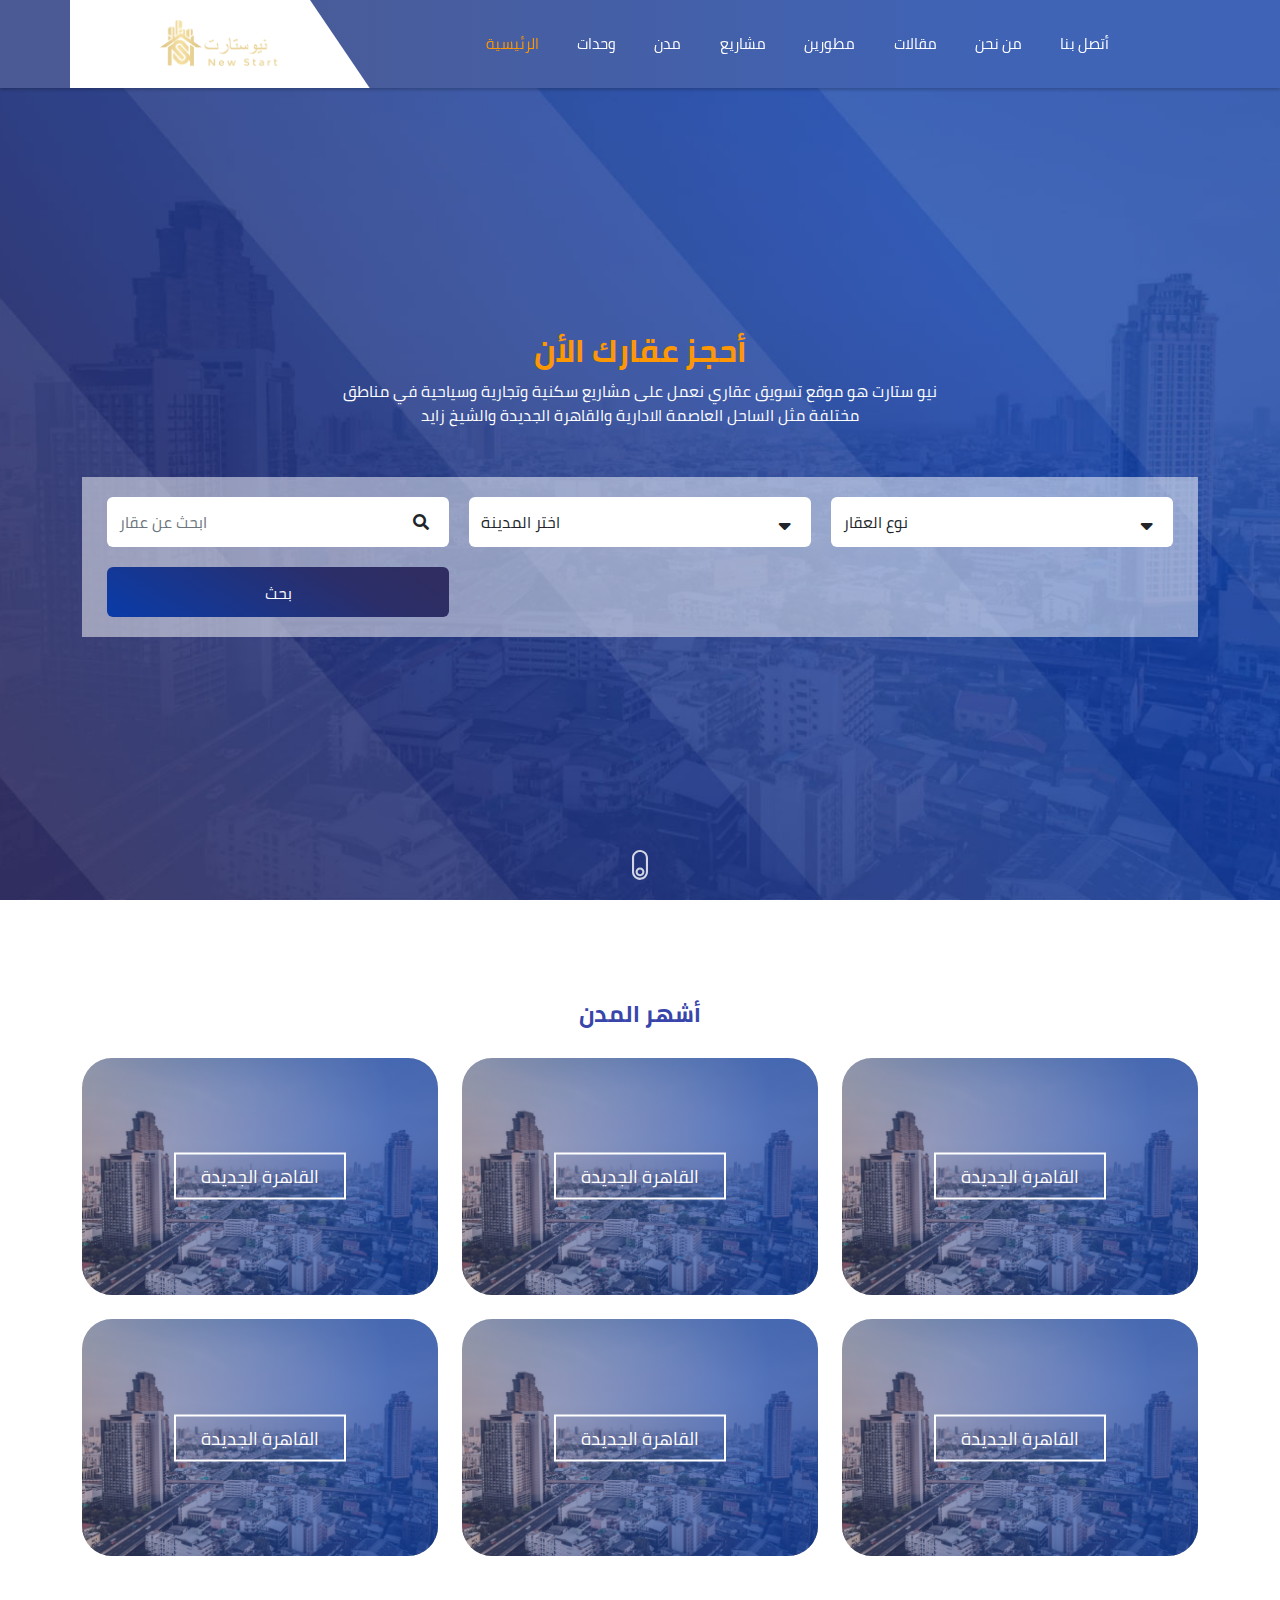
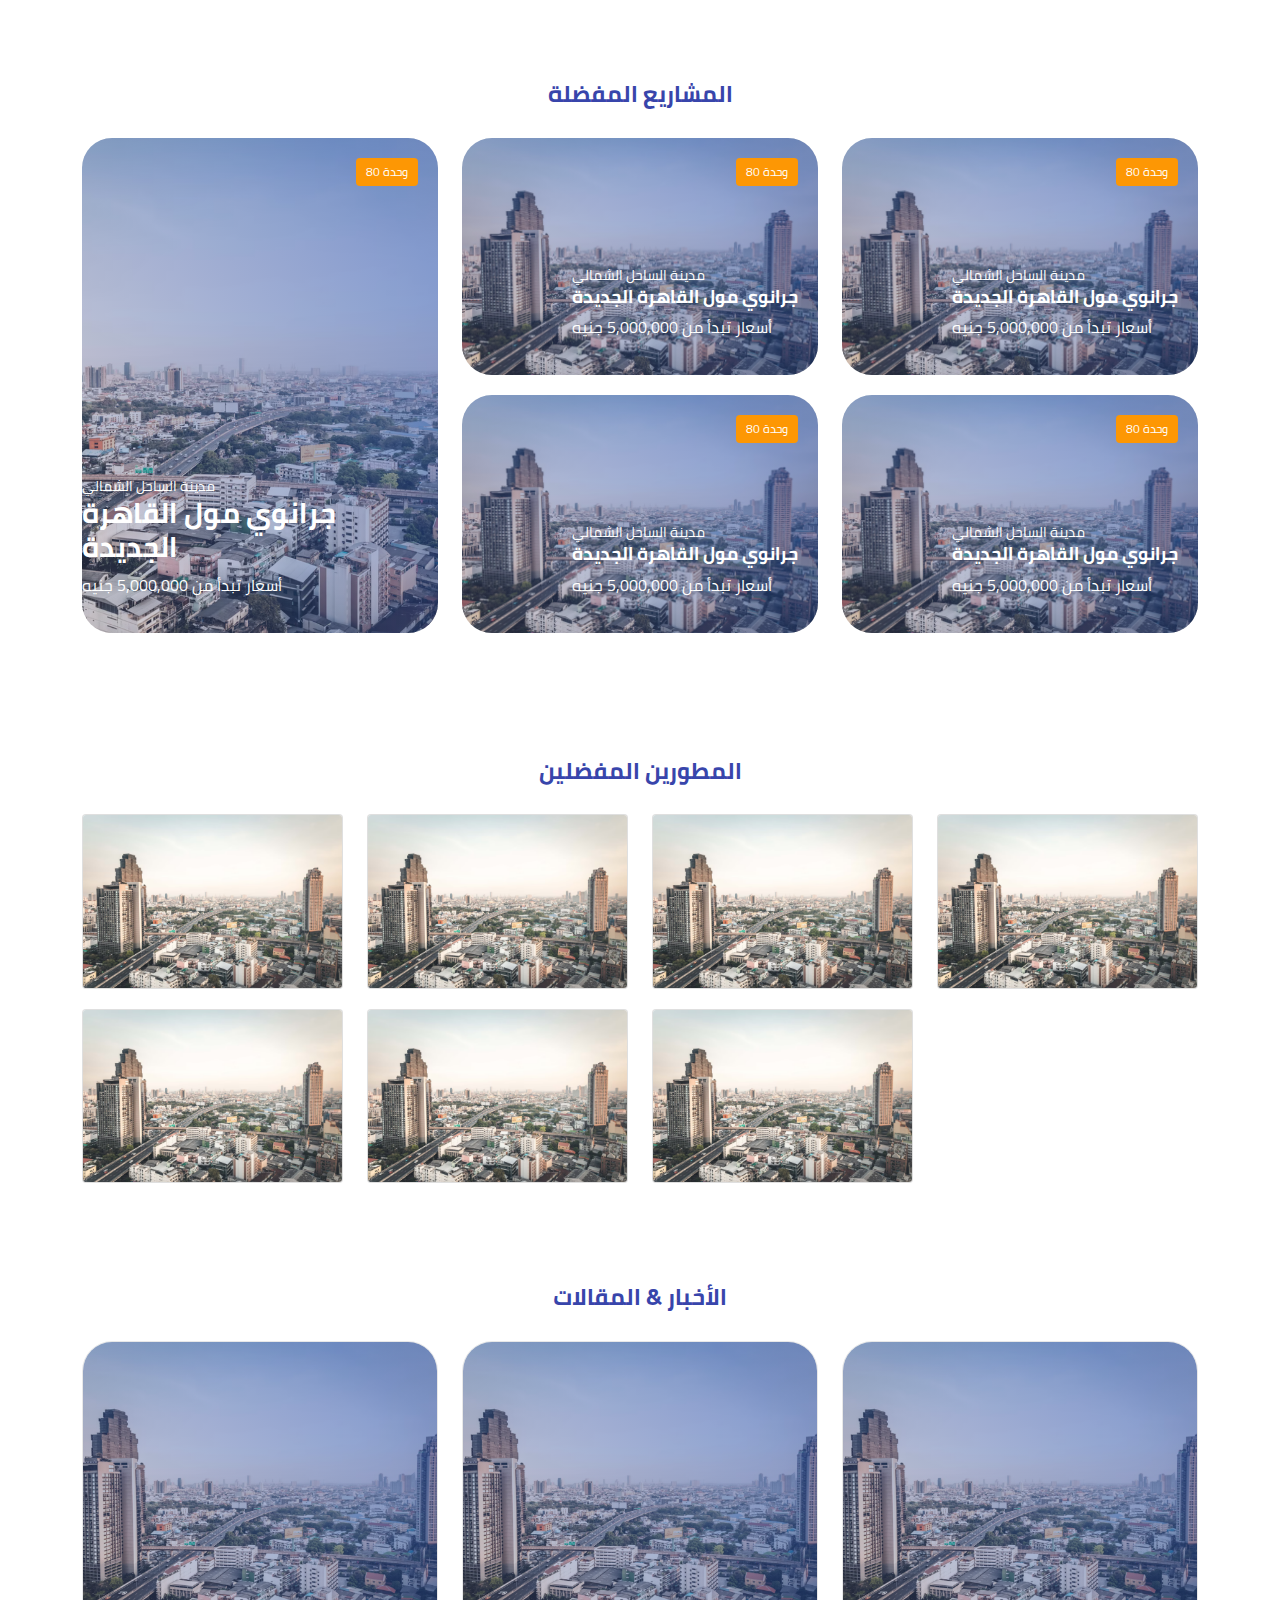
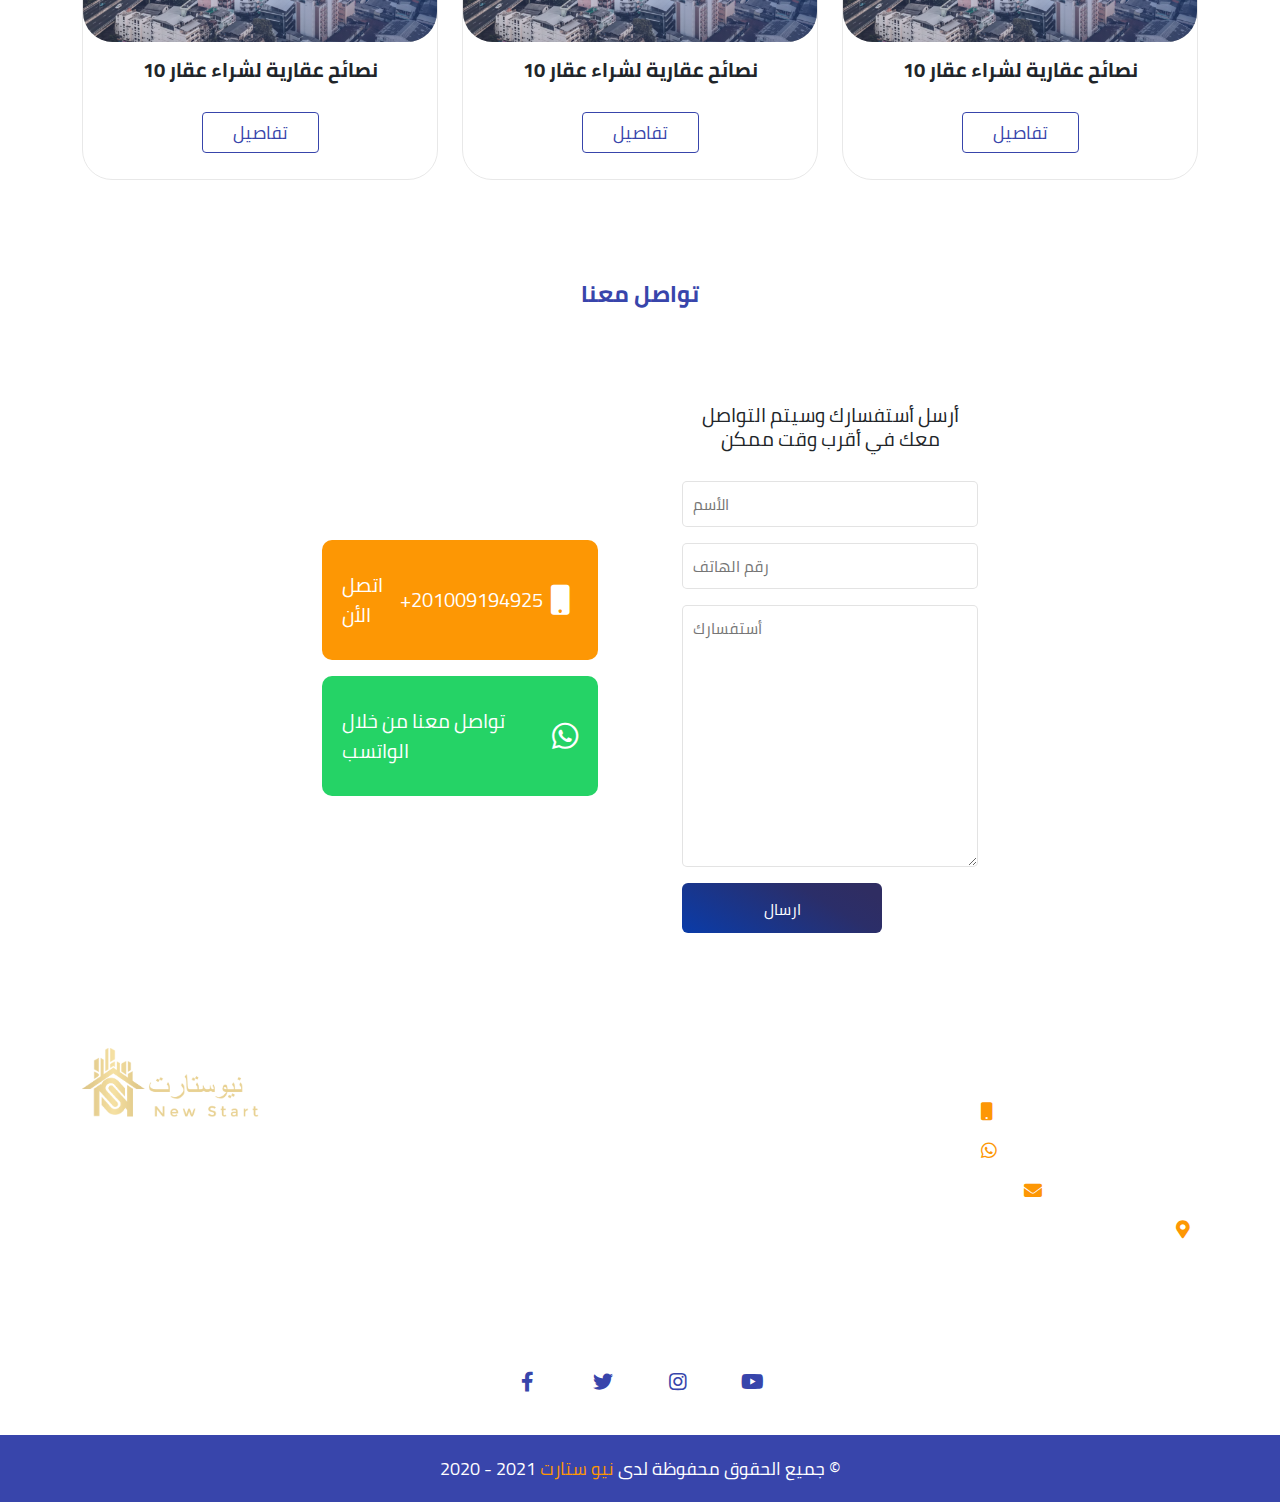
<file: index.html>
<!DOCTYPE html>
<html lang="en">
  <head>
    <meta charset="UTF-8" />
    <meta http-equiv="X-UA-Compatible" content="IE=edge" />
    <meta name="viewport" content="width=device-width, initial-scale=1.0" />
    <title>New Start</title>
    <link rel="stylesheet" href="assets/css/bootstrap.min.css" />
    <link rel="stylesheet" href="assets/css/all.min.css" />
    <link rel="stylesheet" href="assets/css/main.css" />
    <link rel="stylesheet" href="assets/css/mainEn.css" />
  </head>
  <body>
    <!-- ================================== Header ================================== -->
    <header>
      <nav class="navbar navbar-expand-lg navbar-light bg-light">
        <div class="container">
          <a class="navbar-brand text-center" href="index.html">
            <img src="assets/images/logo.png" alt="logo" />
          </a>
          <button
            class="navbar-toggler"
            type="button"
            data-bs-toggle="collapse"
            data-bs-target="#navbarSupportedContent"
            aria-controls="navbarSupportedContent"
            aria-expanded="false"
            aria-label="Toggle navigation"
          >
            <span class="navbar-toggler-icon"></span>
          </button>
          <div class="collapse navbar-collapse" id="navbarSupportedContent">
            <ul class="navbar-nav me-auto mb-2 mb-lg-0">
              <li class="nav-item">
                <a class="nav-link active" aria-current="page" href="index.html"
                  >الرئيسية</a
                >
              </li>
              <li class="nav-item">
                <a class="nav-link" href="housing-units.html">وحدات</a>
              </li>
              <li class="nav-item">
                <a class="nav-link" href="cities.html">مدن</a>
              </li>
              <li class="nav-item">
                <a class="nav-link" href="projects.html">مشاريع</a>
              </li>
              <li class="nav-item">
                <a class="nav-link" href="developers.html">مطورين</a>
              </li>
              <li class="nav-item">
                <a class="nav-link" href="blogs.html">مقالات</a>
              </li>
              <li class="nav-item">
                <a class="nav-link" href="about-us.html">من نحن</a>
              </li>
              <li class="nav-item">
                <a class="nav-link" href="contact-us-page.html">أتصل بنا</a>
              </li>
            </ul>
          </div>
        </div>
      </nav>
    </header>
    <!-- ================================== Hero Section ================================== -->
    <div class="hero">
      <div class="container">
        <div class="hero-details text-center">
          <h2 class="hero-title">أحجز عقارك الأن</h2>
          <p class="hero-desc">
            نيو ستارت هو موقع تسويق عقاري نعمل على مشاريع سكنية وتجارية وسياحية
            في مناطق مختلفة مثل الساحل العاصمة الادارية والقاهرة الجديدة والشيخ
            زايد
          </p>
        </div>

        <form action="" class="hero-form needs-validation" novalidate>
          <div class="form-item">
            <input
              type="text"
              name="hero-search"
              id="hero-search"
              class="form-control"
              placeholder="ابحث عن عقار"
              required
            />
            <div class="invalid-feedback">أكتب أسم العقار!</div>
            <i class="fas fa-search"></i>
          </div>

          <div class="form-item">
            <select
              class="form-select"
              name="select-city"
              id="select-city"
              aria-label="Default select example"
              required
            >
              <option value="" disabled selected>اختر المدينة</option>
              <option value="1">مدينة 1</option>
              <option value="2">مدينة 2</option>
            </select>
            <div class="invalid-feedback">اختر المدينة!</div>

            <i class="fas fa-sort-down fa-lg"></i>
          </div>

          <div class="form-item">
            <select
              class="form-select"
              name="property-type "
              id="property-type"
              aria-label="Default select example"
              required
            >
              <option value="" disabled selected>نوع العقار</option>
              <option value="1">عقار 1</option>
              <option value="2">عقار 2</option>
            </select>
            <div class="invalid-feedback">اختر نوع العقار!</div>

            <i class="fas fa-sort-down fa-lg"></i>
          </div>

          <button class="button button-blue" type="submit">بحث</button>
        </form>

        <a href="#most-famous-cities" class="read-more">
          <img src="assets/images/read-more.svg" alt="read more" />
        </a>
      </div>
    </div>
    <!-- ================================== Most Famous Cities Section ================================== -->
    <section class="most-famous-cities" id="most-famous-cities">
      <h2 class="section-title_v1 text-center">أشهر المدن</h2>
      <div class="container">
        <div class="cards-content">
          <div class="row">
            <div class="col-xl-4 col-lg-6 mb-4">
              <a href="cities.html" class="card_v1">
                <div class="overlay"></div>
                <img src="assets/images/Image 1.png" alt="" />
                <span class="card-text">القاهرة الجديدة</span>
              </a>
            </div>
            <div class="col-xl-4 col-lg-6 mb-4">
              <a href="cities.html" class="card_v1">
                <div class="overlay"></div>
                <img src="assets/images/Image 1.png" alt="" />
                <span class="card-text">القاهرة الجديدة</span>
              </a>
            </div>
            <div class="col-xl-4 col-lg-6 mb-4">
              <a href="cities.html" class="card_v1">
                <div class="overlay"></div>
                <img src="assets/images/Image 1.png" alt="" />
                <span class="card-text">القاهرة الجديدة</span>
              </a>
            </div>
            <div class="col-xl-4 col-lg-6 mb-4">
              <a href="cities.html" class="card_v1">
                <div class="overlay"></div>
                <img src="assets/images/Image 1.png" alt="" />
                <span class="card-text">القاهرة الجديدة</span>
              </a>
            </div>
            <div class="col-xl-4 col-lg-6 mb-4">
              <a href="cities.html" class="card_v1">
                <div class="overlay"></div>
                <img src="assets/images/Image 1.png" alt="" />
                <span class="card-text">القاهرة الجديدة</span>
              </a>
            </div>
            <div class="col-xl-4 col-lg-6 mb-4">
              <a href="cities.html" class="card_v1">
                <div class="overlay"></div>
                <img src="assets/images/Image 1.png" alt="" />
                <span class="card-text">القاهرة الجديدة</span>
              </a>
            </div>
          </div>
        </div>
      </div>
    </section>
    <!-- ================================== Favorite Projects Section ==================================-->
    <section class="favorite-projects">
      <h2 class="section-title_v1 text-center">المشاريع المفضلة</h2>
      <div class="container">
        <div class="row">
          <div class="col-lg-4 mb-4">
            <a href="projects.html" class="card_v2">
              <span class="units-count">80 وحدة</span>
              <div class="overlay"></div>
              <img src="assets/images/Image 1.png" alt="" />
              <div class="card-details">
                <span class="city-name">مدينة الساحل الشمالي</span>
                <h3 class="card-title">جرانوي مول القاهرة الجديدة</h3>
                <p class="city-price">أسعار تبدأ من 5,000,000 جنيه</p>
              </div>
            </a>
          </div>
          <div class="col-lg-8 mb-4">
            <div class="row" style="gap: 20px 0">
              <div class="col-lg-6">
                <a href="projects.html" class="card_v2 card_v2-sm">
                  <span class="units-count">80 وحدة</span>
                  <div class="overlay"></div>
                  <img src="assets/images/Image 1.png" alt="" />
                  <div class="card-details">
                    <span class="city-name">مدينة الساحل الشمالي</span>
                    <h3 class="card-title">جرانوي مول القاهرة الجديدة</h3>
                    <p class="city-price">أسعار تبدأ من 5,000,000 جنيه</p>
                  </div>
                </a>
              </div>
              <div class="col-lg-6">
                <a href="projects.html" class="card_v2 card_v2-sm">
                  <span class="units-count">80 وحدة</span>
                  <div class="overlay"></div>
                  <img src="assets/images/Image 1.png" alt="" />
                  <div class="card-details">
                    <span class="city-name">مدينة الساحل الشمالي</span>
                    <h3 class="card-title">جرانوي مول القاهرة الجديدة</h3>
                    <p class="city-price">أسعار تبدأ من 5,000,000 جنيه</p>
                  </div>
                </a>
              </div>
              <div class="col-lg-6">
                <a href="projects.html" class="card_v2 card_v2-sm">
                  <span class="units-count">80 وحدة</span>
                  <div class="overlay"></div>
                  <img src="assets/images/Image 1.png" alt="" />
                  <div class="card-details">
                    <span class="city-name">مدينة الساحل الشمالي</span>
                    <h3 class="card-title">جرانوي مول القاهرة الجديدة</h3>
                    <p class="city-price">أسعار تبدأ من 5,000,000 جنيه</p>
                  </div>
                </a>
              </div>
              <div class="col-lg-6">
                <a href="projects.html" class="card_v2 card_v2-sm">
                  <span class="units-count">80 وحدة</span>
                  <div class="overlay"></div>
                  <img src="assets/images/Image 1.png" alt="" />
                  <div class="card-details">
                    <span class="city-name">مدينة الساحل الشمالي</span>
                    <h3 class="card-title">جرانوي مول القاهرة الجديدة</h3>
                    <p class="city-price">أسعار تبدأ من 5,000,000 جنيه</p>
                  </div>
                </a>
              </div>
            </div>
          </div>
        </div>
      </div>
    </section>
    <!-- ================================== Favorite Developers Section ==================================-->
    <section class="favorite-developers">
      <h2 class="section-title_v1 text-center">المطورين المفضلين</h2>
      <div class="container">
        <div class="row" style="gap: 20px 0">
          <div class="col-xl-3 col-lg-4">
            <a href="developers.html" class="card">
              <div class="overlay"></div>
              <img src="assets/images/Image 1.png" alt="" />
              <span class="card-text">كل المطورين</span>
            </a>
          </div>
          <div class="col-xl-3 col-lg-4">
            <a href="developers.html" class="card">
              <div class="overlay"></div>
              <img src="assets/images/Image 1.png" alt="" />
              <span class="card-text">كل المطورين</span>
            </a>
          </div>
          <div class="col-xl-3 col-lg-4">
            <a href="developers.html" class="card">
              <div class="overlay"></div>
              <img src="assets/images/Image 1.png" alt="" />
              <span class="card-text">كل المطورين</span>
            </a>
          </div>
          <div class="col-xl-3 col-lg-4">
            <a href="developers.html" class="card">
              <div class="overlay"></div>
              <img src="assets/images/Image 1.png" alt="" />
              <span class="card-text">كل المطورين</span>
            </a>
          </div>
          <div class="col-xl-3 col-lg-4">
            <a href="developers.html" class="card">
              <div class="overlay"></div>
              <img src="assets/images/Image 1.png" alt="" />
              <span class="card-text">كل المطورين</span>
            </a>
          </div>
          <div class="col-xl-3 col-lg-4">
            <a href="developers.html" class="card">
              <div class="overlay"></div>
              <img src="assets/images/Image 1.png" alt="" />
              <span class="card-text">كل المطورين</span>
            </a>
          </div>
          <div class="col-xl-3 col-lg-4">
            <a href="developers.html" class="card">
              <div class="overlay"></div>
              <img src="assets/images/Image 1.png" alt="" />
              <span class="card-text">كل المطورين</span>
            </a>
          </div>
        </div>
      </div>
    </section>
    <!-- ================================== News and Articles Section ==================================-->
    <section class="news-articles">
      <h2 class="section-title_v1 text-center">الأخبار & المقالات</h2>
      <div class="container">
        <div class="row">
          <div class="col-lg-4">
            <div class="card_v3">
              <div class="card-img">
                <img
                  class="card-img-top"
                  src="assets/images/Image 1.png"
                  alt="image"
                />
                <div class="overlay"></div>
              </div>
              <div class="card-body text-center">
                <h4 class="card-title">10 نصائح عقارية لشراء عقار</h4>
                <a href="blogs-details.html" class="card-link">تفاصيل</a>
              </div>
            </div>
          </div>
          <div class="col-lg-4">
            <div class="card_v3">
              <div class="card-img">
                <img
                  class="card-img-top"
                  src="assets/images/Image 1.png"
                  alt="image"
                />
                <div class="overlay"></div>
              </div>
              <div class="card-body text-center">
                <h4 class="card-title">10 نصائح عقارية لشراء عقار</h4>
                <a href="blogs-details.html" class="card-link">تفاصيل</a>
              </div>
            </div>
          </div>
          <div class="col-lg-4">
            <div class="card_v3">
              <div class="card-img">
                <img
                  class="card-img-top"
                  src="assets/images/Image 1.png"
                  alt="image"
                />
                <div class="overlay"></div>
              </div>
              <div class="card-body text-center">
                <h4 class="card-title">10 نصائح عقارية لشراء عقار</h4>
                <a href="blogs-details.html" class="card-link">تفاصيل</a>
              </div>
            </div>
          </div>
        </div>
      </div>
    </section>
    <!-- ================================== Contact Us Section ================================== -->
    <section class="contact-us">
      <h2 class="section-title_v1 text-center">تواصل معنا</h2>
      <div class="contact-us-content">
        <div class="container">
          <div class="row align-items-center justify-content-center">
            <div class="col-xl-4">
              <div class="other-contact">
                <a
                  href="tel: +201009194925"
                  class="d-flex align-items-center justify-content-between mb-3"
                >
                  اتصل الأن
                  <span class="d-flex align-items-center">
                    +201009194925
                    <i class="fas fa-mobile me-2"></i>
                  </span>
                </a>
                <a
                  href="#"
                  class="d-flex align-items-center justify-content-between"
                >
                  تواصل معنا من خلال الواتسب

                  <i class="fab fa-whatsapp"></i>
                </a>
              </div>
            </div>
            <div class="col-xl-4">
              <form action="" class="text-center">
                <h4>أرسل أستفسارك وسيتم التواصل معك في أقرب وقت ممكن</h4>
                <input
                  type="text"
                  name="name"
                  id="name"
                  placeholder="الأسم"
                  class="mb-3"
                />
                <input
                  type="number"
                  name="phone-number"
                  id="phone-number"
                  class="mb-3"
                  placeholder="رقم الهاتف"
                />
                <textarea
                  name="inquiry"
                  id="inquiry"
                  placeholder="أستفسارك"
                  cols="30"
                  rows="10"
                ></textarea>
                <button
                  class="button button-blue mt-3"
                  type="submit"
                  style="width: 200px"
                >
                  ارسال
                </button>
              </form>
            </div>
          </div>
        </div>
      </div>
    </section>
    <!-- ================================== Footer ================================== -->
    <footer>
      <div class="container">
        <div class="footer-content-top">
          <div class="logo">
            <img src="assets/images/logo.png" alt="logo" />
            <p class="desc">
              نحن نعيد تصور كيفية الشراء والبيع والإيجار أصبح من السهل الأن
              الوصول الى مكان تحبه لذلك دعونا نفعل هذا معا
            </p>
          </div>

          <div class="quick-links">
            <h5>روابط سريعة</h5>
            <ul class="list-unstyled p-0 m-0">
              <li>
                <a href="#">الرئيسية</a>
              </li>
              <li>
                <a href="#">مشاريع</a>
              </li>
              <li>
                <a href="#">من نحن</a>
              </li>
              <li>
                <a href="#">وحدات</a>
              </li>
              <li>
                <a href="#">مطورين</a>
              </li>
              <li>
                <a href="#">اتصل بنا</a>
              </li>
              <li>
                <a href="#">مدن</a>
              </li>
              <li>
                <a href="#">مقالات</a>
              </li>
              <li>
                <a href="#">سياسة الخصوصية</a>
              </li>
            </ul>
          </div>

          <div class="f-contact-us">
            <h5>اتصل بنا</h5>
            <ul class="list-unstyled p-0 m-0">
              <li>
                +201009194925
                <i class="fas fa-mobile me-2"></i>
              </li>
              <li>
                +201009194925
                <i class="fab fa-whatsapp me-2"></i>
              </li>
              <li>
                Domain@domain.com
                <i class="fas fa-envelope me-2"></i>
              </li>
              <li class="d-flex align-items-baseline">
                Unnamed Road, Mansoura Qism 2, El Mansoura, Dakahlia Governorate
                <i class="fas fa-map-marker-alt me-2"></i>
              </li>
            </ul>
          </div>
        </div>

        <ul class="footer-social list-unstyled p-0 m-0">
          <li>
            <a href="#">
              <i class="fab fa-facebook-f"></i>
            </a>
          </li>
          <li>
            <a href="#">
              <i class="fab fa-twitter"></i>
            </a>
          </li>
          <li>
            <a href="#">
              <i class="fab fa-instagram"></i>
            </a>
          </li>
          <li>
            <a href="#">
              <i class="fab fa-youtube"></i>
            </a>
          </li>
        </ul>
      </div>
      <p class="footer-content-bottom">
        جميع الحقوق محفوظة لدى
        <a href="#">نيو ستارت</a>

        2021 - 2020 &copy;
      </p>
    </footer>
    <script src="assets/js/bootstrap.min.js"></script>
    <script src="assets/js/main.js"></script>
  </body>
</html>
</file>
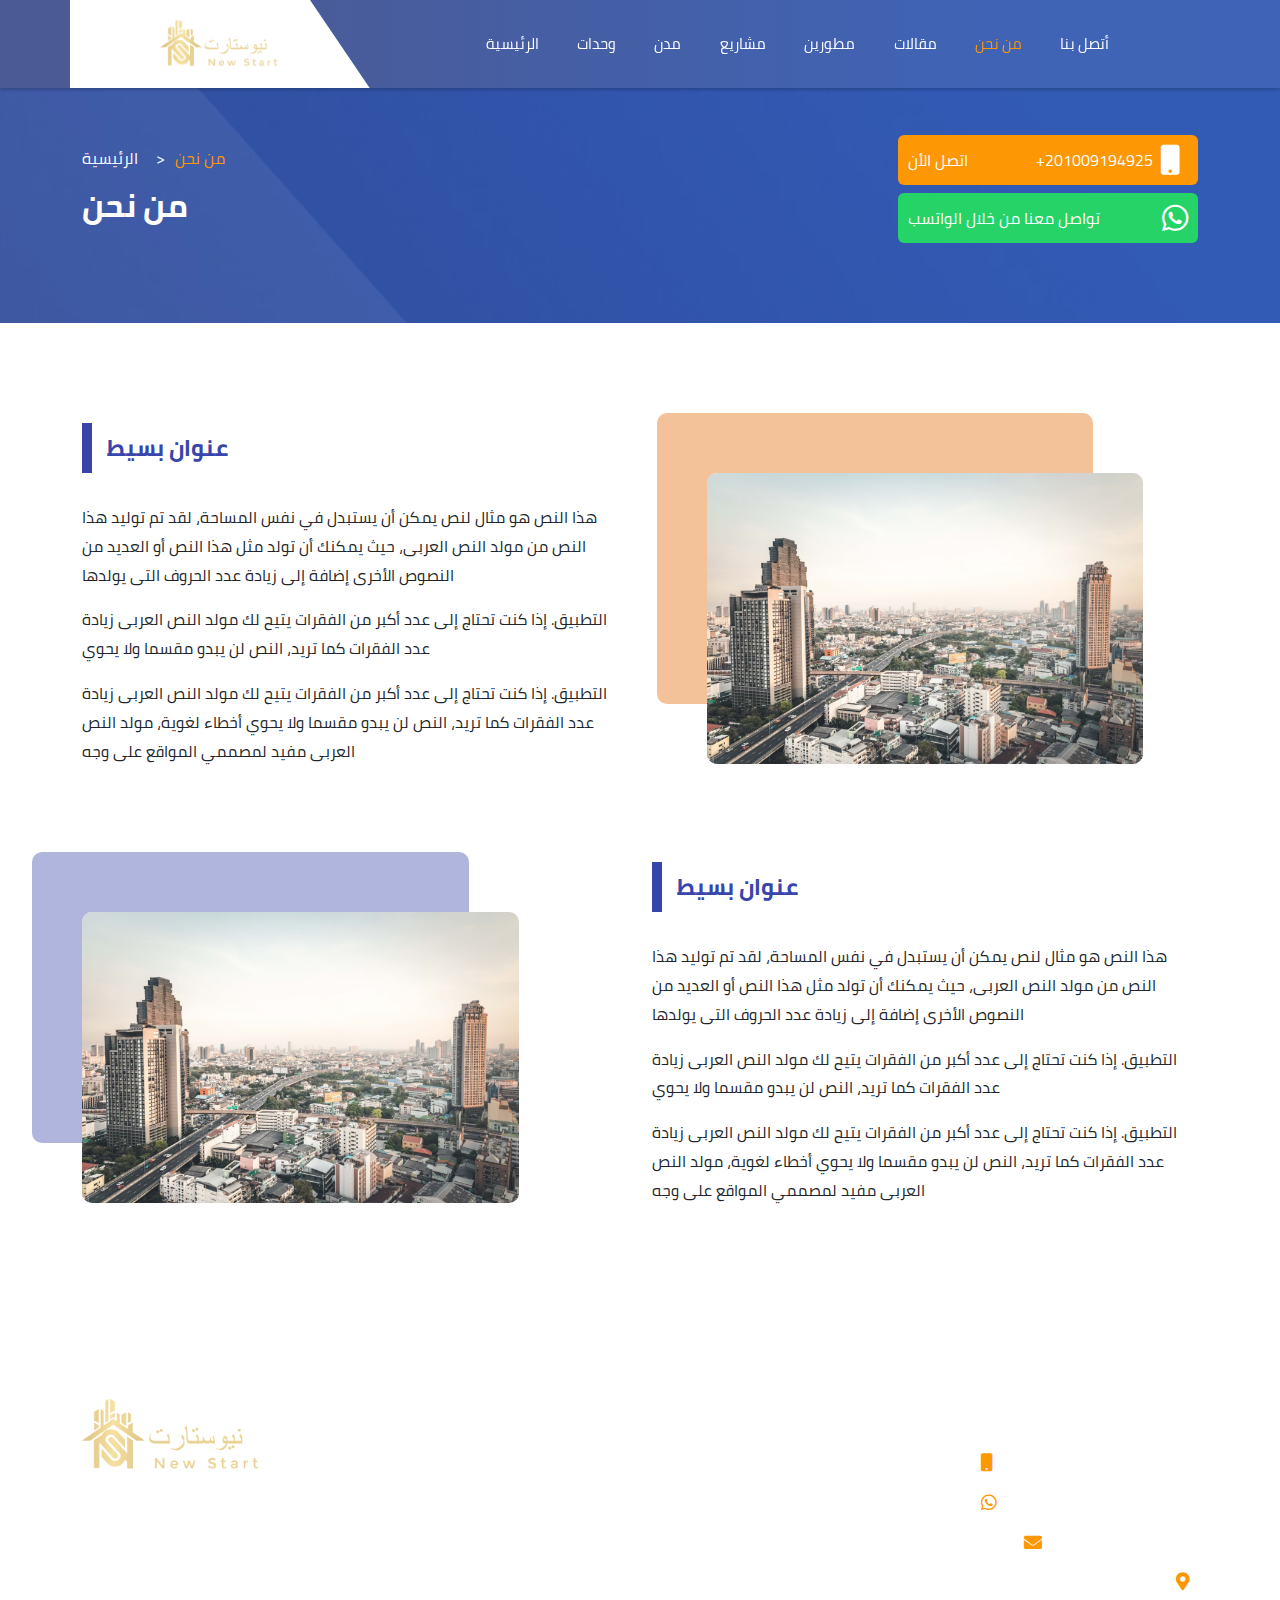
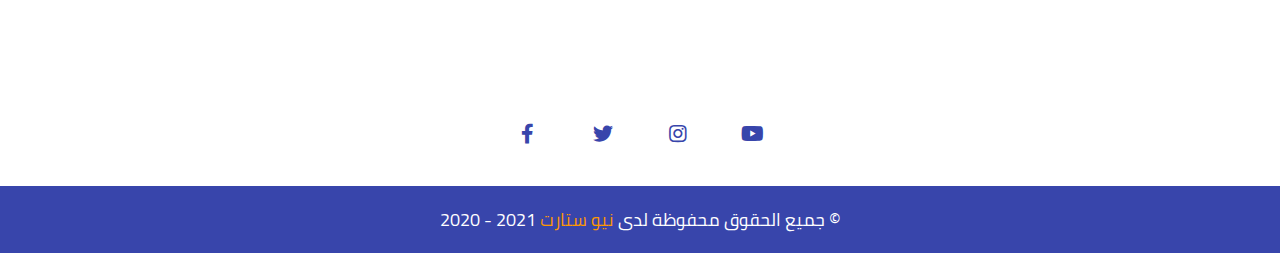
<file: about-us.html>
<!DOCTYPE html>
<html lang="en">
  <head>
    <meta charset="UTF-8" />
    <meta http-equiv="X-UA-Compatible" content="IE=edge" />
    <meta name="viewport" content="width=device-width, initial-scale=1.0" />
    <title>New Start</title>
    <link rel="stylesheet" href="assets/css/bootstrap.min.css" />
    <link rel="stylesheet" href="assets/css/all.min.css" />
    <link rel="stylesheet" href="assets/css/main.css" />
    <link rel="stylesheet" href="assets/css/mainEn.css" />
  </head>
  <body>
    <div class="toggler-side-contact-us">
      تواصل معنا
      <i class="fas fa-mobile me-1"></i>
    </div>
    <!-- ================================== Header ================================== -->
    <header>
      <nav class="navbar navbar-expand-lg navbar-light bg-light">
        <div class="container">
          <a class="navbar-brand text-center" href="index.html">
            <img src="assets/images/logo.png" alt="logo" />
          </a>
          <button
            class="navbar-toggler"
            type="button"
            data-bs-toggle="collapse"
            data-bs-target="#navbarSupportedContent"
            aria-controls="navbarSupportedContent"
            aria-expanded="false"
            aria-label="Toggle navigation"
          >
            <span class="navbar-toggler-icon"></span>
          </button>
          <div class="collapse navbar-collapse" id="navbarSupportedContent">
            <ul class="navbar-nav me-auto mb-2 mb-lg-0">
              <li class="nav-item">
                <a class="nav-link" aria-current="page" href="index.html"
                  >الرئيسية</a
                >
              </li>
              <li class="nav-item">
                <a class="nav-link" href="housing-units.html">وحدات</a>
              </li>
              <li class="nav-item">
                <a class="nav-link" href="cities.html">مدن</a>
              </li>
              <li class="nav-item">
                <a class="nav-link" href="projects.html">مشاريع</a>
              </li>
              <li class="nav-item">
                <a class="nav-link" href="developers.html">مطورين</a>
              </li>
              <li class="nav-item">
                <a class="nav-link" href="blogs.html">مقالات</a>
              </li>
              <li class="nav-item">
                <a class="nav-link active" href="about-us.html">من نحن</a>
              </li>
              <li class="nav-item">
                <a class="nav-link" href="contact-us-page.html">أتصل بنا</a>
              </li>
            </ul>
          </div>
        </div>
      </nav>
    </header>
    <!-- ================================== Breadcrumb ================================== -->
    <nav
      class="breadcrumb-content"
      style="--bs-breadcrumb-divider: '>'"
      aria-label="breadcrumb"
    >
      <div class="overlay">
        <img src="assets/images/breadcrumb-overlay.png" alt="" />
      </div>
      <div class="container">
        <div class="head d-flex align-items-center justify-content-between">
          <div>
            <ol class="breadcrumb">
              <li class="breadcrumb-item"><a href="#">الرئيسية</a></li>
              <li class="breadcrumb-item active" aria-current="page">من نحن</li>
            </ol>
            <h2>من نحن</h2>
          </div>
          <div class="contact-us">
            <a
              href="tel: +201009194925"
              class="d-flex align-items-center justify-content-between mb-2"
            >
              اتصل الأن
              <span class="d-flex align-items-center">
                +201009194925
                <i class="fas fa-mobile me-2"></i>
              </span>
            </a>
            <a
              href="#"
              class="d-flex align-items-center justify-content-between"
            >
              تواصل معنا من خلال الواتسب

              <i class="fab fa-whatsapp"></i>
            </a>
          </div>
        </div>
      </div>
    </nav>
    <!-- ================================== < Content > ================================== -->
    <section class="about-us mb-5">
      <div class="container">
        <div class="row">
          <div class="col-xl-6 mb-5">
            <h2 class="section-title_v2">عنوان بسيط</h2>
            <p class="desc_v1">
              هذا النص هو مثال لنص يمكن أن يستبدل في نفس المساحة، لقد تم توليد
              هذا النص من مولد النص العربى، حيث يمكنك أن تولد مثل هذا النص أو
              العديد من النصوص الأخرى إضافة إلى زيادة عدد الحروف التى يولدها
            </p>
            <p class="desc_v1">
              التطبيق. إذا كنت تحتاج إلى عدد أكبر من الفقرات يتيح لك مولد النص
              العربى زيادة عدد الفقرات كما تريد، النص لن يبدو مقسما ولا يحوي
            </p>
            <p class="desc_v1">
              التطبيق. إذا كنت تحتاج إلى عدد أكبر من الفقرات يتيح لك مولد النص
              العربى زيادة عدد الفقرات كما تريد، النص لن يبدو مقسما ولا يحوي
              أخطاء لغوية، مولد النص العربى مفيد لمصممي المواقع على وجه
            </p>
          </div>
          <div class="col-xl-6 mb-5 text-center">
            <img class="about-us_img" src="assets/images/Image 1.png" alt="" />
          </div>
          <div class="col-xl-6 mb-5">
            <img
              class="about-us_img shadow-blue"
              src="assets/images/Image 1.png"
              alt=""
            />
          </div>
          <div class="col-xl-6 mb-5">
            <h2 class="section-title_v2">عنوان بسيط</h2>
            <p class="desc_v1">
              هذا النص هو مثال لنص يمكن أن يستبدل في نفس المساحة، لقد تم توليد
              هذا النص من مولد النص العربى، حيث يمكنك أن تولد مثل هذا النص أو
              العديد من النصوص الأخرى إضافة إلى زيادة عدد الحروف التى يولدها
            </p>
            <p class="desc_v1">
              التطبيق. إذا كنت تحتاج إلى عدد أكبر من الفقرات يتيح لك مولد النص
              العربى زيادة عدد الفقرات كما تريد، النص لن يبدو مقسما ولا يحوي
            </p>
            <p class="desc_v1">
              التطبيق. إذا كنت تحتاج إلى عدد أكبر من الفقرات يتيح لك مولد النص
              العربى زيادة عدد الفقرات كما تريد، النص لن يبدو مقسما ولا يحوي
              أخطاء لغوية، مولد النص العربى مفيد لمصممي المواقع على وجه
            </p>
          </div>
        </div>
      </div>
    </section>
    <!-- ================================== </ Content > ================================== -->
    <!-- ================================== Footer ================================== -->
    <footer>
      <div class="container">
        <div class="footer-content-top">
          <div class="logo">
            <img src="assets/images/logo.png" alt="logo" />
            <p class="desc">
              نحن نعيد تصور كيفية الشراء والبيع والإيجار أصبح من السهل الأن
              الوصول الى مكان تحبه لذلك دعونا نفعل هذا معا
            </p>
          </div>

          <div class="quick-links">
            <h5>روابط سريعة</h5>
            <ul class="list-unstyled p-0 m-0">
              <li>
                <a href="index.html">الرئيسية</a>
              </li>
              <li>
                <a href="">مشاريع</a>
              </li>
              <li>
                <a href="#">من نحن</a>
              </li>
              <li>
                <a href="housing-units.html">وحدات</a>
              </li>
              <li>
                <a href="#">مطورين</a>
              </li>
              <li>
                <a href="#">اتصل بنا</a>
              </li>
              <li>
                <a href="cities.html">مدن</a>
              </li>
              <li>
                <a href="#">مقالات</a>
              </li>
              <li>
                <a href="#">سياسة الخصوصية</a>
              </li>
            </ul>
          </div>

          <div class="f-contact-us">
            <h5>اتصل بنا</h5>
            <ul class="list-unstyled p-0 m-0">
              <li>
                +201009194925
                <i class="fas fa-mobile me-2"></i>
              </li>
              <li>
                +201009194925
                <i class="fab fa-whatsapp me-2"></i>
              </li>
              <li>
                Domain@domain.com
                <i class="fas fa-envelope me-2"></i>
              </li>
              <li class="d-flex align-items-baseline">
                Unnamed Road, Mansoura Qism 2, El Mansoura, Dakahlia Governorate
                <i class="fas fa-map-marker-alt me-2"></i>
              </li>
            </ul>
          </div>
        </div>

        <ul class="footer-social list-unstyled p-0 m-0">
          <li>
            <a href="#">
              <i class="fab fa-facebook-f"></i>
            </a>
          </li>
          <li>
            <a href="#">
              <i class="fab fa-twitter"></i>
            </a>
          </li>
          <li>
            <a href="#">
              <i class="fab fa-instagram"></i>
            </a>
          </li>
          <li>
            <a href="#">
              <i class="fab fa-youtube"></i>
            </a>
          </li>
        </ul>
      </div>
      <p class="footer-content-bottom">
        جميع الحقوق محفوظة لدى
        <a href="#">نيو ستارت</a>

        2021 - 2020 &copy;
      </p>
    </footer>
    <script src="assets/js/bootstrap.min.js"></script>
    <script src="assets/js/main.js"></script>
  </body>
</html>
</file>
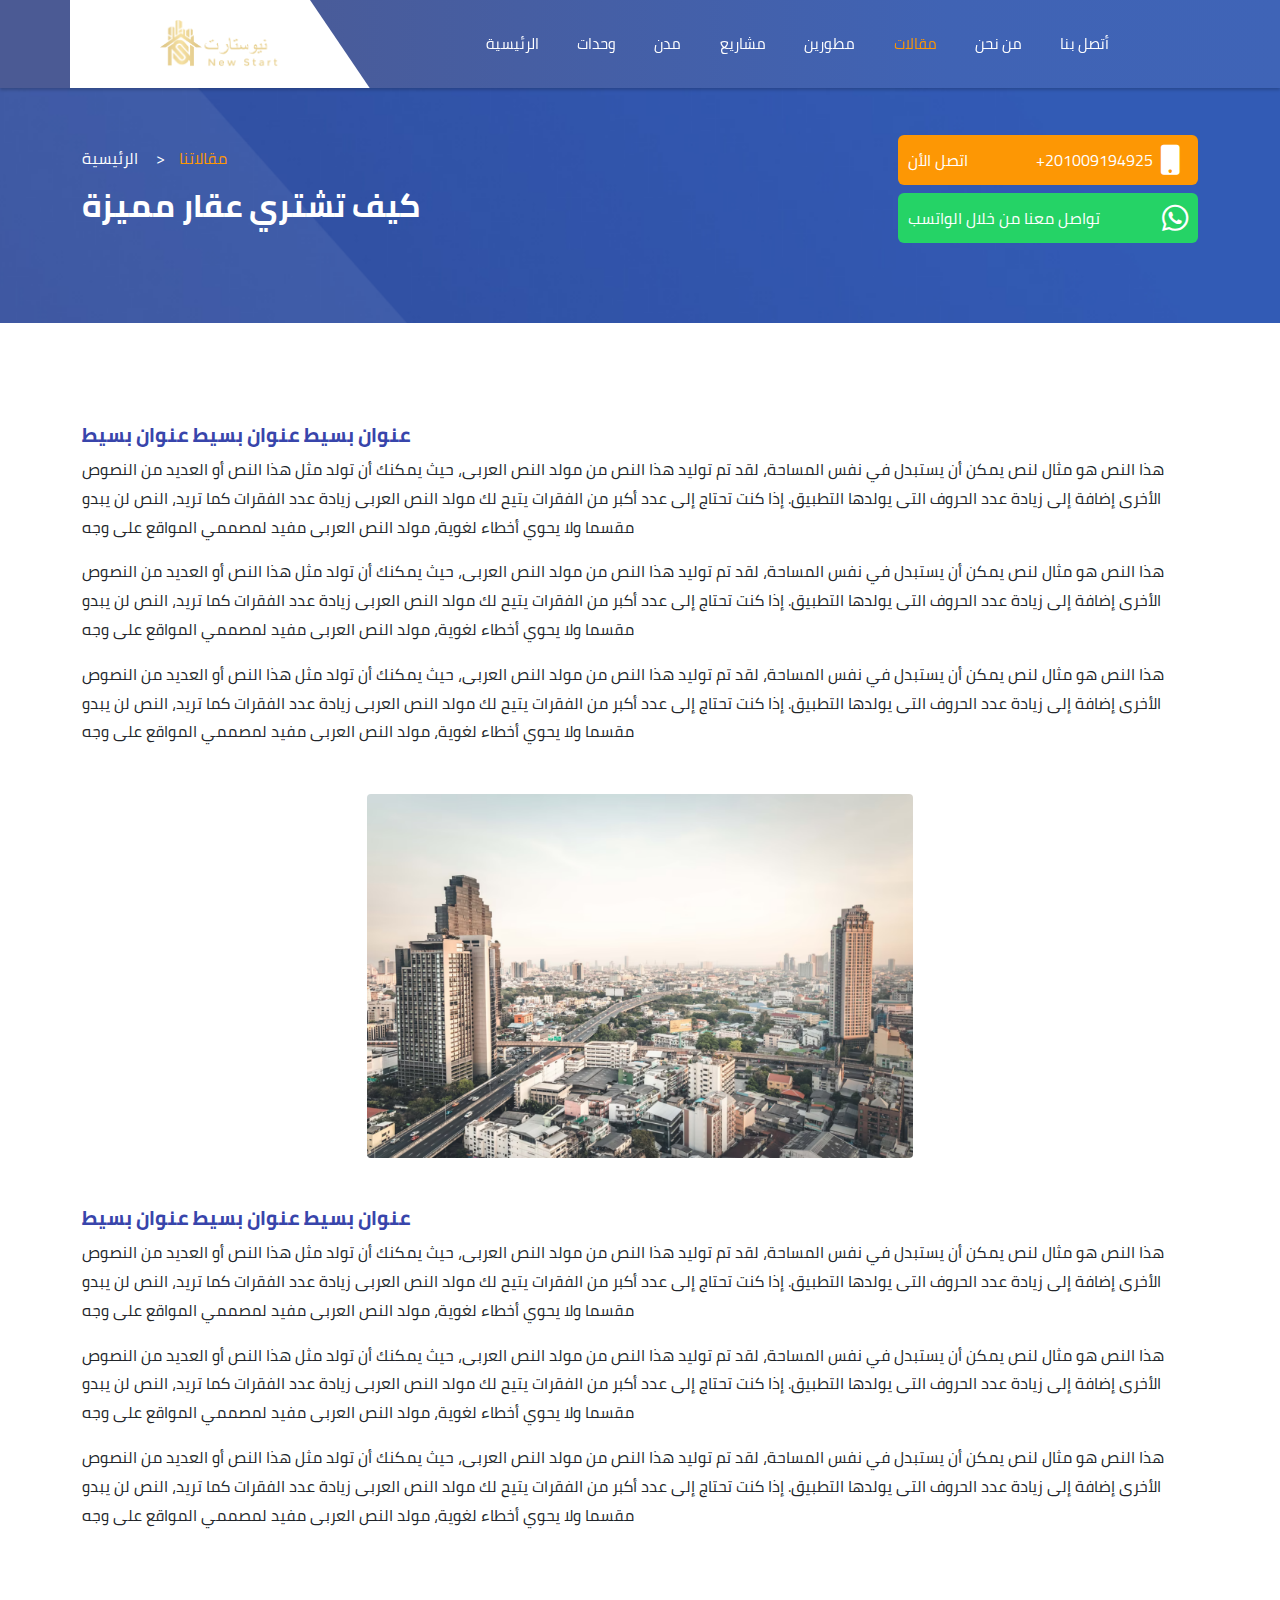
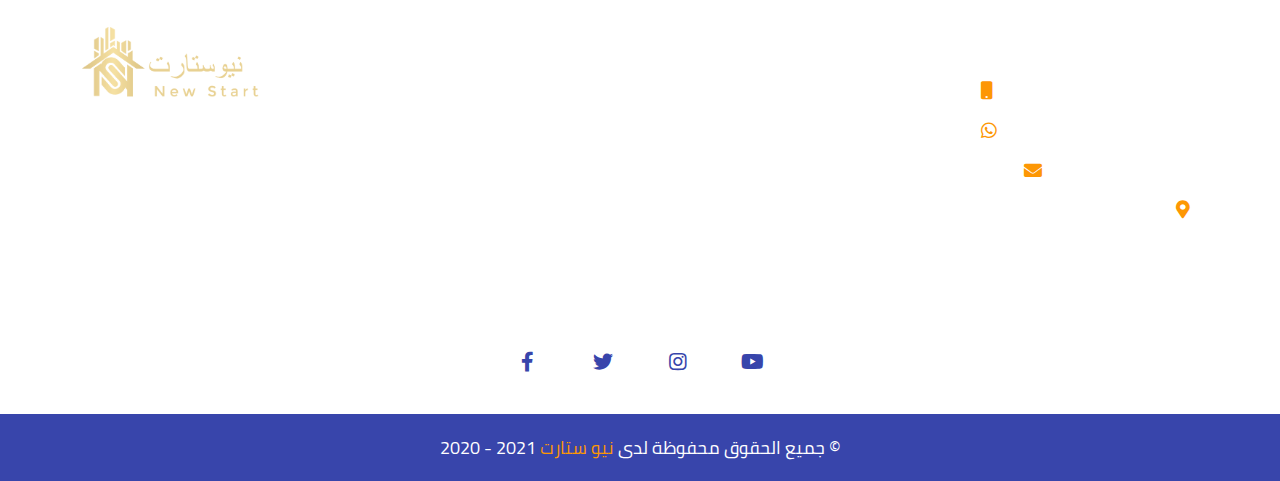
<file: blogs-details.html>
<!DOCTYPE html>
<html lang="en">
  <head>
    <meta charset="UTF-8" />
    <meta http-equiv="X-UA-Compatible" content="IE=edge" />
    <meta name="viewport" content="width=device-width, initial-scale=1.0" />
    <title>New Start</title>
    <link rel="stylesheet" href="assets/css/bootstrap.min.css" />
    <link rel="stylesheet" href="assets/css/all.min.css" />
    <link rel="stylesheet" href="assets/css/main.css" />
    <link rel="stylesheet" href="assets/css/mainEn.css" />
  </head>
  <body>
    <div class="toggler-side-contact-us">
      تواصل معنا
      <i class="fas fa-mobile me-1"></i>
    </div>
    <!-- ================================== Header ================================== -->
    <header>
      <nav class="navbar navbar-expand-lg navbar-light bg-light">
        <div class="container">
          <a class="navbar-brand text-center" href="index.html">
            <img src="assets/images/logo.png" alt="logo" />
          </a>
          <button
            class="navbar-toggler"
            type="button"
            data-bs-toggle="collapse"
            data-bs-target="#navbarSupportedContent"
            aria-controls="navbarSupportedContent"
            aria-expanded="false"
            aria-label="Toggle navigation"
          >
            <span class="navbar-toggler-icon"></span>
          </button>
          <div class="collapse navbar-collapse" id="navbarSupportedContent">
            <ul class="navbar-nav me-auto mb-2 mb-lg-0">
              <li class="nav-item">
                <a class="nav-link" aria-current="page" href="index.html"
                  >الرئيسية</a
                >
              </li>
              <li class="nav-item">
                <a class="nav-link" href="housing-units.html">وحدات</a>
              </li>
              <li class="nav-item">
                <a class="nav-link" href="cities.html">مدن</a>
              </li>
              <li class="nav-item">
                <a class="nav-link" href="projects.html">مشاريع</a>
              </li>
              <li class="nav-item">
                <a class="nav-link" href="developers.html">مطورين</a>
              </li>
              <li class="nav-item">
                <a class="nav-link active" href="blogs.html">مقالات</a>
              </li>
              <li class="nav-item">
                <a class="nav-link" href="about-us.html">من نحن</a>
              </li>
              <li class="nav-item">
                <a class="nav-link" href="contact-us-page.html">أتصل بنا</a>
              </li>
            </ul>
          </div>
        </div>
      </nav>
    </header>
    <!-- ================================== Breadcrumb ================================== -->
    <nav
      class="breadcrumb-content"
      style="--bs-breadcrumb-divider: '>'"
      aria-label="breadcrumb"
    >
      <div class="overlay">
        <img src="assets/images/breadcrumb-overlay.png" alt="" />
      </div>
      <div class="container">
        <div class="head d-flex align-items-center justify-content-between">
          <div>
            <ol class="breadcrumb">
              <li class="breadcrumb-item"><a href="#">الرئيسية</a></li>
              <li class="breadcrumb-item active" aria-current="page">
                مقالاتنا
              </li>
            </ol>
            <h2>كيف تشتري عقار مميزة</h2>
          </div>
          <div class="contact-us">
            <a
              href="tel: +201009194925"
              class="d-flex align-items-center justify-content-between mb-2"
            >
              اتصل الأن
              <span class="d-flex align-items-center">
                +201009194925
                <i class="fas fa-mobile me-2"></i>
              </span>
            </a>
            <a
              href="#"
              class="d-flex align-items-center justify-content-between"
            >
              تواصل معنا من خلال الواتسب

              <i class="fab fa-whatsapp"></i>
            </a>
          </div>
        </div>
      </div>
    </nav>
    <!-- ================================== < Content > ================================== -->
    <section class="blogs-details mb-5">
      <div class="container">
        <h2 class="section-basic-title">عنوان بسيط عنوان بسيط عنوان بسيط</h2>
        <p class="desc_v1">
          هذا النص هو مثال لنص يمكن أن يستبدل في نفس المساحة، لقد تم توليد هذا
          النص من مولد النص العربى، حيث يمكنك أن تولد مثل هذا النص أو العديد من
          النصوص الأخرى إضافة إلى زيادة عدد الحروف التى يولدها التطبيق. إذا كنت
          تحتاج إلى عدد أكبر من الفقرات يتيح لك مولد النص العربى زيادة عدد
          الفقرات كما تريد، النص لن يبدو مقسما ولا يحوي أخطاء لغوية، مولد النص
          العربى مفيد لمصممي المواقع على وجه
        </p>
        <p class="desc_v1">
          هذا النص هو مثال لنص يمكن أن يستبدل في نفس المساحة، لقد تم توليد هذا
          النص من مولد النص العربى، حيث يمكنك أن تولد مثل هذا النص أو العديد من
          النصوص الأخرى إضافة إلى زيادة عدد الحروف التى يولدها التطبيق. إذا كنت
          تحتاج إلى عدد أكبر من الفقرات يتيح لك مولد النص العربى زيادة عدد
          الفقرات كما تريد، النص لن يبدو مقسما ولا يحوي أخطاء لغوية، مولد النص
          العربى مفيد لمصممي المواقع على وجه
        </p>
        <p class="desc_v1">
          هذا النص هو مثال لنص يمكن أن يستبدل في نفس المساحة، لقد تم توليد هذا
          النص من مولد النص العربى، حيث يمكنك أن تولد مثل هذا النص أو العديد من
          النصوص الأخرى إضافة إلى زيادة عدد الحروف التى يولدها التطبيق. إذا كنت
          تحتاج إلى عدد أكبر من الفقرات يتيح لك مولد النص العربى زيادة عدد
          الفقرات كما تريد، النص لن يبدو مقسما ولا يحوي أخطاء لغوية، مولد النص
          العربى مفيد لمصممي المواقع على وجه
        </p>

        <div class="row justify-content-center my-5">
          <div class="col-xl-6">
            <img class="w-100 rounded" src="assets/images/Image 1.png" alt="" />
          </div>
        </div>

        <h2 class="section-basic-title">عنوان بسيط عنوان بسيط عنوان بسيط</h2>
        <p class="desc_v1">
          هذا النص هو مثال لنص يمكن أن يستبدل في نفس المساحة، لقد تم توليد هذا
          النص من مولد النص العربى، حيث يمكنك أن تولد مثل هذا النص أو العديد من
          النصوص الأخرى إضافة إلى زيادة عدد الحروف التى يولدها التطبيق. إذا كنت
          تحتاج إلى عدد أكبر من الفقرات يتيح لك مولد النص العربى زيادة عدد
          الفقرات كما تريد، النص لن يبدو مقسما ولا يحوي أخطاء لغوية، مولد النص
          العربى مفيد لمصممي المواقع على وجه
        </p>
        <p class="desc_v1">
          هذا النص هو مثال لنص يمكن أن يستبدل في نفس المساحة، لقد تم توليد هذا
          النص من مولد النص العربى، حيث يمكنك أن تولد مثل هذا النص أو العديد من
          النصوص الأخرى إضافة إلى زيادة عدد الحروف التى يولدها التطبيق. إذا كنت
          تحتاج إلى عدد أكبر من الفقرات يتيح لك مولد النص العربى زيادة عدد
          الفقرات كما تريد، النص لن يبدو مقسما ولا يحوي أخطاء لغوية، مولد النص
          العربى مفيد لمصممي المواقع على وجه
        </p>
        <p class="desc_v1">
          هذا النص هو مثال لنص يمكن أن يستبدل في نفس المساحة، لقد تم توليد هذا
          النص من مولد النص العربى، حيث يمكنك أن تولد مثل هذا النص أو العديد من
          النصوص الأخرى إضافة إلى زيادة عدد الحروف التى يولدها التطبيق. إذا كنت
          تحتاج إلى عدد أكبر من الفقرات يتيح لك مولد النص العربى زيادة عدد
          الفقرات كما تريد، النص لن يبدو مقسما ولا يحوي أخطاء لغوية، مولد النص
          العربى مفيد لمصممي المواقع على وجه
        </p>
      </div>
    </section>
    <!-- ================================== </ Content > ================================== -->
    <!-- ================================== Footer ================================== -->
    <footer>
      <div class="container">
        <div class="footer-content-top">
          <div class="logo">
            <img src="assets/images/logo.png" alt="logo" />
            <p class="desc">
              نحن نعيد تصور كيفية الشراء والبيع والإيجار أصبح من السهل الأن
              الوصول الى مكان تحبه لذلك دعونا نفعل هذا معا
            </p>
          </div>

          <div class="quick-links">
            <h5>روابط سريعة</h5>
            <ul class="list-unstyled p-0 m-0">
              <li>
                <a href="index.html">الرئيسية</a>
              </li>
              <li>
                <a href="">مشاريع</a>
              </li>
              <li>
                <a href="#">من نحن</a>
              </li>
              <li>
                <a href="housing-units.html">وحدات</a>
              </li>
              <li>
                <a href="#">مطورين</a>
              </li>
              <li>
                <a href="#">اتصل بنا</a>
              </li>
              <li>
                <a href="cities.html">مدن</a>
              </li>
              <li>
                <a href="#">مقالات</a>
              </li>
              <li>
                <a href="#">سياسة الخصوصية</a>
              </li>
            </ul>
          </div>

          <div class="f-contact-us">
            <h5>اتصل بنا</h5>
            <ul class="list-unstyled p-0 m-0">
              <li>
                +201009194925
                <i class="fas fa-mobile me-2"></i>
              </li>
              <li>
                +201009194925
                <i class="fab fa-whatsapp me-2"></i>
              </li>
              <li>
                Domain@domain.com
                <i class="fas fa-envelope me-2"></i>
              </li>
              <li class="d-flex align-items-baseline">
                Unnamed Road, Mansoura Qism 2, El Mansoura, Dakahlia Governorate
                <i class="fas fa-map-marker-alt me-2"></i>
              </li>
            </ul>
          </div>
        </div>

        <ul class="footer-social list-unstyled p-0 m-0">
          <li>
            <a href="#">
              <i class="fab fa-facebook-f"></i>
            </a>
          </li>
          <li>
            <a href="#">
              <i class="fab fa-twitter"></i>
            </a>
          </li>
          <li>
            <a href="#">
              <i class="fab fa-instagram"></i>
            </a>
          </li>
          <li>
            <a href="#">
              <i class="fab fa-youtube"></i>
            </a>
          </li>
        </ul>
      </div>
      <p class="footer-content-bottom">
        جميع الحقوق محفوظة لدى
        <a href="#">نيو ستارت</a>

        2021 - 2020 &copy;
      </p>
    </footer>
    <script src="assets/js/bootstrap.min.js"></script>
    <script src="assets/js/main.js"></script>
  </body>
</html>
</file>
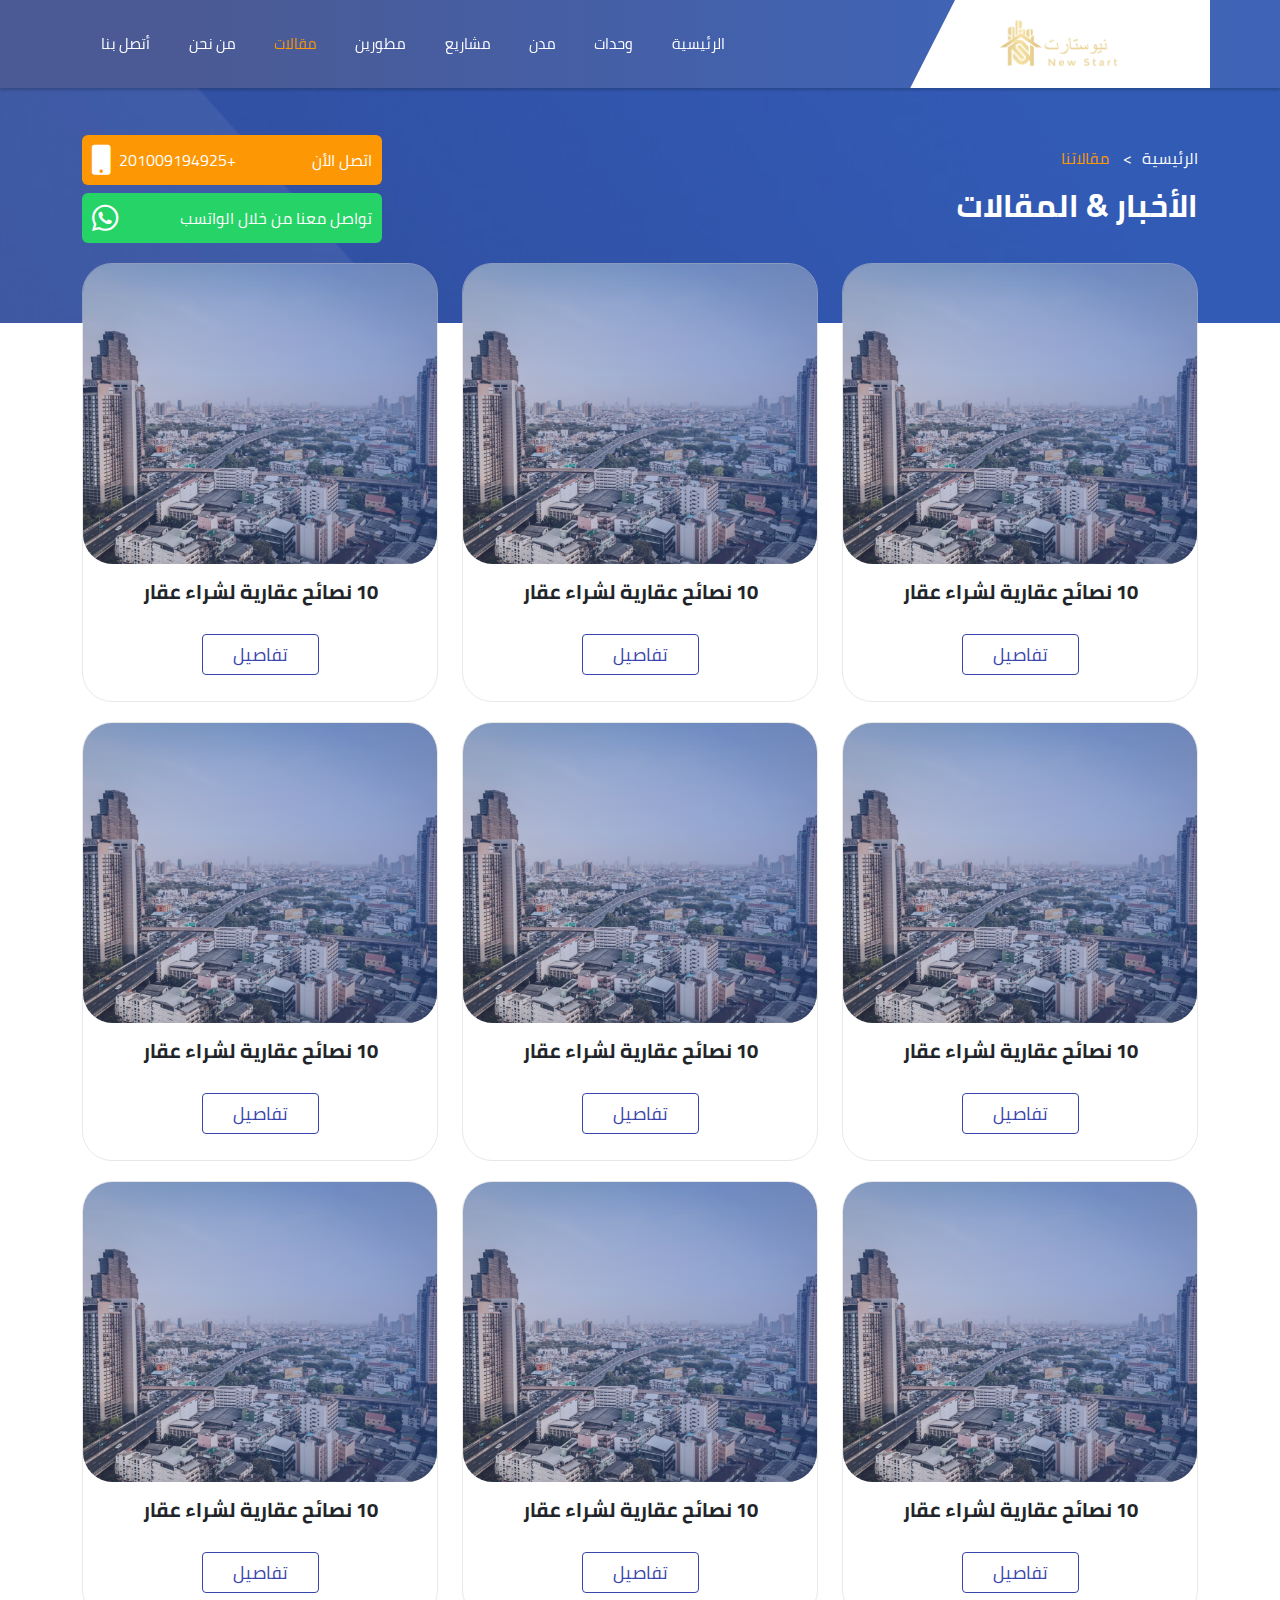
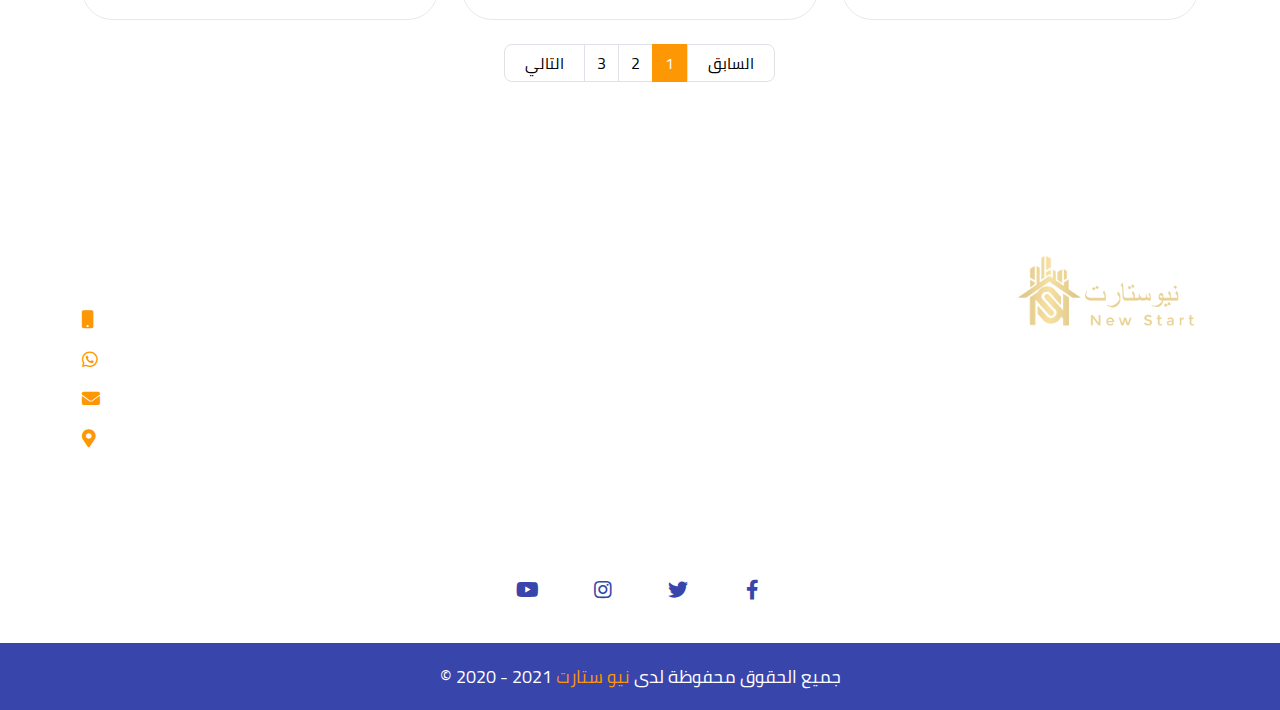
<file: blogs.html>
<!DOCTYPE html>
<html lang="en">
  <head>
    <meta charset="UTF-8" />
    <meta http-equiv="X-UA-Compatible" content="IE=edge" />
    <meta name="viewport" content="width=device-width, initial-scale=1.0" />
    <title>New Start</title>
    <link rel="stylesheet" href="assets/css/bootstrap.min.css" />
    <link rel="stylesheet" href="assets/css/all.min.css" />
    <link rel="stylesheet" href="assets/css/main.css" />
  </head>
  <body>
    <div class="toggler-side-contact-us">
      تواصل معنا
      <i class="fas fa-mobile me-1"></i>
    </div>
    <!-- ================================== Header ================================== -->
    <header>
      <nav class="navbar navbar-expand-lg navbar-light bg-light">
        <div class="container">
          <a class="navbar-brand text-center" href="index.html">
            <img src="assets/images/logo.png" alt="logo" />
          </a>
          <button
            class="navbar-toggler"
            type="button"
            data-bs-toggle="collapse"
            data-bs-target="#navbarSupportedContent"
            aria-controls="navbarSupportedContent"
            aria-expanded="false"
            aria-label="Toggle navigation"
          >
            <span class="navbar-toggler-icon"></span>
          </button>
          <div class="collapse navbar-collapse" id="navbarSupportedContent">
            <ul class="navbar-nav me-auto mb-2 mb-lg-0">
              <li class="nav-item">
                <a class="nav-link" aria-current="page" href="index.html"
                  >الرئيسية</a
                >
              </li>
              <li class="nav-item">
                <a class="nav-link" href="housing-units.html">وحدات</a>
              </li>
              <li class="nav-item">
                <a class="nav-link" href="cities.html">مدن</a>
              </li>
              <li class="nav-item">
                <a class="nav-link" href="#">مشاريع</a>
              </li>
              <li class="nav-item">
                <a class="nav-link" href="#">مطورين</a>
              </li>
              <li class="nav-item">
                <a class="nav-link active" href="blogs.html">مقالات</a>
              </li>
              <li class="nav-item">
                <a class="nav-link" href="#">من نحن</a>
              </li>
              <li class="nav-item">
                <a class="nav-link" href="#">أتصل بنا</a>
              </li>
            </ul>
          </div>
        </div>
      </nav>
    </header>
    <!-- ================================== Breadcrumb ================================== -->
    <nav
      class="breadcrumb-content"
      style="--bs-breadcrumb-divider: '>'"
      aria-label="breadcrumb"
    >
      <div class="overlay">
        <img src="assets/images/breadcrumb-overlay.png" alt="" />
      </div>
      <div class="container">
        <div class="head d-flex align-items-center justify-content-between">
          <div>
            <ol class="breadcrumb">
              <li class="breadcrumb-item"><a href="#">الرئيسية</a></li>
              <li class="breadcrumb-item active" aria-current="page">
                مقالاتنا
              </li>
            </ol>
            <h2>الأخبار & المقالات</h2>
          </div>
          <div class="contact-us">
            <a
              href="tel: +201009194925"
              class="d-flex align-items-center justify-content-between mb-2"
            >
              اتصل الأن
              <span class="d-flex align-items-center">
                +201009194925
                <i class="fas fa-mobile me-2"></i>
              </span>
            </a>
            <a
              href="#"
              class="d-flex align-items-center justify-content-between"
            >
              تواصل معنا من خلال الواتسب

              <i class="fab fa-whatsapp"></i>
            </a>
          </div>
        </div>
      </div>
    </nav>
    <!-- ================================== < Content > ================================== -->
    <section class="blogs section-top mb-5">
      <div class="container">
        <div class="row" style="gap: 20px 0">
          <div class="col-lg-4">
            <div class="card_v3">
              <div class="card-img">
                <img
                  class="card-img-top"
                  src="assets/images/Image 1.png"
                  alt="image"
                />
                <div class="overlay"></div>
              </div>
              <div class="card-body text-center">
                <h4 class="card-title">10 نصائح عقارية لشراء عقار</h4>
                <a href="#" class="card-link">تفاصيل</a>
              </div>
            </div>
          </div>
          <div class="col-lg-4">
            <div class="card_v3">
              <div class="card-img">
                <img
                  class="card-img-top"
                  src="assets/images/Image 1.png"
                  alt="image"
                />
                <div class="overlay"></div>
              </div>
              <div class="card-body text-center">
                <h4 class="card-title">10 نصائح عقارية لشراء عقار</h4>
                <a href="#" class="card-link">تفاصيل</a>
              </div>
            </div>
          </div>
          <div class="col-lg-4">
            <div class="card_v3">
              <div class="card-img">
                <img
                  class="card-img-top"
                  src="assets/images/Image 1.png"
                  alt="image"
                />
                <div class="overlay"></div>
              </div>
              <div class="card-body text-center">
                <h4 class="card-title">10 نصائح عقارية لشراء عقار</h4>
                <a href="#" class="card-link">تفاصيل</a>
              </div>
            </div>
          </div>
          <div class="col-lg-4">
            <div class="card_v3">
              <div class="card-img">
                <img
                  class="card-img-top"
                  src="assets/images/Image 1.png"
                  alt="image"
                />
                <div class="overlay"></div>
              </div>
              <div class="card-body text-center">
                <h4 class="card-title">10 نصائح عقارية لشراء عقار</h4>
                <a href="#" class="card-link">تفاصيل</a>
              </div>
            </div>
          </div>
          <div class="col-lg-4">
            <div class="card_v3">
              <div class="card-img">
                <img
                  class="card-img-top"
                  src="assets/images/Image 1.png"
                  alt="image"
                />
                <div class="overlay"></div>
              </div>
              <div class="card-body text-center">
                <h4 class="card-title">10 نصائح عقارية لشراء عقار</h4>
                <a href="#" class="card-link">تفاصيل</a>
              </div>
            </div>
          </div>
          <div class="col-lg-4">
            <div class="card_v3">
              <div class="card-img">
                <img
                  class="card-img-top"
                  src="assets/images/Image 1.png"
                  alt="image"
                />
                <div class="overlay"></div>
              </div>
              <div class="card-body text-center">
                <h4 class="card-title">10 نصائح عقارية لشراء عقار</h4>
                <a href="#" class="card-link">تفاصيل</a>
              </div>
            </div>
          </div>
          <div class="col-lg-4">
            <div class="card_v3">
              <div class="card-img">
                <img
                  class="card-img-top"
                  src="assets/images/Image 1.png"
                  alt="image"
                />
                <div class="overlay"></div>
              </div>
              <div class="card-body text-center">
                <h4 class="card-title">10 نصائح عقارية لشراء عقار</h4>
                <a href="#" class="card-link">تفاصيل</a>
              </div>
            </div>
          </div>
          <div class="col-lg-4">
            <div class="card_v3">
              <div class="card-img">
                <img
                  class="card-img-top"
                  src="assets/images/Image 1.png"
                  alt="image"
                />
                <div class="overlay"></div>
              </div>
              <div class="card-body text-center">
                <h4 class="card-title">10 نصائح عقارية لشراء عقار</h4>
                <a href="#" class="card-link">تفاصيل</a>
              </div>
            </div>
          </div>
          <div class="col-lg-4">
            <div class="card_v3">
              <div class="card-img">
                <img
                  class="card-img-top"
                  src="assets/images/Image 1.png"
                  alt="image"
                />
                <div class="overlay"></div>
              </div>
              <div class="card-body text-center">
                <h4 class="card-title">10 نصائح عقارية لشراء عقار</h4>
                <a href="#" class="card-link">تفاصيل</a>
              </div>
            </div>
          </div>
        </div>
        <div class="d-flex align-items-center justify-content-center">
          <nav aria-label="Page navigation example ">
            <ul class="pagination mt-4 p-0">
              <li class="page-item">
                <a class="page-link" href="#">السابق</a>
              </li>
              <li class="page-item active">
                <a class="page-link" href="#">1</a>
              </li>
              <li class="page-item"><a class="page-link" href="#">2</a></li>
              <li class="page-item"><a class="page-link" href="#">3</a></li>
              <li class="page-item">
                <a class="page-link" href="#">التالي</a>
              </li>
            </ul>
          </nav>
        </div>
      </div>
    </section>
    <!-- ================================== </ Content > ================================== -->
    <!-- ================================== Footer ================================== -->
    <footer>
      <div class="container">
        <div class="footer-content-top">
          <div class="logo">
            <img src="assets/images/logo.png" alt="logo" />
            <p class="desc">
              نحن نعيد تصور كيفية الشراء والبيع والإيجار أصبح من السهل الأن
              الوصول الى مكان تحبه لذلك دعونا نفعل هذا معا
            </p>
          </div>

          <div class="quick-links">
            <h5>روابط سريعة</h5>
            <ul class="list-unstyled p-0 m-0">
              <li>
                <a href="index.html">الرئيسية</a>
              </li>
              <li>
                <a href="">مشاريع</a>
              </li>
              <li>
                <a href="#">من نحن</a>
              </li>
              <li>
                <a href="housing-units.html">وحدات</a>
              </li>
              <li>
                <a href="#">مطورين</a>
              </li>
              <li>
                <a href="#">اتصل بنا</a>
              </li>
              <li>
                <a href="cities.html">مدن</a>
              </li>
              <li>
                <a href="#">مقالات</a>
              </li>
              <li>
                <a href="#">سياسة الخصوصية</a>
              </li>
            </ul>
          </div>

          <div class="f-contact-us">
            <h5>اتصل بنا</h5>
            <ul class="list-unstyled p-0 m-0">
              <li>
                +201009194925
                <i class="fas fa-mobile me-2"></i>
              </li>
              <li>
                +201009194925
                <i class="fab fa-whatsapp me-2"></i>
              </li>
              <li>
                Domain@domain.com
                <i class="fas fa-envelope me-2"></i>
              </li>
              <li class="d-flex align-items-baseline">
                Unnamed Road, Mansoura Qism 2, El Mansoura, Dakahlia Governorate
                <i class="fas fa-map-marker-alt me-2"></i>
              </li>
            </ul>
          </div>
        </div>

        <ul class="footer-social list-unstyled p-0 m-0">
          <li>
            <a href="#">
              <i class="fab fa-facebook-f"></i>
            </a>
          </li>
          <li>
            <a href="#">
              <i class="fab fa-twitter"></i>
            </a>
          </li>
          <li>
            <a href="#">
              <i class="fab fa-instagram"></i>
            </a>
          </li>
          <li>
            <a href="#">
              <i class="fab fa-youtube"></i>
            </a>
          </li>
        </ul>
      </div>
      <p class="footer-content-bottom">
        جميع الحقوق محفوظة لدى
        <a href="#">نيو ستارت</a>

        2021 - 2020 &copy;
      </p>
    </footer>
    <script src="assets/js/bootstrap.min.js"></script>
    <script src="assets/js/main.js"></script>
  </body>
</html>
</file>
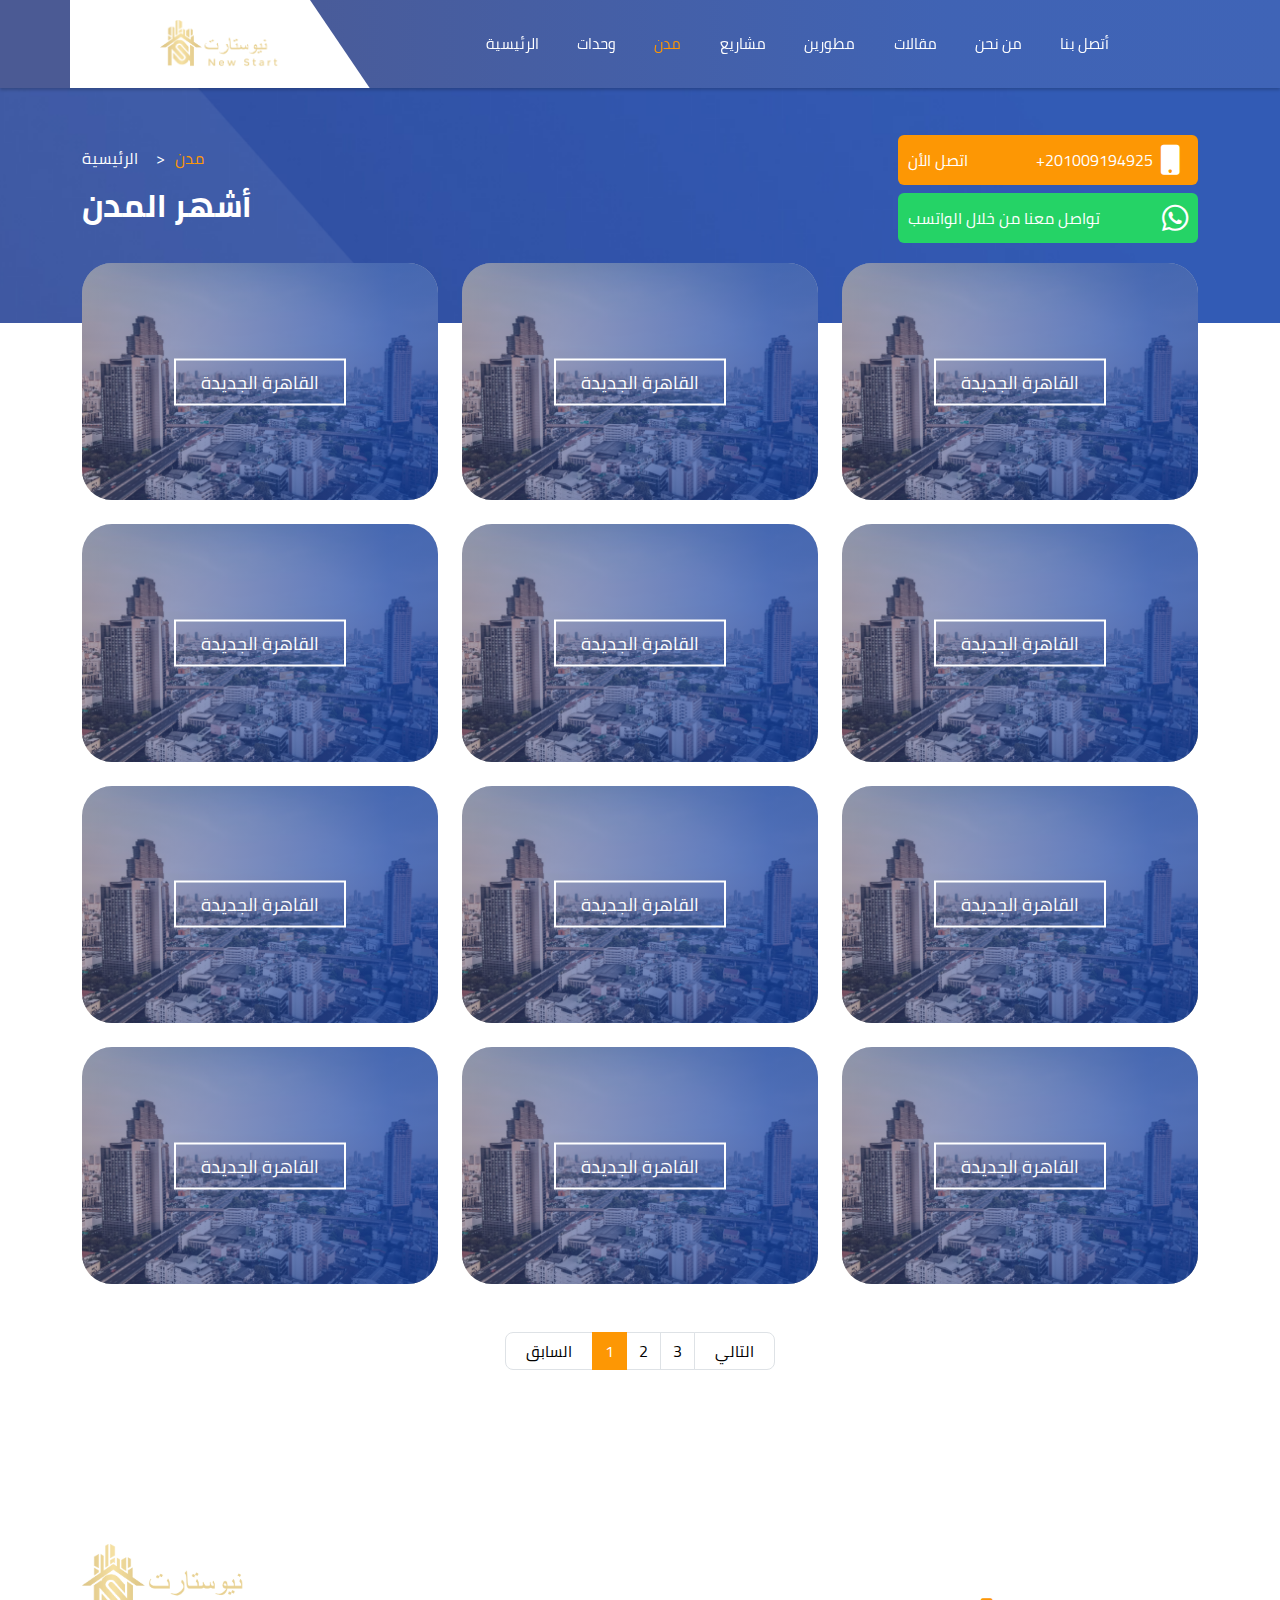
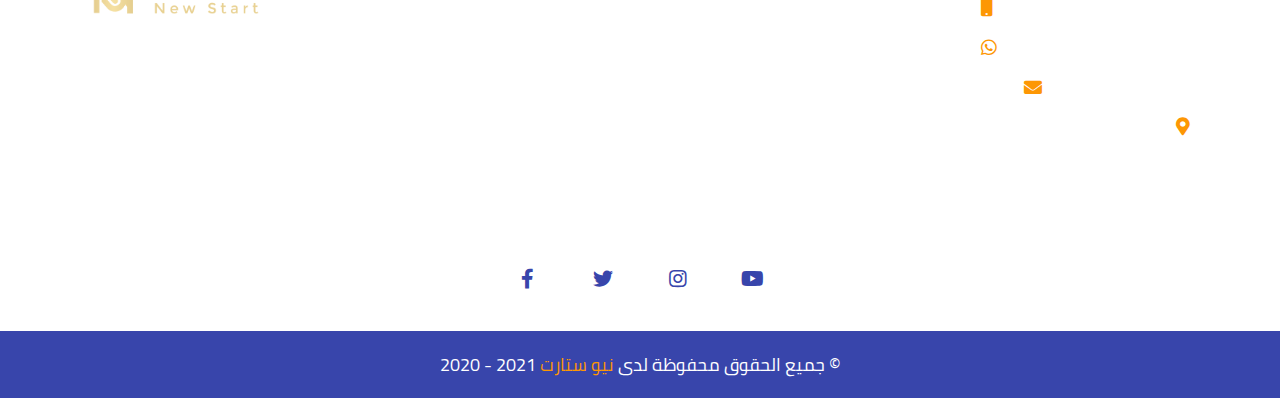
<file: cities.html>
<!DOCTYPE html>
<html lang="en">
  <head>
    <meta charset="UTF-8" />
    <meta http-equiv="X-UA-Compatible" content="IE=edge" />
    <meta name="viewport" content="width=device-width, initial-scale=1.0" />
    <title>New Start</title>
    <link rel="stylesheet" href="assets/css/bootstrap.min.css" />
    <link rel="stylesheet" href="assets/css/all.min.css" />
    <link rel="stylesheet" href="assets/css/main.css" />
    <link rel="stylesheet" href="assets/css/mainEn.css" />
  </head>
  <body>
    <div class="toggler-side-contact-us">
      تواصل معنا
      <i class="fas fa-mobile me-1"></i>
    </div>
    <!-- ================================== Header ================================== -->
    <header>
      <nav class="navbar navbar-expand-lg navbar-light bg-light">
        <div class="container">
          <a class="navbar-brand text-center" href="index.html">
            <img src="assets/images/logo.png" alt="logo" />
          </a>
          <button
            class="navbar-toggler"
            type="button"
            data-bs-toggle="collapse"
            data-bs-target="#navbarSupportedContent"
            aria-controls="navbarSupportedContent"
            aria-expanded="false"
            aria-label="Toggle navigation"
          >
            <span class="navbar-toggler-icon"></span>
          </button>
          <div class="collapse navbar-collapse" id="navbarSupportedContent">
            <ul class="navbar-nav me-auto mb-2 mb-lg-0">
              <li class="nav-item">
                <a class="nav-link" aria-current="page" href="index.html"
                  >الرئيسية</a
                >
              </li>
              <li class="nav-item">
                <a class="nav-link" href="housing-units.html">وحدات</a>
              </li>
              <li class="nav-item">
                <a class="nav-link active" href="cities.html">مدن</a>
              </li>
              <li class="nav-item">
                <a class="nav-link" href="projects.html">مشاريع</a>
              </li>
              <li class="nav-item">
                <a class="nav-link" href="developers.html">مطورين</a>
              </li>
              <li class="nav-item">
                <a class="nav-link" href="blogs.html">مقالات</a>
              </li>
              <li class="nav-item">
                <a class="nav-link" href="about-us.html">من نحن</a>
              </li>
              <li class="nav-item">
                <a class="nav-link" href="contact-us-page.html">أتصل بنا</a>
              </li>
            </ul>
          </div>
        </div>
      </nav>
    </header>
    <!-- ================================== Breadcrumb ================================== -->
    <nav
      class="breadcrumb-content"
      style="--bs-breadcrumb-divider: '>'"
      aria-label="breadcrumb"
    >
      <div class="overlay">
        <img src="assets/images/breadcrumb-overlay.png" alt="" />
      </div>
      <div class="container">
        <div class="head d-flex align-items-center justify-content-between">
          <div>
            <ol class="breadcrumb">
              <li class="breadcrumb-item"><a href="#">الرئيسية</a></li>
              <li class="breadcrumb-item active" aria-current="page">مدن</li>
            </ol>
            <h2>أشهر المدن</h2>
          </div>
          <div class="contact-us">
            <a
              href="tel: +201009194925"
              class="d-flex align-items-center justify-content-between mb-2"
            >
              اتصل الأن
              <span class="d-flex align-items-center">
                +201009194925
                <i class="fas fa-mobile me-2"></i>
              </span>
            </a>
            <a
              href="#"
              class="d-flex align-items-center justify-content-between"
            >
              تواصل معنا من خلال الواتسب

              <i class="fab fa-whatsapp"></i>
            </a>
          </div>
        </div>
      </div>
    </nav>
    <!-- ================================== < Content > ================================== -->
    <section class="cities section-top mb-5">
      <div class="container">
        <div class="row">
          <div class="col-xl-4 col-lg-6 mb-4">
            <a href="#" class="card_v1">
              <div class="overlay"></div>
              <img src="assets/images/Image 1.png" alt="" />
              <span class="card-text">القاهرة الجديدة</span>
            </a>
          </div>
          <div class="col-xl-4 col-lg-6 mb-4">
            <a href="#" class="card_v1">
              <div class="overlay"></div>
              <img src="assets/images/Image 1.png" alt="" />
              <span class="card-text">القاهرة الجديدة</span>
            </a>
          </div>
          <div class="col-xl-4 col-lg-6 mb-4">
            <a href="#" class="card_v1">
              <div class="overlay"></div>
              <img src="assets/images/Image 1.png" alt="" />
              <span class="card-text">القاهرة الجديدة</span>
            </a>
          </div>
          <div class="col-xl-4 col-lg-6 mb-4">
            <a href="#" class="card_v1">
              <div class="overlay"></div>
              <img src="assets/images/Image 1.png" alt="" />
              <span class="card-text">القاهرة الجديدة</span>
            </a>
          </div>
          <div class="col-xl-4 col-lg-6 mb-4">
            <a href="#" class="card_v1">
              <div class="overlay"></div>
              <img src="assets/images/Image 1.png" alt="" />
              <span class="card-text">القاهرة الجديدة</span>
            </a>
          </div>
          <div class="col-xl-4 col-lg-6 mb-4">
            <a href="#" class="card_v1">
              <div class="overlay"></div>
              <img src="assets/images/Image 1.png" alt="" />
              <span class="card-text">القاهرة الجديدة</span>
            </a>
          </div>
          <div class="col-xl-4 col-lg-6 mb-4">
            <a href="#" class="card_v1">
              <div class="overlay"></div>
              <img src="assets/images/Image 1.png" alt="" />
              <span class="card-text">القاهرة الجديدة</span>
            </a>
          </div>
          <div class="col-xl-4 col-lg-6 mb-4">
            <a href="#" class="card_v1">
              <div class="overlay"></div>
              <img src="assets/images/Image 1.png" alt="" />
              <span class="card-text">القاهرة الجديدة</span>
            </a>
          </div>
          <div class="col-xl-4 col-lg-6 mb-4">
            <a href="#" class="card_v1">
              <div class="overlay"></div>
              <img src="assets/images/Image 1.png" alt="" />
              <span class="card-text">القاهرة الجديدة</span>
            </a>
          </div>
          <div class="col-xl-4 col-lg-6 mb-4">
            <a href="#" class="card_v1">
              <div class="overlay"></div>
              <img src="assets/images/Image 1.png" alt="" />
              <span class="card-text">القاهرة الجديدة</span>
            </a>
          </div>
          <div class="col-xl-4 col-lg-6 mb-4">
            <a href="#" class="card_v1">
              <div class="overlay"></div>
              <img src="assets/images/Image 1.png" alt="" />
              <span class="card-text">القاهرة الجديدة</span>
            </a>
          </div>
          <div class="col-xl-4 col-lg-6 mb-4">
            <a href="#" class="card_v1">
              <div class="overlay"></div>
              <img src="assets/images/Image 1.png" alt="" />
              <span class="card-text">القاهرة الجديدة</span>
            </a>
          </div>
        </div>
        <div class="d-flex align-items-center justify-content-center">
          <nav aria-label="Page navigation example ">
            <ul class="pagination mt-4 p-0">
              <li class="page-item">
                <a class="page-link" href="#">السابق</a>
              </li>
              <li class="page-item active">
                <a class="page-link" href="#">1</a>
              </li>
              <li class="page-item"><a class="page-link" href="#">2</a></li>
              <li class="page-item"><a class="page-link" href="#">3</a></li>
              <li class="page-item">
                <a class="page-link" href="#">التالي</a>
              </li>
            </ul>
          </nav>
        </div>
      </div>
    </section>
    <!-- ================================== </ Content > ================================== -->
    <!-- ================================== Footer ================================== -->
    <footer>
      <div class="container">
        <div class="footer-content-top">
          <div class="logo">
            <img src="assets/images/logo.png" alt="logo" />
            <p class="desc">
              نحن نعيد تصور كيفية الشراء والبيع والإيجار أصبح من السهل الأن
              الوصول الى مكان تحبه لذلك دعونا نفعل هذا معا
            </p>
          </div>

          <div class="quick-links">
            <h5>روابط سريعة</h5>
            <ul class="list-unstyled p-0 m-0">
              <li>
                <a href="index.html">الرئيسية</a>
              </li>
              <li>
                <a href="">مشاريع</a>
              </li>
              <li>
                <a href="#">من نحن</a>
              </li>
              <li>
                <a href="housing-units.html">وحدات</a>
              </li>
              <li>
                <a href="#">مطورين</a>
              </li>
              <li>
                <a href="#">اتصل بنا</a>
              </li>
              <li>
                <a href="cities.html">مدن</a>
              </li>
              <li>
                <a href="#">مقالات</a>
              </li>
              <li>
                <a href="#">سياسة الخصوصية</a>
              </li>
            </ul>
          </div>

          <div class="f-contact-us">
            <h5>اتصل بنا</h5>
            <ul class="list-unstyled p-0 m-0">
              <li>
                +201009194925
                <i class="fas fa-mobile me-2"></i>
              </li>
              <li>
                +201009194925
                <i class="fab fa-whatsapp me-2"></i>
              </li>
              <li>
                Domain@domain.com
                <i class="fas fa-envelope me-2"></i>
              </li>
              <li class="d-flex align-items-baseline">
                Unnamed Road, Mansoura Qism 2, El Mansoura, Dakahlia Governorate
                <i class="fas fa-map-marker-alt me-2"></i>
              </li>
            </ul>
          </div>
        </div>

        <ul class="footer-social list-unstyled p-0 m-0">
          <li>
            <a href="#">
              <i class="fab fa-facebook-f"></i>
            </a>
          </li>
          <li>
            <a href="#">
              <i class="fab fa-twitter"></i>
            </a>
          </li>
          <li>
            <a href="#">
              <i class="fab fa-instagram"></i>
            </a>
          </li>
          <li>
            <a href="#">
              <i class="fab fa-youtube"></i>
            </a>
          </li>
        </ul>
      </div>
      <p class="footer-content-bottom">
        جميع الحقوق محفوظة لدى
        <a href="#">نيو ستارت</a>

        2021 - 2020 &copy;
      </p>
    </footer>
    <script src="assets/js/bootstrap.min.js"></script>
    <script src="assets/js/main.js"></script>
  </body>
</html>
</file>
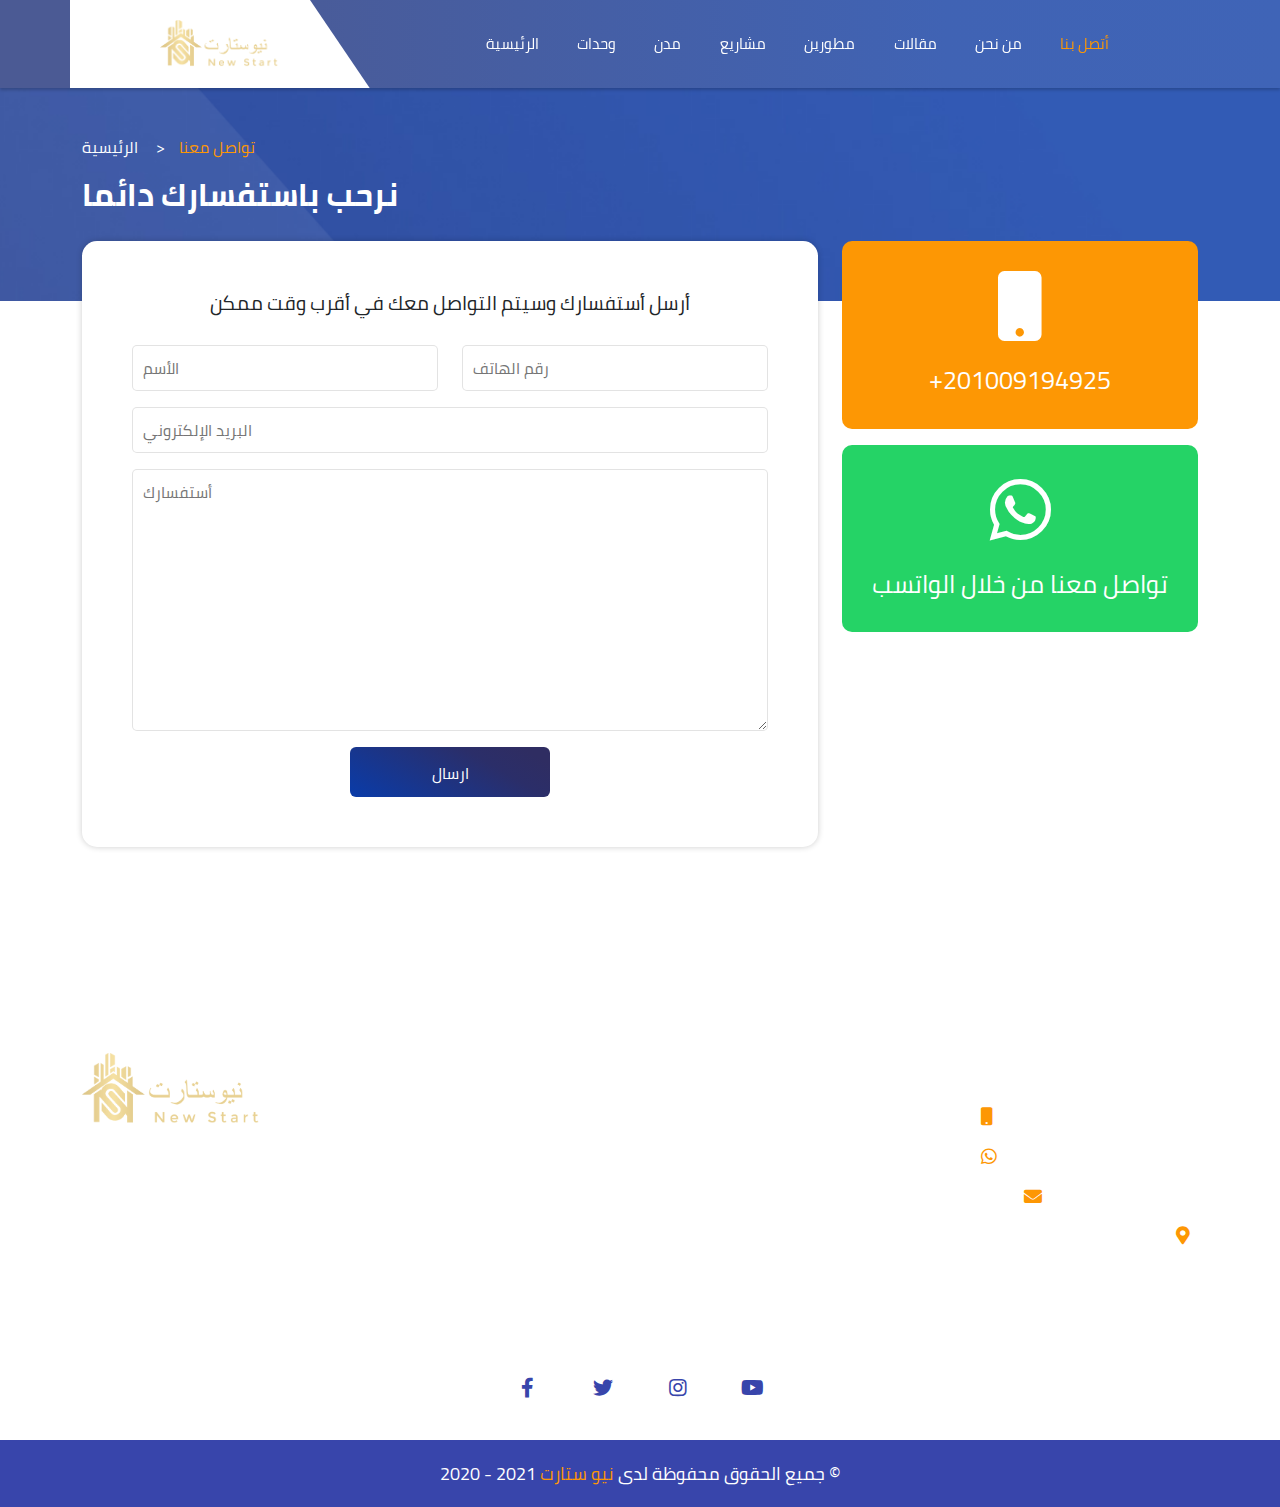
<file: contact-us-page.html>
<!DOCTYPE html>
<html lang="en">
  <head>
    <meta charset="UTF-8" />
    <meta http-equiv="X-UA-Compatible" content="IE=edge" />
    <meta name="viewport" content="width=device-width, initial-scale=1.0" />
    <title>New Start</title>
    <link rel="stylesheet" href="assets/css/bootstrap.min.css" />
    <link rel="stylesheet" href="assets/css/all.min.css" />
    <link rel="stylesheet" href="assets/css/main.css" />
    <link rel="stylesheet" href="assets/css/mainEn.css" />
  </head>
  <body>
    <div class="toggler-side-contact-us">
      تواصل معنا
      <i class="fas fa-mobile me-1"></i>
    </div>
    <!-- ================================== Header ================================== -->
    <header>
      <nav class="navbar navbar-expand-lg navbar-light bg-light">
        <div class="container">
          <a class="navbar-brand text-center" href="index.html">
            <img src="assets/images/logo.png" alt="logo" />
          </a>
          <button
            class="navbar-toggler"
            type="button"
            data-bs-toggle="collapse"
            data-bs-target="#navbarSupportedContent"
            aria-controls="navbarSupportedContent"
            aria-expanded="false"
            aria-label="Toggle navigation"
          >
            <span class="navbar-toggler-icon"></span>
          </button>
          <div class="collapse navbar-collapse" id="navbarSupportedContent">
            <ul class="navbar-nav me-auto mb-2 mb-lg-0">
              <li class="nav-item">
                <a class="nav-link" aria-current="page" href="index.html"
                  >الرئيسية</a
                >
              </li>
              <li class="nav-item">
                <a class="nav-link" href="housing-units.html">وحدات</a>
              </li>
              <li class="nav-item">
                <a class="nav-link" href="cities.html">مدن</a>
              </li>
              <li class="nav-item">
                <a class="nav-link" href="projects.html">مشاريع</a>
              </li>
              <li class="nav-item">
                <a class="nav-link" href="developers.html">مطورين</a>
              </li>
              <li class="nav-item">
                <a class="nav-link" href="blogs.html">مقالات</a>
              </li>
              <li class="nav-item">
                <a class="nav-link" href="about-us.html">من نحن</a>
              </li>
              <li class="nav-item">
                <a class="nav-link active" href="contact-us-page.html"
                  >أتصل بنا</a
                >
              </li>
            </ul>
          </div>
        </div>
      </nav>
    </header>
    <!-- ================================== Breadcrumb ================================== -->
    <nav
      class="breadcrumb-content"
      style="--bs-breadcrumb-divider: '>'"
      aria-label="breadcrumb"
    >
      <div class="overlay">
        <img src="assets/images/breadcrumb-overlay.png" alt="" />
      </div>
      <div class="container">
        <div class="head d-flex align-items-center justify-content-between">
          <div>
            <ol class="breadcrumb">
              <li class="breadcrumb-item"><a href="#">الرئيسية</a></li>
              <li class="breadcrumb-item active" aria-current="page">
                تواصل معنا
              </li>
            </ol>
            <h2>نرحب باستفسارك دائما</h2>
          </div>
          <div class="contact-us" style="position: fixed; right: -100%">
            <a
              href="tel: +201009194925"
              class="d-flex align-items-center justify-content-between mb-2"
            >
              اتصل الأن
              <span class="d-flex align-items-center">
                +201009194925
                <i class="fas fa-mobile me-2"></i>
              </span>
            </a>
            <a
              href="#"
              class="d-flex align-items-center justify-content-between"
            >
              تواصل معنا من خلال الواتسب

              <i class="fab fa-whatsapp"></i>
            </a>
          </div>
        </div>
      </div>
    </nav>
    <!-- ================================== < Content > ================================== -->
    <section class="contact-us-page section-top mb-5">
      <div class="container">
        <div class="row">
          <div class="col-xl-8">
            <form action="" class="text-center mb-5">
              <h4>أرسل أستفسارك وسيتم التواصل معك في أقرب وقت ممكن</h4>
              <div class="row">
                <div class="col-xl-6">
                  <input
                    type="text"
                    name="name"
                    id="name"
                    placeholder="الأسم"
                    class="mb-3"
                  />
                </div>
                <div class="col-xl-6">
                  <input
                    type="number"
                    name="phone-number"
                    id="phone-number"
                    class="mb-3"
                    placeholder="رقم الهاتف"
                  />
                </div>
                <div class="col-12">
                  <input
                    type="email"
                    name="email"
                    id="email"
                    class="mb-3"
                    placeholder="البريد الإلكتروني"
                  />
                </div>
                <div class="col-12">
                  <textarea
                    name="inquiry"
                    id="inquiry"
                    placeholder="أستفسارك"
                    cols="30"
                    rows="10"
                  ></textarea>
                </div>
              </div>
              <button
                class="button button-blue mt-3"
                type="submit"
                style="width: 200px"
              >
                ارسال
              </button>
            </form>
          </div>

          <div class="col-xl-4">
            <div class="other-contact">
              <a
                href="tel: +201009194925"
                class="d-flex align-items-center justify-content-between mb-3"
              >
                <span class="d-flex align-items-center">
                  <i class="fas fa-mobile me-2"></i>
                </span>

                +201009194925
              </a>
              <a
                href="#"
                class="d-flex align-items-center justify-content-between"
              >
                <i class="fab fa-whatsapp"></i>
                تواصل معنا من خلال الواتسب
              </a>
            </div>
          </div>
        </div>
      </div>
    </section>
    <!-- ================================== </ Content > ================================== -->
    <!-- ================================== Footer ================================== -->
    <footer>
      <div class="container">
        <div class="footer-content-top">
          <div class="logo">
            <img src="assets/images/logo.png" alt="logo" />
            <p class="desc">
              نحن نعيد تصور كيفية الشراء والبيع والإيجار أصبح من السهل الأن
              الوصول الى مكان تحبه لذلك دعونا نفعل هذا معا
            </p>
          </div>

          <div class="quick-links">
            <h5>روابط سريعة</h5>
            <ul class="list-unstyled p-0 m-0">
              <li>
                <a href="index.html">الرئيسية</a>
              </li>
              <li>
                <a href="">مشاريع</a>
              </li>
              <li>
                <a href="#">من نحن</a>
              </li>
              <li>
                <a href="housing-units.html">وحدات</a>
              </li>
              <li>
                <a href="#">مطورين</a>
              </li>
              <li>
                <a href="#">اتصل بنا</a>
              </li>
              <li>
                <a href="cities.html">مدن</a>
              </li>
              <li>
                <a href="#">مقالات</a>
              </li>
              <li>
                <a href="#">سياسة الخصوصية</a>
              </li>
            </ul>
          </div>

          <div class="f-contact-us">
            <h5>اتصل بنا</h5>
            <ul class="list-unstyled p-0 m-0">
              <li>
                +201009194925
                <i class="fas fa-mobile me-2"></i>
              </li>
              <li>
                +201009194925
                <i class="fab fa-whatsapp me-2"></i>
              </li>
              <li>
                Domain@domain.com
                <i class="fas fa-envelope me-2"></i>
              </li>
              <li class="d-flex align-items-baseline">
                Unnamed Road, Mansoura Qism 2, El Mansoura, Dakahlia Governorate
                <i class="fas fa-map-marker-alt me-2"></i>
              </li>
            </ul>
          </div>
        </div>

        <ul class="footer-social list-unstyled p-0 m-0">
          <li>
            <a href="#">
              <i class="fab fa-facebook-f"></i>
            </a>
          </li>
          <li>
            <a href="#">
              <i class="fab fa-twitter"></i>
            </a>
          </li>
          <li>
            <a href="#">
              <i class="fab fa-instagram"></i>
            </a>
          </li>
          <li>
            <a href="#">
              <i class="fab fa-youtube"></i>
            </a>
          </li>
        </ul>
      </div>
      <p class="footer-content-bottom">
        جميع الحقوق محفوظة لدى
        <a href="#">نيو ستارت</a>

        2021 - 2020 &copy;
      </p>
    </footer>
    <script src="assets/js/bootstrap.min.js"></script>
    <script src="assets/js/main.js"></script>
  </body>
</html>
</file>
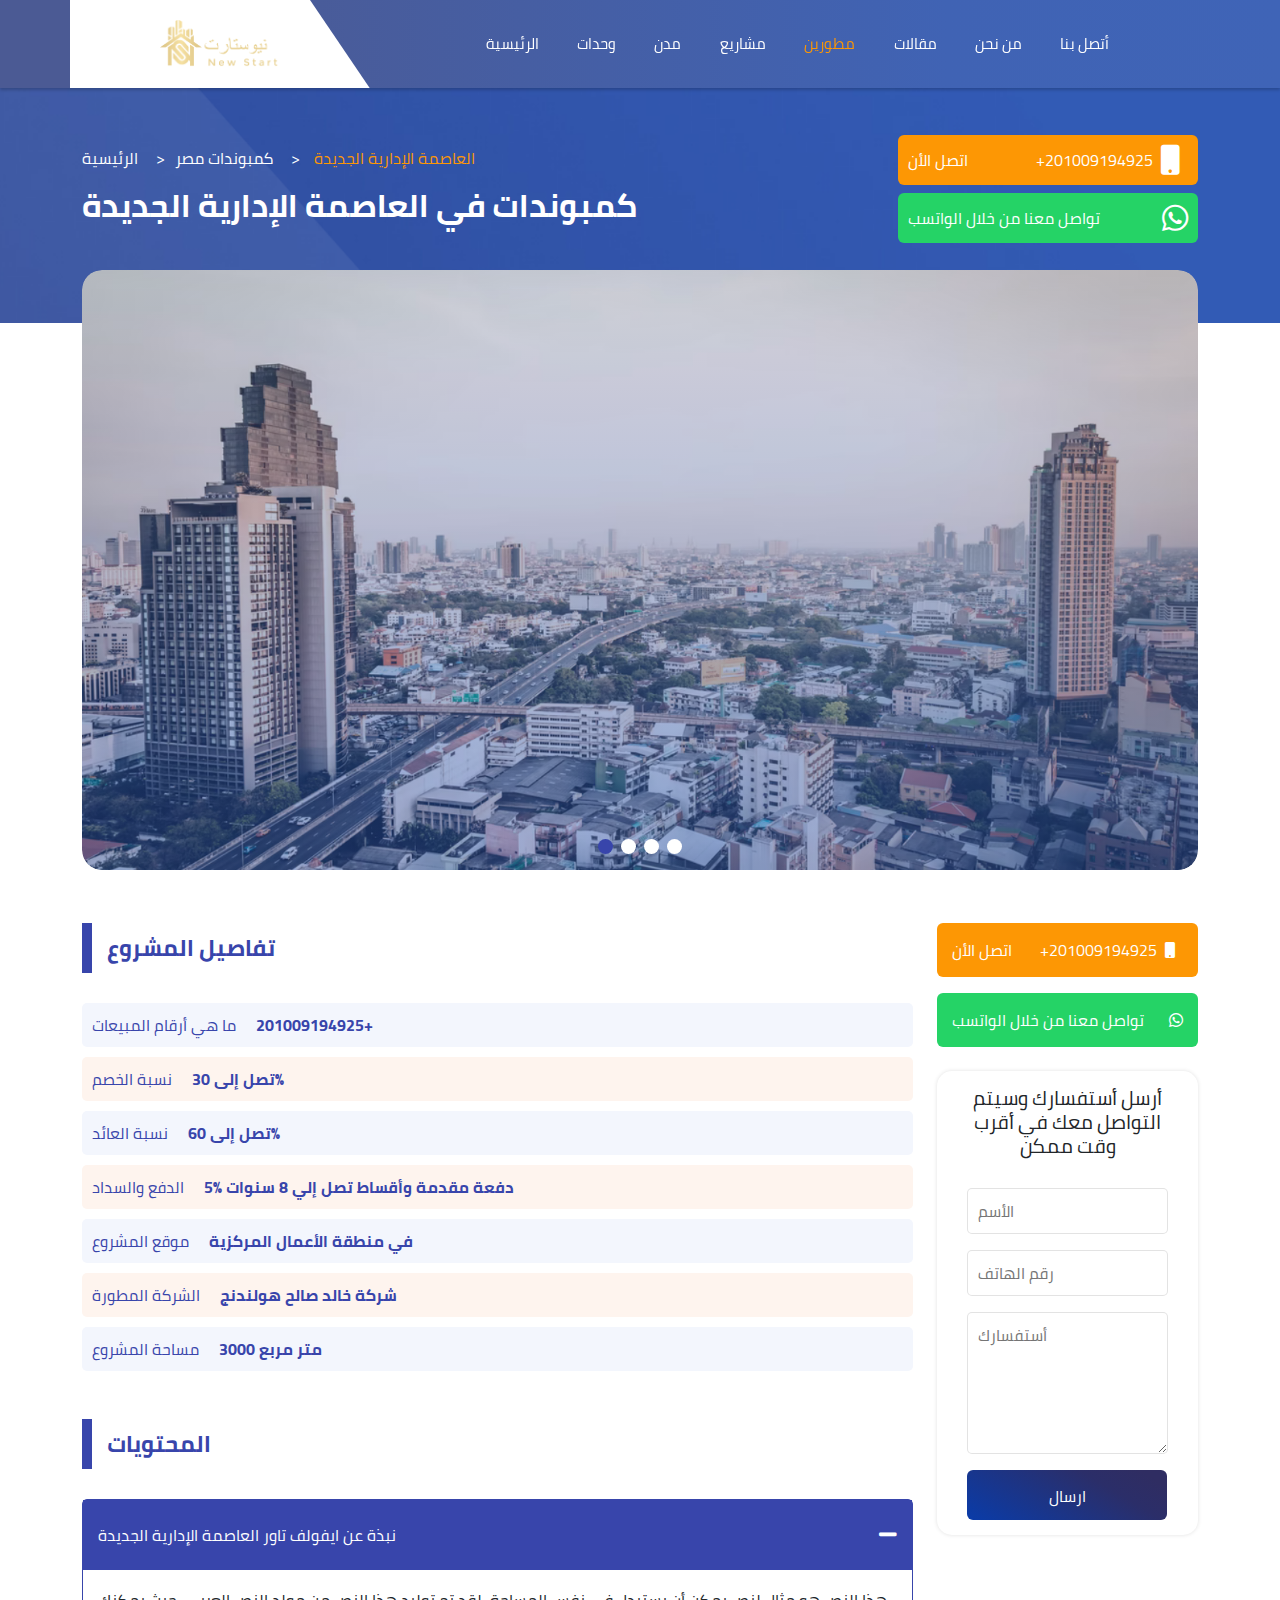
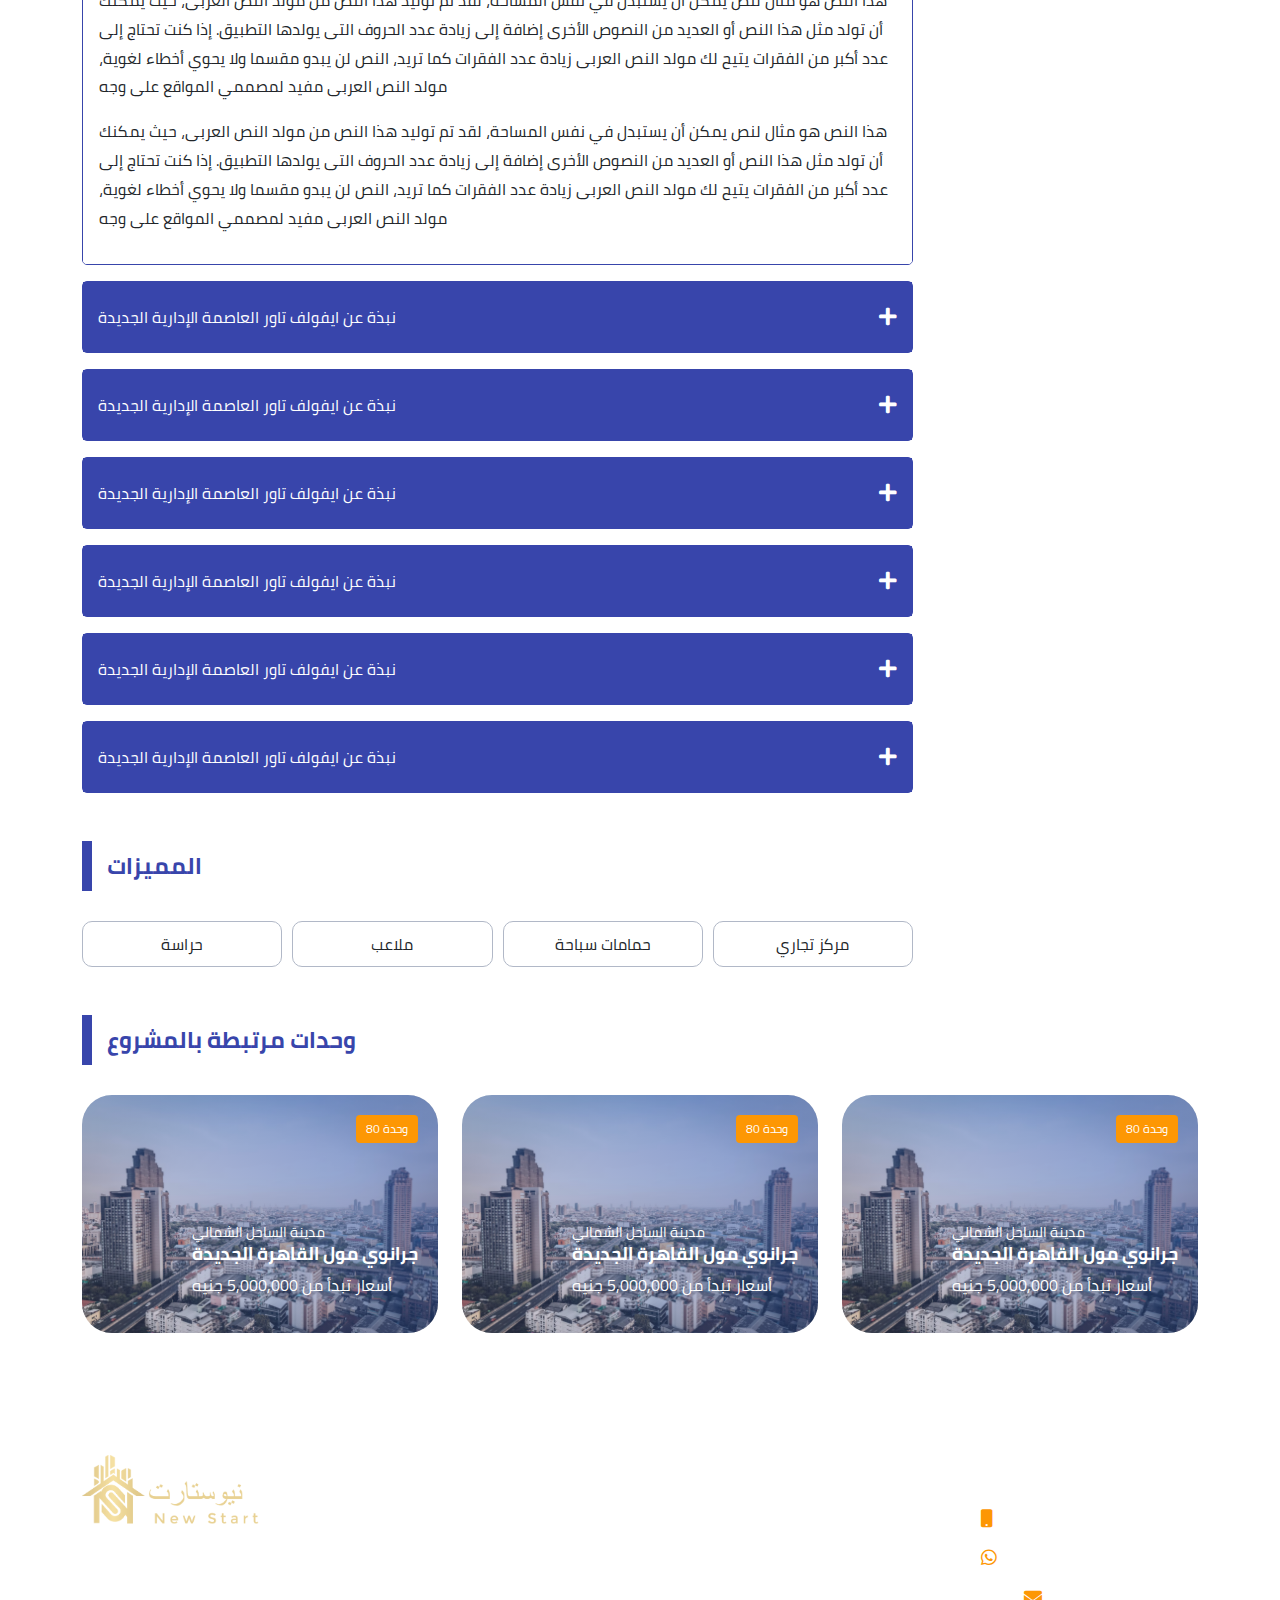
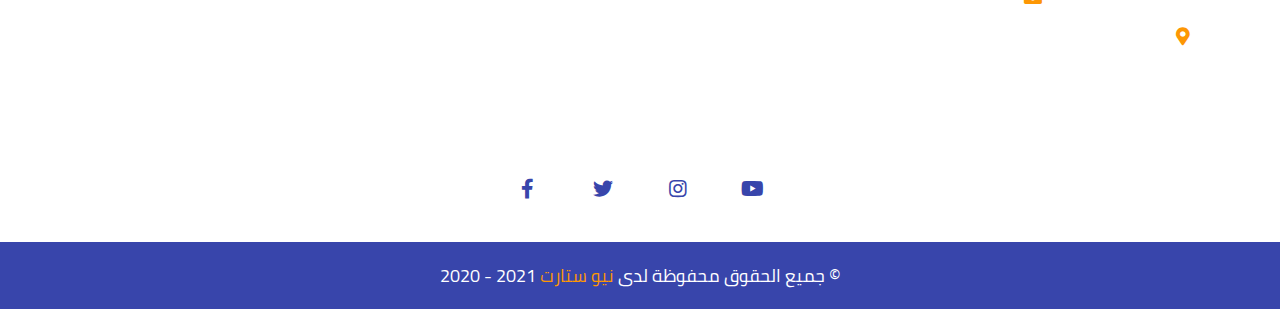
<file: developer-project.html>
<!DOCTYPE html>
<html lang="en">
  <head>
    <meta charset="UTF-8" />
    <meta http-equiv="X-UA-Compatible" content="IE=edge" />
    <meta name="viewport" content="width=device-width, initial-scale=1.0" />
    <title>New Start</title>
    <link rel="stylesheet" href="assets/css/bootstrap.min.css" />
    <link rel="stylesheet" href="assets/css/all.min.css" />
    <link rel="stylesheet" href="assets/css/swiper-bundle.min.css" />
    <link rel="stylesheet" href="assets/css/main.css" />
    <link rel="stylesheet" href="assets/css/mainEn.css" />
  </head>
  <body>
    <div class="toggler-side-contact-us">
      تواصل معنا
      <i class="fas fa-mobile me-1"></i>
    </div>
    <!-- ================================== Header ================================== -->
    <header>
      <nav class="navbar navbar-expand-lg navbar-light bg-light">
        <div class="container">
          <a class="navbar-brand text-center" href="index.html">
            <img src="assets/images/logo.png" alt="logo" />
          </a>
          <button
            class="navbar-toggler"
            type="button"
            data-bs-toggle="collapse"
            data-bs-target="#navbarSupportedContent"
            aria-controls="navbarSupportedContent"
            aria-expanded="false"
            aria-label="Toggle navigation"
          >
            <span class="navbar-toggler-icon"></span>
          </button>
          <div class="collapse navbar-collapse" id="navbarSupportedContent">
            <ul class="navbar-nav me-auto mb-2 mb-lg-0">
              <li class="nav-item">
                <a class="nav-link" aria-current="page" href="index.html"
                  >الرئيسية</a
                >
              </li>
              <li class="nav-item">
                <a class="nav-link" href="housing-units.html">وحدات</a>
              </li>
              <li class="nav-item">
                <a class="nav-link" href="cities.html">مدن</a>
              </li>
              <li class="nav-item">
                <a class="nav-link" href="projects.html">مشاريع</a>
              </li>
              <li class="nav-item">
                <a class="nav-link active" href="developers.html">مطورين</a>
              </li>
              <li class="nav-item">
                <a class="nav-link" href="blogs.html">مقالات</a>
              </li>
              <li class="nav-item">
                <a class="nav-link" href="about-us.html">من نحن</a>
              </li>
              <li class="nav-item">
                <a class="nav-link" href="contact-us-page.html">أتصل بنا</a>
              </li>
            </ul>
          </div>
        </div>
      </nav>
    </header>
    <!-- ================================== Breadcrumb ================================== -->
    <nav
      class="breadcrumb-content"
      style="--bs-breadcrumb-divider: '>'"
      aria-label="breadcrumb"
    >
      <div class="overlay">
        <img src="assets/images/breadcrumb-overlay.png" alt="" />
      </div>
      <div class="container">
        <div class="head d-flex align-items-center justify-content-between">
          <div>
            <ol class="breadcrumb">
              <li class="breadcrumb-item"><a href="#">الرئيسية</a></li>
              <li class="breadcrumb-item"><a href="#">كمبوندات مصر</a></li>
              <li class="breadcrumb-item active" aria-current="page">
                العاصمة الإدارية الجديدة
              </li>
            </ol>
            <h2>كمبوندات في العاصمة الإدارية الجديدة</h2>
          </div>
          <div class="contact-us">
            <a
              href="tel: +201009194925"
              class="d-flex align-items-center justify-content-between mb-2"
            >
              اتصل الأن
              <span class="d-flex align-items-center">
                +201009194925
                <i class="fas fa-mobile me-2"></i>
              </span>
            </a>
            <a
              href="#"
              class="d-flex align-items-center justify-content-between"
            >
              تواصل معنا من خلال الواتسب

              <i class="fab fa-whatsapp"></i>
            </a>
          </div>
        </div>
      </div>
    </nav>
    <!-- ================================== < Content > ================================== -->
    <section class="developer-project mb-5" style="padding-top: 0">
      <div class="container">
        <!-- Section Photos Slider -->

        <div class="swiper section-photos-slider">
          <div class="swiper-wrapper">
            <div class="swiper-slide">
              <img src="assets/images/Image 1.png" alt="" />
              <div class="overlay"></div>
            </div>
            <div class="swiper-slide">
              <img src="assets/images/Image 1.png" alt="" />
              <div class="overlay"></div>
            </div>
            <div class="swiper-slide">
              <img src="assets/images/Image 1.png" alt="" />
              <div class="overlay"></div>
            </div>
            <div class="swiper-slide">
              <img src="assets/images/Image 1.png" alt="" />
              <div class="overlay"></div>
            </div>
          </div>
          <div class="swiper-pagination section-photos-pagination"></div>
        </div>

        <div class="row mb-5" style="gap: 20px 0">
          <div class="col-lg-9">
            <h2 class="section-title_v2">تفاصيل المشروع</h2>
            <div class="unit-details">
              <ul
                class="details-alert details-alert-even list-unstyled p-0 mb-5"
              >
                <li>
                  <span>ما هي أرقام المبيعات </span>
                  201009194925+
                </li>
                <li>
                  <span>نسبة الخصم </span>
                  تصل إلى 30%
                </li>
                <li>
                  <span>نسبة العائد </span>
                  تصل إلى 60%
                </li>
                <li>
                  <span>الدفع والسداد </span>
                  5% دفعة مقدمة وأقساط تصل إلي 8 سنوات
                </li>
                <li>
                  <span>موقع المشروع </span>
                  في منطقة الأعمال المركزية
                </li>
                <li>
                  <span>الشركة المطورة </span>
                  شركة خالد صالح هولندنج
                </li>
                <li>
                  <span>مساحة المشروع </span>
                  3000 متر مربع
                </li>
              </ul>
            </div>
            <!--  -->
            <div>
              <h2 class="section-title_v2">المحتويات</h2>
              <div class="collapse_v1 mb-3">
                <a
                  class="collapse-title"
                  data-bs-toggle="collapse"
                  href="#collapse-1"
                  role="button"
                  aria-expanded="true"
                  aria-controls="collapse-1"
                >
                  نبذة عن ايفولف تاور العاصمة الإدارية الجديدة

                  <span class="collapse-btn-toggler">
                    <i class="fas fa-minus"></i>
                  </span>
                </a>
                <div class="collapse collapse-content show" id="collapse-1">
                  <div class="card card-body">
                    <p class="desc_v1">
                      هذا النص هو مثال لنص يمكن أن يستبدل في نفس المساحة، لقد تم
                      توليد هذا النص من مولد النص العربى، حيث يمكنك أن تولد مثل
                      هذا النص أو العديد من النصوص الأخرى إضافة إلى زيادة عدد
                      الحروف التى يولدها التطبيق. إذا كنت تحتاج إلى عدد أكبر من
                      الفقرات يتيح لك مولد النص العربى زيادة عدد الفقرات كما
                      تريد، النص لن يبدو مقسما ولا يحوي أخطاء لغوية، مولد النص
                      العربى مفيد لمصممي المواقع على وجه
                    </p>

                    <p class="desc_v1">
                      هذا النص هو مثال لنص يمكن أن يستبدل في نفس المساحة، لقد تم
                      توليد هذا النص من مولد النص العربى، حيث يمكنك أن تولد مثل
                      هذا النص أو العديد من النصوص الأخرى إضافة إلى زيادة عدد
                      الحروف التى يولدها التطبيق. إذا كنت تحتاج إلى عدد أكبر من
                      الفقرات يتيح لك مولد النص العربى زيادة عدد الفقرات كما
                      تريد، النص لن يبدو مقسما ولا يحوي أخطاء لغوية، مولد النص
                      العربى مفيد لمصممي المواقع على وجه
                    </p>
                  </div>
                </div>
              </div>
              <div class="collapse_v1 mb-3">
                <a
                  class="collapse-title"
                  data-bs-toggle="collapse"
                  href="#collapse-2"
                  role="button"
                  aria-expanded="false"
                  aria-controls="collapse-2"
                >
                  نبذة عن ايفولف تاور العاصمة الإدارية الجديدة

                  <span class="collapse-btn-toggler">
                    <i class="fas fa-plus"></i>
                  </span>
                </a>
                <div class="collapse collapse-content" id="collapse-2">
                  <div class="card card-body">
                    <p class="desc_v1">
                      هذا النص هو مثال لنص يمكن أن يستبدل في نفس المساحة، لقد تم
                      توليد هذا النص من مولد النص العربى، حيث يمكنك أن تولد مثل
                      هذا النص أو العديد من النصوص الأخرى إضافة إلى زيادة عدد
                      الحروف التى يولدها التطبيق. إذا كنت تحتاج إلى عدد أكبر من
                      الفقرات يتيح لك مولد النص العربى زيادة عدد الفقرات كما
                      تريد، النص لن يبدو مقسما ولا يحوي أخطاء لغوية، مولد النص
                      العربى مفيد لمصممي المواقع على وجه
                    </p>

                    <p class="desc_v1">
                      هذا النص هو مثال لنص يمكن أن يستبدل في نفس المساحة، لقد تم
                      توليد هذا النص من مولد النص العربى، حيث يمكنك أن تولد مثل
                      هذا النص أو العديد من النصوص الأخرى إضافة إلى زيادة عدد
                      الحروف التى يولدها التطبيق. إذا كنت تحتاج إلى عدد أكبر من
                      الفقرات يتيح لك مولد النص العربى زيادة عدد الفقرات كما
                      تريد، النص لن يبدو مقسما ولا يحوي أخطاء لغوية، مولد النص
                      العربى مفيد لمصممي المواقع على وجه
                    </p>
                  </div>
                </div>
              </div>
              <div class="collapse_v1 mb-3">
                <a
                  class="collapse-title"
                  data-bs-toggle="collapse"
                  href="#collapse-3"
                  role="button"
                  aria-expanded="false"
                  aria-controls="collapse-3"
                >
                  نبذة عن ايفولف تاور العاصمة الإدارية الجديدة

                  <span class="collapse-btn-toggler">
                    <i class="fas fa-plus"></i>
                  </span>
                </a>
                <div class="collapse collapse-content" id="collapse-3">
                  <div class="card card-body">
                    <p class="desc_v1">
                      هذا النص هو مثال لنص يمكن أن يستبدل في نفس المساحة، لقد تم
                      توليد هذا النص من مولد النص العربى، حيث يمكنك أن تولد مثل
                      هذا النص أو العديد من النصوص الأخرى إضافة إلى زيادة عدد
                      الحروف التى يولدها التطبيق. إذا كنت تحتاج إلى عدد أكبر من
                      الفقرات يتيح لك مولد النص العربى زيادة عدد الفقرات كما
                      تريد، النص لن يبدو مقسما ولا يحوي أخطاء لغوية، مولد النص
                      العربى مفيد لمصممي المواقع على وجه
                    </p>

                    <p class="desc_v1">
                      هذا النص هو مثال لنص يمكن أن يستبدل في نفس المساحة، لقد تم
                      توليد هذا النص من مولد النص العربى، حيث يمكنك أن تولد مثل
                      هذا النص أو العديد من النصوص الأخرى إضافة إلى زيادة عدد
                      الحروف التى يولدها التطبيق. إذا كنت تحتاج إلى عدد أكبر من
                      الفقرات يتيح لك مولد النص العربى زيادة عدد الفقرات كما
                      تريد، النص لن يبدو مقسما ولا يحوي أخطاء لغوية، مولد النص
                      العربى مفيد لمصممي المواقع على وجه
                    </p>
                  </div>
                </div>
              </div>
              <div class="collapse_v1 mb-3">
                <a
                  class="collapse-title"
                  data-bs-toggle="collapse"
                  href="#collapse-4"
                  role="button"
                  aria-expanded="false"
                  aria-controls="collapse-4"
                >
                  نبذة عن ايفولف تاور العاصمة الإدارية الجديدة

                  <span class="collapse-btn-toggler">
                    <i class="fas fa-plus"></i>
                  </span>
                </a>
                <div class="collapse collapse-content" id="collapse-4">
                  <div class="card card-body">
                    <p class="desc_v1">
                      هذا النص هو مثال لنص يمكن أن يستبدل في نفس المساحة، لقد تم
                      توليد هذا النص من مولد النص العربى، حيث يمكنك أن تولد مثل
                      هذا النص أو العديد من النصوص الأخرى إضافة إلى زيادة عدد
                      الحروف التى يولدها التطبيق. إذا كنت تحتاج إلى عدد أكبر من
                      الفقرات يتيح لك مولد النص العربى زيادة عدد الفقرات كما
                      تريد، النص لن يبدو مقسما ولا يحوي أخطاء لغوية، مولد النص
                      العربى مفيد لمصممي المواقع على وجه
                    </p>

                    <p class="desc_v1">
                      هذا النص هو مثال لنص يمكن أن يستبدل في نفس المساحة، لقد تم
                      توليد هذا النص من مولد النص العربى، حيث يمكنك أن تولد مثل
                      هذا النص أو العديد من النصوص الأخرى إضافة إلى زيادة عدد
                      الحروف التى يولدها التطبيق. إذا كنت تحتاج إلى عدد أكبر من
                      الفقرات يتيح لك مولد النص العربى زيادة عدد الفقرات كما
                      تريد، النص لن يبدو مقسما ولا يحوي أخطاء لغوية، مولد النص
                      العربى مفيد لمصممي المواقع على وجه
                    </p>
                  </div>
                </div>
              </div>
              <div class="collapse_v1 mb-3">
                <a
                  class="collapse-title"
                  data-bs-toggle="collapse"
                  href="#collapse-5"
                  role="button"
                  aria-expanded="false"
                  aria-controls="collapse-5"
                >
                  نبذة عن ايفولف تاور العاصمة الإدارية الجديدة

                  <span class="collapse-btn-toggler">
                    <i class="fas fa-plus"></i>
                  </span>
                </a>
                <div class="collapse collapse-content" id="collapse-5">
                  <div class="card card-body">
                    <p class="desc_v1">
                      هذا النص هو مثال لنص يمكن أن يستبدل في نفس المساحة، لقد تم
                      توليد هذا النص من مولد النص العربى، حيث يمكنك أن تولد مثل
                      هذا النص أو العديد من النصوص الأخرى إضافة إلى زيادة عدد
                      الحروف التى يولدها التطبيق. إذا كنت تحتاج إلى عدد أكبر من
                      الفقرات يتيح لك مولد النص العربى زيادة عدد الفقرات كما
                      تريد، النص لن يبدو مقسما ولا يحوي أخطاء لغوية، مولد النص
                      العربى مفيد لمصممي المواقع على وجه
                    </p>

                    <p class="desc_v1">
                      هذا النص هو مثال لنص يمكن أن يستبدل في نفس المساحة، لقد تم
                      توليد هذا النص من مولد النص العربى، حيث يمكنك أن تولد مثل
                      هذا النص أو العديد من النصوص الأخرى إضافة إلى زيادة عدد
                      الحروف التى يولدها التطبيق. إذا كنت تحتاج إلى عدد أكبر من
                      الفقرات يتيح لك مولد النص العربى زيادة عدد الفقرات كما
                      تريد، النص لن يبدو مقسما ولا يحوي أخطاء لغوية، مولد النص
                      العربى مفيد لمصممي المواقع على وجه
                    </p>
                  </div>
                </div>
              </div>
              <div class="collapse_v1 mb-3">
                <a
                  class="collapse-title"
                  data-bs-toggle="collapse"
                  href="#collapse-6"
                  role="button"
                  aria-expanded="false"
                  aria-controls="collapse-6"
                >
                  نبذة عن ايفولف تاور العاصمة الإدارية الجديدة

                  <span class="collapse-btn-toggler">
                    <i class="fas fa-plus"></i>
                  </span>
                </a>
                <div class="collapse collapse-content" id="collapse-6">
                  <div class="card card-body">
                    <p class="desc_v1">
                      هذا النص هو مثال لنص يمكن أن يستبدل في نفس المساحة، لقد تم
                      توليد هذا النص من مولد النص العربى، حيث يمكنك أن تولد مثل
                      هذا النص أو العديد من النصوص الأخرى إضافة إلى زيادة عدد
                      الحروف التى يولدها التطبيق. إذا كنت تحتاج إلى عدد أكبر من
                      الفقرات يتيح لك مولد النص العربى زيادة عدد الفقرات كما
                      تريد، النص لن يبدو مقسما ولا يحوي أخطاء لغوية، مولد النص
                      العربى مفيد لمصممي المواقع على وجه
                    </p>

                    <p class="desc_v1">
                      هذا النص هو مثال لنص يمكن أن يستبدل في نفس المساحة، لقد تم
                      توليد هذا النص من مولد النص العربى، حيث يمكنك أن تولد مثل
                      هذا النص أو العديد من النصوص الأخرى إضافة إلى زيادة عدد
                      الحروف التى يولدها التطبيق. إذا كنت تحتاج إلى عدد أكبر من
                      الفقرات يتيح لك مولد النص العربى زيادة عدد الفقرات كما
                      تريد، النص لن يبدو مقسما ولا يحوي أخطاء لغوية، مولد النص
                      العربى مفيد لمصممي المواقع على وجه
                    </p>
                  </div>
                </div>
              </div>
              <div class="collapse_v1 mb-3">
                <a
                  class="collapse-title"
                  data-bs-toggle="collapse"
                  href="#collapse-7"
                  role="button"
                  aria-expanded="false"
                  aria-controls="collapse-7"
                >
                  نبذة عن ايفولف تاور العاصمة الإدارية الجديدة

                  <span class="collapse-btn-toggler">
                    <i class="fas fa-plus"></i>
                  </span>
                </a>
                <div class="collapse collapse-content" id="collapse-7">
                  <div class="card card-body">
                    <p class="desc_v1">
                      هذا النص هو مثال لنص يمكن أن يستبدل في نفس المساحة، لقد تم
                      توليد هذا النص من مولد النص العربى، حيث يمكنك أن تولد مثل
                      هذا النص أو العديد من النصوص الأخرى إضافة إلى زيادة عدد
                      الحروف التى يولدها التطبيق. إذا كنت تحتاج إلى عدد أكبر من
                      الفقرات يتيح لك مولد النص العربى زيادة عدد الفقرات كما
                      تريد، النص لن يبدو مقسما ولا يحوي أخطاء لغوية، مولد النص
                      العربى مفيد لمصممي المواقع على وجه
                    </p>

                    <p class="desc_v1">
                      هذا النص هو مثال لنص يمكن أن يستبدل في نفس المساحة، لقد تم
                      توليد هذا النص من مولد النص العربى، حيث يمكنك أن تولد مثل
                      هذا النص أو العديد من النصوص الأخرى إضافة إلى زيادة عدد
                      الحروف التى يولدها التطبيق. إذا كنت تحتاج إلى عدد أكبر من
                      الفقرات يتيح لك مولد النص العربى زيادة عدد الفقرات كما
                      تريد، النص لن يبدو مقسما ولا يحوي أخطاء لغوية، مولد النص
                      العربى مفيد لمصممي المواقع على وجه
                    </p>
                  </div>
                </div>
              </div>
            </div>

            <h2 class="section-title_v2 mt-5">المميزات</h2>
            <ul class="tags">
              <li>حراسة</li>
              <li>ملاعب</li>
              <li>حمامات سباحة</li>
              <li>مركز تجاري</li>
            </ul>
          </div>

          <div class="col-lg-3 mb-5">
            <div class="direct-contact mb-4">
              <a
                href="tel: +201009194925"
                class="d-flex align-items-center justify-content-between mb-3"
              >
                اتصل الأن
                <span class="d-flex align-items-center">
                  +201009194925
                  <i class="fas fa-mobile me-2"></i>
                </span>
              </a>
              <a
                href="#"
                class="d-flex align-items-center justify-content-between"
              >
                تواصل معنا من خلال الواتسب

                <i class="fab fa-whatsapp"></i>
              </a>
            </div>
            <form action="" class="form-contact text-center">
              <h4>أرسل أستفسارك وسيتم التواصل معك في أقرب وقت ممكن</h4>
              <input
                type="text"
                name="name"
                id="name"
                placeholder="الأسم"
                class="mb-3"
              />
              <input
                type="number"
                name="phone-number"
                id="phone-number"
                class="mb-3"
                placeholder="رقم الهاتف"
              />
              <textarea
                name="inquiry"
                id="inquiry"
                placeholder="أستفسارك"
                cols="30"
                rows="5"
              ></textarea>
              <button
                class="button button-blue mt-3"
                type="submit"
                style="width: 200px"
              >
                ارسال
              </button>
            </form>
          </div>
        </div>

        <h2 class="section-title_v2">وحدات مرتبطة بالمشروع</h2>
        <div class="row">
          <div class="col-lg-4 mb-4">
            <a href="housing-units-details.html" class="card_v2 card_v2-sm">
              <span class="units-count">80 وحدة</span>
              <div class="overlay"></div>
              <img src="assets/images/Image 1.png" alt="" />
              <div class="card-details">
                <span class="city-name">مدينة الساحل الشمالي</span>
                <h3 class="card-title">جرانوي مول القاهرة الجديدة</h3>
                <p class="city-price">أسعار تبدأ من 5,000,000 جنيه</p>
              </div>
            </a>
          </div>
          <div class="col-lg-4 mb-4">
            <a href="housing-units-details.html" class="card_v2 card_v2-sm">
              <span class="units-count">80 وحدة</span>
              <div class="overlay"></div>
              <img src="assets/images/Image 1.png" alt="" />
              <div class="card-details">
                <span class="city-name">مدينة الساحل الشمالي</span>
                <h3 class="card-title">جرانوي مول القاهرة الجديدة</h3>
                <p class="city-price">أسعار تبدأ من 5,000,000 جنيه</p>
              </div>
            </a>
          </div>
          <div class="col-lg-4 mb-4">
            <a href="housing-units-details.html" class="card_v2 card_v2-sm">
              <span class="units-count">80 وحدة</span>
              <div class="overlay"></div>
              <img src="assets/images/Image 1.png" alt="" />
              <div class="card-details">
                <span class="city-name">مدينة الساحل الشمالي</span>
                <h3 class="card-title">جرانوي مول القاهرة الجديدة</h3>
                <p class="city-price">أسعار تبدأ من 5,000,000 جنيه</p>
              </div>
            </a>
          </div>
        </div>
      </div>
    </section>
    <!-- ================================== </ Content > ================================== -->
    <!-- ================================== Footer ================================== -->
    <footer>
      <div class="container">
        <div class="footer-content-top">
          <div class="logo">
            <img src="assets/images/logo.png" alt="logo" />
            <p class="desc">
              نحن نعيد تصور كيفية الشراء والبيع والإيجار أصبح من السهل الأن
              الوصول الى مكان تحبه لذلك دعونا نفعل هذا معا
            </p>
          </div>

          <div class="quick-links">
            <h5>روابط سريعة</h5>
            <ul class="list-unstyled p-0 m-0">
              <li>
                <a href="#">الرئيسية</a>
              </li>
              <li>
                <a href="#">مشاريع</a>
              </li>
              <li>
                <a href="#">من نحن</a>
              </li>
              <li>
                <a href="#">وحدات</a>
              </li>
              <li>
                <a href="#">مطورين</a>
              </li>
              <li>
                <a href="#">اتصل بنا</a>
              </li>
              <li>
                <a href="#">مدن</a>
              </li>
              <li>
                <a href="#">مقالات</a>
              </li>
              <li>
                <a href="#">سياسة الخصوصية</a>
              </li>
            </ul>
          </div>

          <div class="f-contact-us">
            <h5>اتصل بنا</h5>
            <ul class="list-unstyled p-0 m-0">
              <li>
                +201009194925
                <i class="fas fa-mobile me-2"></i>
              </li>
              <li>
                +201009194925
                <i class="fab fa-whatsapp me-2"></i>
              </li>
              <li>
                Domain@domain.com
                <i class="fas fa-envelope me-2"></i>
              </li>
              <li class="d-flex align-items-baseline">
                Unnamed Road, Mansoura Qism 2, El Mansoura, Dakahlia Governorate
                <i class="fas fa-map-marker-alt me-2"></i>
              </li>
            </ul>
          </div>
        </div>

        <ul class="footer-social list-unstyled p-0 m-0">
          <li>
            <a href="#">
              <i class="fab fa-facebook-f"></i>
            </a>
          </li>
          <li>
            <a href="#">
              <i class="fab fa-twitter"></i>
            </a>
          </li>
          <li>
            <a href="#">
              <i class="fab fa-instagram"></i>
            </a>
          </li>
          <li>
            <a href="#">
              <i class="fab fa-youtube"></i>
            </a>
          </li>
        </ul>
      </div>
      <p class="footer-content-bottom">
        جميع الحقوق محفوظة لدى
        <a href="#">نيو ستارت</a>

        2021 - 2020 &copy;
      </p>
    </footer>
    <script src="assets/js/bootstrap.min.js"></script>
    <script src="assets/js/swiper-bundle.min.js"></script>
    <script src="assets/js/main.js"></script>
  </body>
</html>
</file>
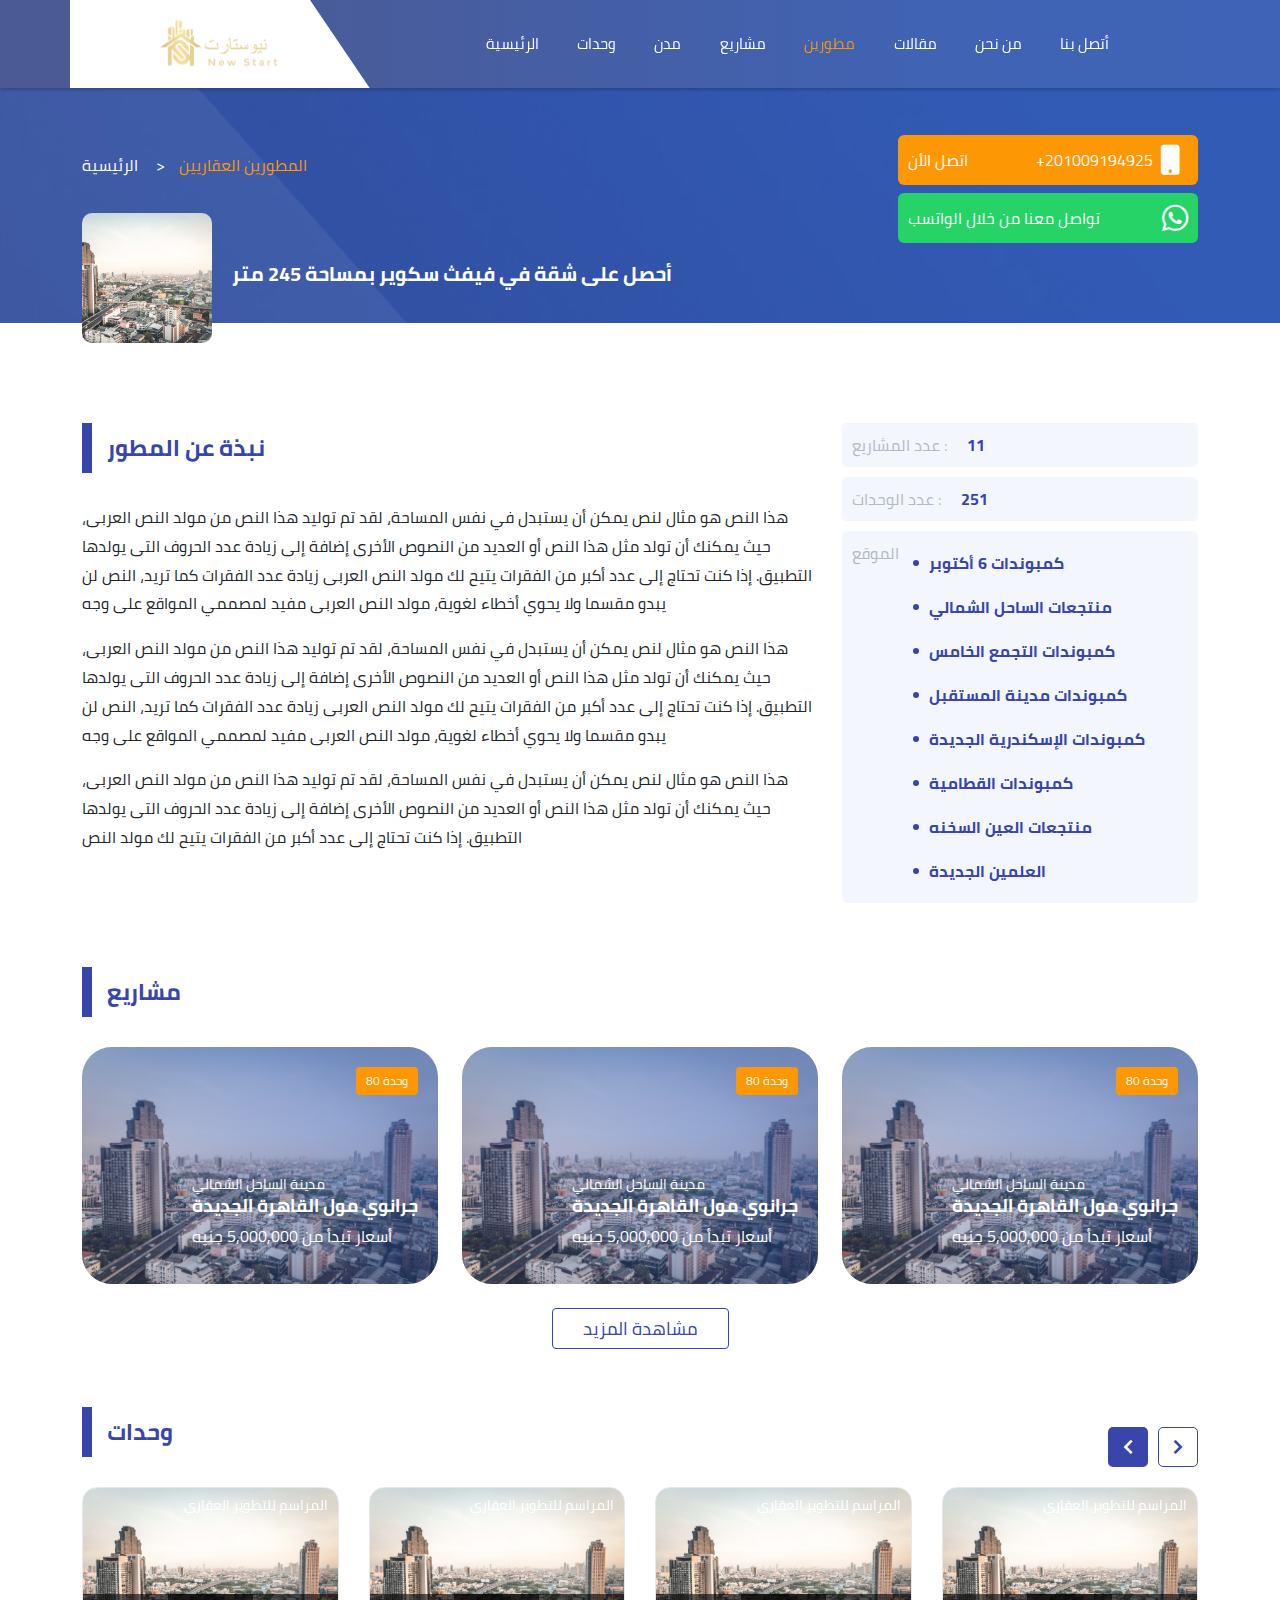
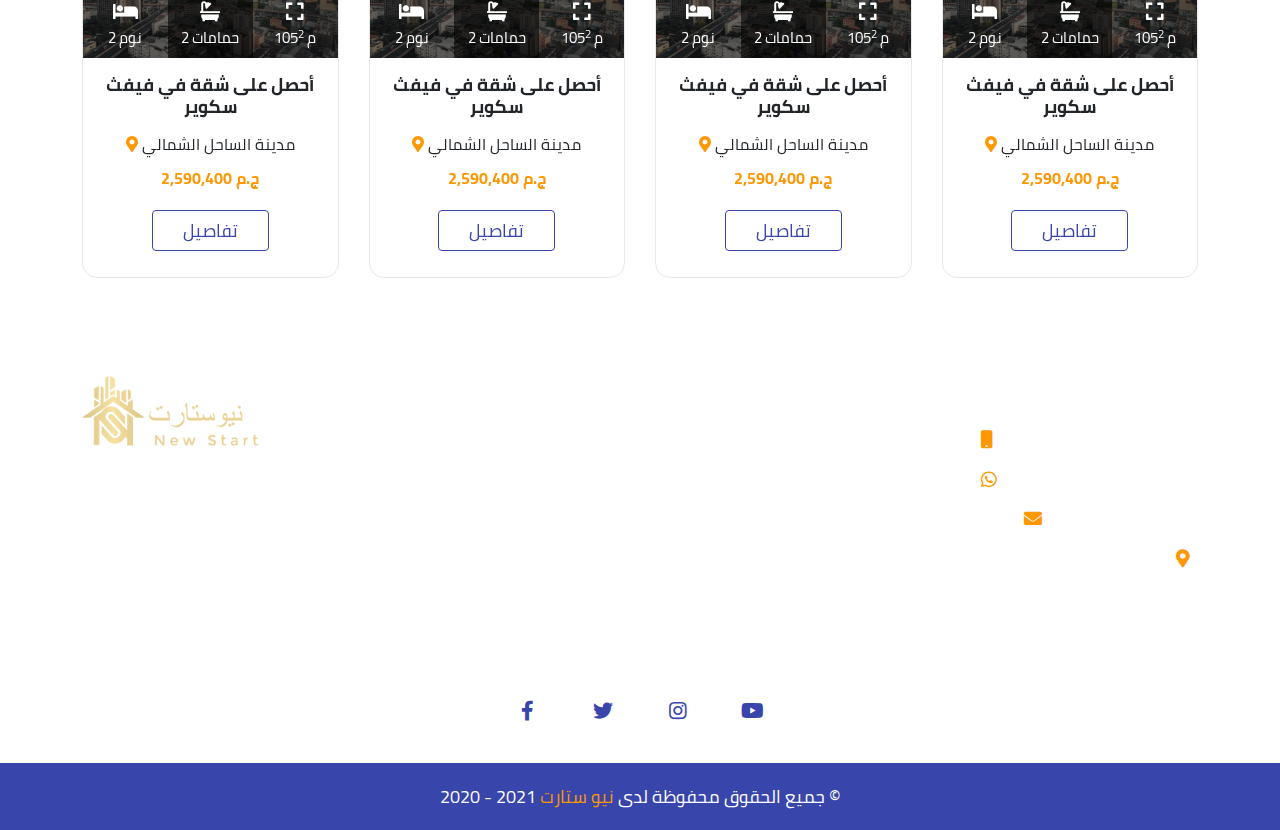
<file: developers-company.html>
<!DOCTYPE html>
<html lang="en">
  <head>
    <meta charset="UTF-8" />
    <meta http-equiv="X-UA-Compatible" content="IE=edge" />
    <meta name="viewport" content="width=device-width, initial-scale=1.0" />
    <title>New Start</title>
    <link rel="stylesheet" href="assets/css/bootstrap.min.css" />
    <link rel="stylesheet" href="assets/css/all.min.css" />
    <link rel="stylesheet" href="assets/css/swiper-bundle.min.css" />
    <link rel="stylesheet" href="assets/css/main.css" />
    <link rel="stylesheet" href="assets/css/mainEn.css" />
  </head>
  <body>
    <div class="toggler-side-contact-us">
      تواصل معنا
      <i class="fas fa-mobile me-1"></i>
    </div>
    <!-- ================================== Header ================================== -->
    <header>
      <nav class="navbar navbar-expand-lg navbar-light bg-light">
        <div class="container">
          <a class="navbar-brand text-center" href="index.html">
            <img src="assets/images/logo.png" alt="logo" />
          </a>
          <button
            class="navbar-toggler"
            type="button"
            data-bs-toggle="collapse"
            data-bs-target="#navbarSupportedContent"
            aria-controls="navbarSupportedContent"
            aria-expanded="false"
            aria-label="Toggle navigation"
          >
            <span class="navbar-toggler-icon"></span>
          </button>
          <div class="collapse navbar-collapse" id="navbarSupportedContent">
            <ul class="navbar-nav me-auto mb-2 mb-lg-0">
              <li class="nav-item">
                <a class="nav-link" aria-current="page" href="index.html"
                  >الرئيسية</a
                >
              </li>
              <li class="nav-item">
                <a class="nav-link" href="housing-units.html">وحدات</a>
              </li>
              <li class="nav-item">
                <a class="nav-link" href="cities.html">مدن</a>
              </li>
              <li class="nav-item">
                <a class="nav-link" href="projects.html">مشاريع</a>
              </li>
              <li class="nav-item">
                <a class="nav-link active" href="developers.html">مطورين</a>
              </li>
              <li class="nav-item">
                <a class="nav-link" href="blogs.html">مقالات</a>
              </li>
              <li class="nav-item">
                <a class="nav-link" href="about-us.html">من نحن</a>
              </li>
              <li class="nav-item">
                <a class="nav-link" href="contact-us-page.html">أتصل بنا</a>
              </li>
            </ul>
          </div>
        </div>
      </nav>
    </header>
    <!-- ================================== Breadcrumb ================================== -->
    <nav
      class="breadcrumb-content"
      style="--bs-breadcrumb-divider: '>'"
      aria-label="breadcrumb"
    >
      <div class="overlay">
        <img src="assets/images/breadcrumb-overlay.png" alt="" />
      </div>
      <div class="container">
        <div class="head d-flex align-items-center justify-content-between">
          <div>
            <ol class="breadcrumb mb-5">
              <li class="breadcrumb-item"><a href="#">الرئيسية</a></li>
              <li class="breadcrumb-item active" aria-current="page">
                المطورين العقاريين
              </li>
            </ol>
            <div class="breadcrumb-title">
              <div class="breadcrumb-img">
                <img src="assets/images/Image 1.png" alt="" />
              </div>
              <h2>أحصل على شقة في فيفث سكوير بمساحة 245 متر</h2>
            </div>
          </div>
          <div class="contact-us">
            <a
              href="tel: +201009194925"
              class="d-flex align-items-center justify-content-between mb-2"
            >
              اتصل الأن
              <span class="d-flex align-items-center">
                +201009194925
                <i class="fas fa-mobile me-2"></i>
              </span>
            </a>
            <a
              href="#"
              class="d-flex align-items-center justify-content-between"
            >
              تواصل معنا من خلال الواتسب

              <i class="fab fa-whatsapp"></i>
            </a>
          </div>
        </div>
      </div>
    </nav>
    <!-- ================================== < Content > ================================== -->
    <section class="developers-company mb-5">
      <div class="container">
        <div class="row">
          <div class="col-xl-8">
            <h2 class="section-title_v2">نبذة عن المطور</h2>
            <div class="unit-desc">
              <p class="desc_v1">
                هذا النص هو مثال لنص يمكن أن يستبدل في نفس المساحة، لقد تم توليد
                هذا النص من مولد النص العربى، حيث يمكنك أن تولد مثل هذا النص أو
                العديد من النصوص الأخرى إضافة إلى زيادة عدد الحروف التى يولدها
                التطبيق. إذا كنت تحتاج إلى عدد أكبر من الفقرات يتيح لك مولد النص
                العربى زيادة عدد الفقرات كما تريد، النص لن يبدو مقسما ولا يحوي
                أخطاء لغوية، مولد النص العربى مفيد لمصممي المواقع على وجه
              </p>
              <p class="desc_v1">
                هذا النص هو مثال لنص يمكن أن يستبدل في نفس المساحة، لقد تم توليد
                هذا النص من مولد النص العربى، حيث يمكنك أن تولد مثل هذا النص أو
                العديد من النصوص الأخرى إضافة إلى زيادة عدد الحروف التى يولدها
                التطبيق. إذا كنت تحتاج إلى عدد أكبر من الفقرات يتيح لك مولد النص
                العربى زيادة عدد الفقرات كما تريد، النص لن يبدو مقسما ولا يحوي
                أخطاء لغوية، مولد النص العربى مفيد لمصممي المواقع على وجه
              </p>
              <p class="desc_v1">
                هذا النص هو مثال لنص يمكن أن يستبدل في نفس المساحة، لقد تم توليد
                هذا النص من مولد النص العربى، حيث يمكنك أن تولد مثل هذا النص أو
                العديد من النصوص الأخرى إضافة إلى زيادة عدد الحروف التى يولدها
                التطبيق. إذا كنت تحتاج إلى عدد أكبر من الفقرات يتيح لك مولد النص
              </p>
            </div>
          </div>

          <div class="col-xl-4">
            <ul class="details-alert list-unstyled p-0">
              <li>
                <span>عدد المشاريع : </span>
                11
              </li>
              <li>
                <span>عدد الوحدات : </span>
                251
              </li>
              <li class="type-bullets">
                <span>الموقع </span>
                <ul>
                  <li>كمبوندات 6 أكتوبر</li>
                  <li>منتجعات الساحل الشمالي</li>
                  <li>كمبوندات التجمع الخامس</li>
                  <li>كمبوندات مدينة المستقبل</li>
                  <li>كمبوندات الإسكندرية الجديدة</li>
                  <li>كمبوندات القطامية</li>
                  <li>منتجعات العين السخنه</li>
                  <li>العلمين الجديدة</li>
                </ul>
              </li>
            </ul>
          </div>
        </div>

        <div class="my-5">
          <h2 class="section-title_v2">مشاريع</h2>
          <div class="row">
            <div class="col-lg-4 mb-4">
              <a href="#" class="card_v2 card_v2-sm">
                <span class="units-count">80 وحدة</span>
                <div class="overlay"></div>
                <img src="assets/images/Image 1.png" alt="" />
                <div class="card-details">
                  <span class="city-name">مدينة الساحل الشمالي</span>
                  <h3 class="card-title">جرانوي مول القاهرة الجديدة</h3>
                  <p class="city-price">أسعار تبدأ من 5,000,000 جنيه</p>
                </div>
              </a>
            </div>
            <div class="col-lg-4 mb-4">
              <a href="#" class="card_v2 card_v2-sm">
                <span class="units-count">80 وحدة</span>
                <div class="overlay"></div>
                <img src="assets/images/Image 1.png" alt="" />
                <div class="card-details">
                  <span class="city-name">مدينة الساحل الشمالي</span>
                  <h3 class="card-title">جرانوي مول القاهرة الجديدة</h3>
                  <p class="city-price">أسعار تبدأ من 5,000,000 جنيه</p>
                </div>
              </a>
            </div>
            <div class="col-lg-4 mb-4">
              <a href="#" class="card_v2 card_v2-sm">
                <span class="units-count">80 وحدة</span>
                <div class="overlay"></div>
                <img src="assets/images/Image 1.png" alt="" />
                <div class="card-details">
                  <span class="city-name">مدينة الساحل الشمالي</span>
                  <h3 class="card-title">جرانوي مول القاهرة الجديدة</h3>
                  <p class="city-price">أسعار تبدأ من 5,000,000 جنيه</p>
                </div>
              </a>
            </div>
          </div>

          <div class="d-flex align-items-center justify-content-center">
            <a href="projects.html" class="button-blue-border">مشاهدة المزيد</a>
          </div>
        </div>

        <div class="section-swiper">
          <div class="section-swiper-controls">
            <h2 class="section-title_v2">وحدات</h2>
            <div class="d-flex align-items-center" style="gap: 10px">
              <button class="prev">
                <i class="fas fa-chevron-right"></i>
              </button>
              <button class="next">
                <i class="fas fa-chevron-left"></i>
              </button>
            </div>
          </div>
          <div class="swiper section-type-swiper">
            <div class="swiper-wrapper">
              <div class="swiper-slide">
                <div class="card_v4">
                  <div class="card-img">
                    <img
                      class="card-img-top"
                      src="assets/images/Image 1.png"
                      alt="image"
                    />
                    <span class="card-label">المراسم للتطوير العقاري</span>
                    <div class="card-details">
                      <span class="details-item">
                        <i class="fas fa-bed"></i>
                        2 نوم
                      </span>
                      <span class="details-item">
                        <i class="fas fa-bath"></i>
                        2 حمامات
                      </span>
                      <span class="details-item">
                        <i class="fas fa-expand"></i>
                        <span>105م <sup>2</sup></span>
                      </span>
                    </div>
                  </div>
                  <div class="card-body text-center">
                    <h4 class="card-title">أحصل على شقة في فيفث سكوير</h4>
                    <span class="card-location">
                      <i class="fas fa-map-marker-alt"></i>
                      مدينة الساحل الشمالي
                    </span>
                    <span class="card-price"> 2,590,400 ج.م </span>
                    <a href="housing-units-details.html" class="card-link"
                      >تفاصيل</a
                    >
                  </div>
                </div>
              </div>
              <div class="swiper-slide">
                <div class="card_v4">
                  <div class="card-img">
                    <img
                      class="card-img-top"
                      src="assets/images/Image 1.png"
                      alt="image"
                    />
                    <span class="card-label">المراسم للتطوير العقاري</span>
                    <div class="card-details">
                      <span class="details-item">
                        <i class="fas fa-bed"></i>
                        2 نوم
                      </span>
                      <span class="details-item">
                        <i class="fas fa-bath"></i>
                        2 حمامات
                      </span>
                      <span class="details-item">
                        <i class="fas fa-expand"></i>
                        <span>105م <sup>2</sup></span>
                      </span>
                    </div>
                  </div>
                  <div class="card-body text-center">
                    <h4 class="card-title">أحصل على شقة في فيفث سكوير</h4>
                    <span class="card-location">
                      <i class="fas fa-map-marker-alt"></i>
                      مدينة الساحل الشمالي
                    </span>
                    <span class="card-price"> 2,590,400 ج.م </span>
                    <a href="housing-units-details.html" class="card-link"
                      >تفاصيل</a
                    >
                  </div>
                </div>
              </div>
              <div class="swiper-slide">
                <div class="card_v4">
                  <div class="card-img">
                    <img
                      class="card-img-top"
                      src="assets/images/Image 1.png"
                      alt="image"
                    />
                    <span class="card-label">المراسم للتطوير العقاري</span>
                    <div class="card-details">
                      <span class="details-item">
                        <i class="fas fa-bed"></i>
                        2 نوم
                      </span>
                      <span class="details-item">
                        <i class="fas fa-bath"></i>
                        2 حمامات
                      </span>
                      <span class="details-item">
                        <i class="fas fa-expand"></i>
                        <span>105م <sup>2</sup></span>
                      </span>
                    </div>
                  </div>
                  <div class="card-body text-center">
                    <h4 class="card-title">أحصل على شقة في فيفث سكوير</h4>
                    <span class="card-location">
                      <i class="fas fa-map-marker-alt"></i>
                      مدينة الساحل الشمالي
                    </span>
                    <span class="card-price"> 2,590,400 ج.م </span>
                    <a href="housing-units-details.html" class="card-link"
                      >تفاصيل</a
                    >
                  </div>
                </div>
              </div>
              <div class="swiper-slide">
                <div class="card_v4">
                  <div class="card-img">
                    <img
                      class="card-img-top"
                      src="assets/images/Image 1.png"
                      alt="image"
                    />
                    <span class="card-label">المراسم للتطوير العقاري</span>
                    <div class="card-details">
                      <span class="details-item">
                        <i class="fas fa-bed"></i>
                        2 نوم
                      </span>
                      <span class="details-item">
                        <i class="fas fa-bath"></i>
                        2 حمامات
                      </span>
                      <span class="details-item">
                        <i class="fas fa-expand"></i>
                        <span>105م <sup>2</sup></span>
                      </span>
                    </div>
                  </div>
                  <div class="card-body text-center">
                    <h4 class="card-title">أحصل على شقة في فيفث سكوير</h4>
                    <span class="card-location">
                      <i class="fas fa-map-marker-alt"></i>
                      مدينة الساحل الشمالي
                    </span>
                    <span class="card-price"> 2,590,400 ج.م </span>
                    <a href="housing-units-details.html" class="card-link"
                      >تفاصيل</a
                    >
                  </div>
                </div>
              </div>
              <div class="swiper-slide">
                <div class="card_v4">
                  <div class="card-img">
                    <img
                      class="card-img-top"
                      src="assets/images/Image 1.png"
                      alt="image"
                    />
                    <span class="card-label">المراسم للتطوير العقاري</span>
                    <div class="card-details">
                      <span class="details-item">
                        <i class="fas fa-bed"></i>
                        2 نوم
                      </span>
                      <span class="details-item">
                        <i class="fas fa-bath"></i>
                        2 حمامات
                      </span>
                      <span class="details-item">
                        <i class="fas fa-expand"></i>
                        <span>105م <sup>2</sup></span>
                      </span>
                    </div>
                  </div>
                  <div class="card-body text-center">
                    <h4 class="card-title">أحصل على شقة في فيفث سكوير</h4>
                    <span class="card-location">
                      <i class="fas fa-map-marker-alt"></i>
                      مدينة الساحل الشمالي
                    </span>
                    <span class="card-price"> 2,590,400 ج.م </span>
                    <a href="housing-units-details.html" class="card-link"
                      >تفاصيل</a
                    >
                  </div>
                </div>
              </div>
              <div class="swiper-slide">
                <div class="card_v4">
                  <div class="card-img">
                    <img
                      class="card-img-top"
                      src="assets/images/Image 1.png"
                      alt="image"
                    />
                    <span class="card-label">المراسم للتطوير العقاري</span>
                    <div class="card-details">
                      <span class="details-item">
                        <i class="fas fa-bed"></i>
                        2 نوم
                      </span>
                      <span class="details-item">
                        <i class="fas fa-bath"></i>
                        2 حمامات
                      </span>
                      <span class="details-item">
                        <i class="fas fa-expand"></i>
                        <span>105م <sup>2</sup></span>
                      </span>
                    </div>
                  </div>
                  <div class="card-body text-center">
                    <h4 class="card-title">أحصل على شقة في فيفث سكوير</h4>
                    <span class="card-location">
                      <i class="fas fa-map-marker-alt"></i>
                      مدينة الساحل الشمالي
                    </span>
                    <span class="card-price"> 2,590,400 ج.م </span>
                    <a href="housing-units-details.html" class="card-link"
                      >تفاصيل</a
                    >
                  </div>
                </div>
              </div>
              <div class="swiper-slide">
                <div class="card_v4">
                  <div class="card-img">
                    <img
                      class="card-img-top"
                      src="assets/images/Image 1.png"
                      alt="image"
                    />
                    <span class="card-label">المراسم للتطوير العقاري</span>
                    <div class="card-details">
                      <span class="details-item">
                        <i class="fas fa-bed"></i>
                        2 نوم
                      </span>
                      <span class="details-item">
                        <i class="fas fa-bath"></i>
                        2 حمامات
                      </span>
                      <span class="details-item">
                        <i class="fas fa-expand"></i>
                        <span>105م <sup>2</sup></span>
                      </span>
                    </div>
                  </div>
                  <div class="card-body text-center">
                    <h4 class="card-title">أحصل على شقة في فيفث سكوير</h4>
                    <span class="card-location">
                      <i class="fas fa-map-marker-alt"></i>
                      مدينة الساحل الشمالي
                    </span>
                    <span class="card-price"> 2,590,400 ج.م </span>
                    <a href="housing-units-details.html" class="card-link"
                      >تفاصيل</a
                    >
                  </div>
                </div>
              </div>
              <div class="swiper-slide">
                <div class="card_v4">
                  <div class="card-img">
                    <img
                      class="card-img-top"
                      src="assets/images/Image 1.png"
                      alt="image"
                    />
                    <span class="card-label">المراسم للتطوير العقاري</span>
                    <div class="card-details">
                      <span class="details-item">
                        <i class="fas fa-bed"></i>
                        2 نوم
                      </span>
                      <span class="details-item">
                        <i class="fas fa-bath"></i>
                        2 حمامات
                      </span>
                      <span class="details-item">
                        <i class="fas fa-expand"></i>
                        <span>105م <sup>2</sup></span>
                      </span>
                    </div>
                  </div>
                  <div class="card-body text-center">
                    <h4 class="card-title">أحصل على شقة في فيفث سكوير</h4>
                    <span class="card-location">
                      <i class="fas fa-map-marker-alt"></i>
                      مدينة الساحل الشمالي
                    </span>
                    <span class="card-price"> 2,590,400 ج.م </span>
                    <a href="housing-units-details.html" class="card-link"
                      >تفاصيل</a
                    >
                  </div>
                </div>
              </div>
              <div class="swiper-slide">
                <div class="card_v4">
                  <div class="card-img">
                    <img
                      class="card-img-top"
                      src="assets/images/Image 1.png"
                      alt="image"
                    />
                    <span class="card-label">المراسم للتطوير العقاري</span>
                    <div class="card-details">
                      <span class="details-item">
                        <i class="fas fa-bed"></i>
                        2 نوم
                      </span>
                      <span class="details-item">
                        <i class="fas fa-bath"></i>
                        2 حمامات
                      </span>
                      <span class="details-item">
                        <i class="fas fa-expand"></i>
                        <span>105م <sup>2</sup></span>
                      </span>
                    </div>
                  </div>
                  <div class="card-body text-center">
                    <h4 class="card-title">أحصل على شقة في فيفث سكوير</h4>
                    <span class="card-location">
                      <i class="fas fa-map-marker-alt"></i>
                      مدينة الساحل الشمالي
                    </span>
                    <span class="card-price"> 2,590,400 ج.م </span>
                    <a href="housing-units-details.html" class="card-link"
                      >تفاصيل</a
                    >
                  </div>
                </div>
              </div>
            </div>
            <div
              class="d-none swiper-button-next section-type-swiper-next"
            ></div>
            <div
              class="d-none swiper-button-prev section-type-swiper-prev"
            ></div>
          </div>
        </div>
      </div>
    </section>
    <!-- ================================== </ Content > ================================== -->
    <!-- ================================== Footer ================================== -->
    <footer>
      <div class="container">
        <div class="footer-content-top">
          <div class="logo">
            <img src="assets/images/logo.png" alt="logo" />
            <p class="desc">
              نحن نعيد تصور كيفية الشراء والبيع والإيجار أصبح من السهل الأن
              الوصول الى مكان تحبه لذلك دعونا نفعل هذا معا
            </p>
          </div>

          <div class="quick-links">
            <h5>روابط سريعة</h5>
            <ul class="list-unstyled p-0 m-0">
              <li>
                <a href="#">الرئيسية</a>
              </li>
              <li>
                <a href="#">مشاريع</a>
              </li>
              <li>
                <a href="#">من نحن</a>
              </li>
              <li>
                <a href="#">وحدات</a>
              </li>
              <li>
                <a href="#">مطورين</a>
              </li>
              <li>
                <a href="#">اتصل بنا</a>
              </li>
              <li>
                <a href="#">مدن</a>
              </li>
              <li>
                <a href="#">مقالات</a>
              </li>
              <li>
                <a href="#">سياسة الخصوصية</a>
              </li>
            </ul>
          </div>

          <div class="f-contact-us">
            <h5>اتصل بنا</h5>
            <ul class="list-unstyled p-0 m-0">
              <li>
                +201009194925
                <i class="fas fa-mobile me-2"></i>
              </li>
              <li>
                +201009194925
                <i class="fab fa-whatsapp me-2"></i>
              </li>
              <li>
                Domain@domain.com
                <i class="fas fa-envelope me-2"></i>
              </li>
              <li class="d-flex align-items-baseline">
                Unnamed Road, Mansoura Qism 2, El Mansoura, Dakahlia Governorate
                <i class="fas fa-map-marker-alt me-2"></i>
              </li>
            </ul>
          </div>
        </div>

        <ul class="footer-social list-unstyled p-0 m-0">
          <li>
            <a href="#">
              <i class="fab fa-facebook-f"></i>
            </a>
          </li>
          <li>
            <a href="#">
              <i class="fab fa-twitter"></i>
            </a>
          </li>
          <li>
            <a href="#">
              <i class="fab fa-instagram"></i>
            </a>
          </li>
          <li>
            <a href="#">
              <i class="fab fa-youtube"></i>
            </a>
          </li>
        </ul>
      </div>
      <p class="footer-content-bottom">
        جميع الحقوق محفوظة لدى
        <a href="#">نيو ستارت</a>

        2021 - 2020 &copy;
      </p>
    </footer>
    <script src="assets/js/bootstrap.min.js"></script>
    <script src="assets/js/swiper-bundle.min.js"></script>
    <script src="assets/js/main.js"></script>
  </body>
</html>
</file>
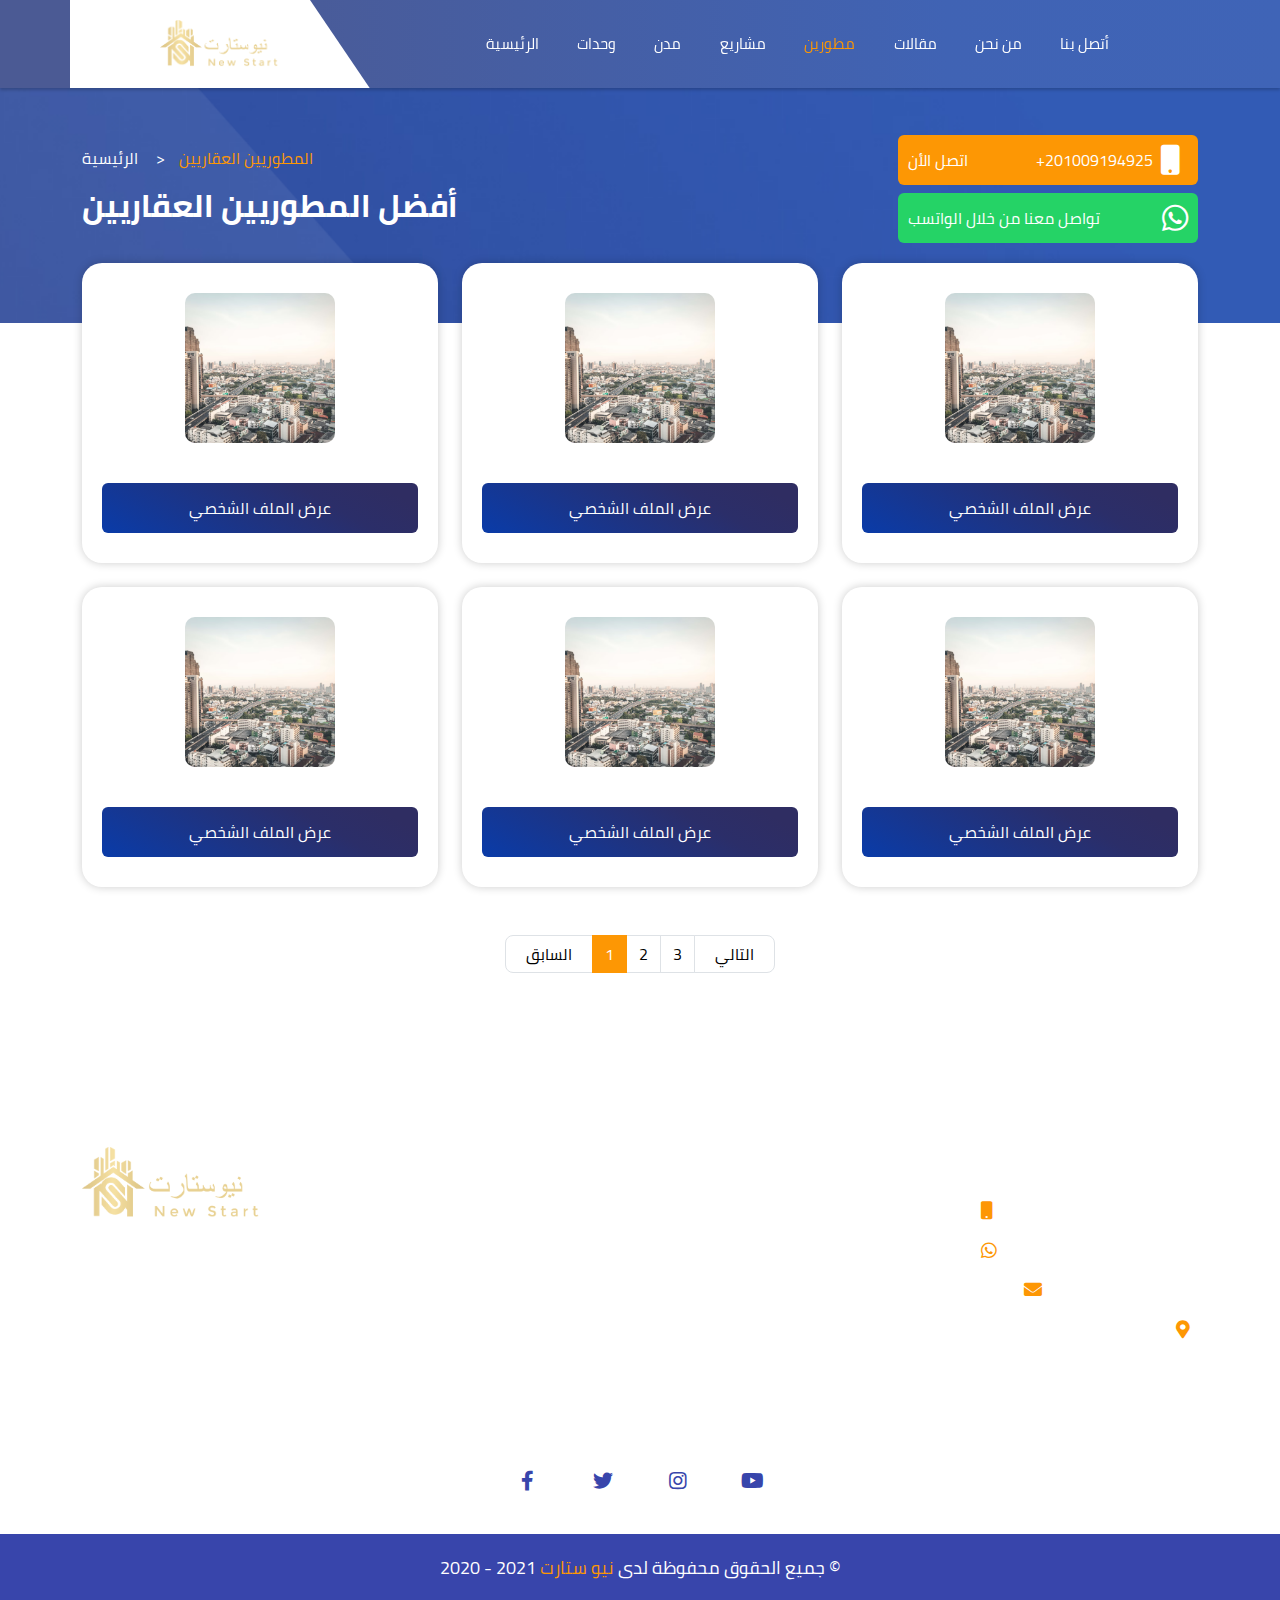
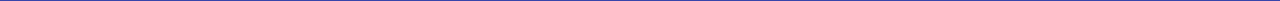
<file: developers.html>
<!DOCTYPE html>
<html lang="en">
  <head>
    <meta charset="UTF-8" />
    <meta http-equiv="X-UA-Compatible" content="IE=edge" />
    <meta name="viewport" content="width=device-width, initial-scale=1.0" />
    <title>New Start</title>
    <link rel="stylesheet" href="assets/css/bootstrap.min.css" />
    <link rel="stylesheet" href="assets/css/all.min.css" />
    <link rel="stylesheet" href="assets/css/main.css" />
    <link rel="stylesheet" href="assets/css/mainEn.css" />
  </head>
  <body>
    <div class="toggler-side-contact-us">
      تواصل معنا
      <i class="fas fa-mobile me-1"></i>
    </div>
    <!-- ================================== Header ================================== -->
    <header>
      <nav class="navbar navbar-expand-lg navbar-light bg-light">
        <div class="container">
          <a class="navbar-brand text-center" href="index.html">
            <img src="assets/images/logo.png" alt="logo" />
          </a>
          <button
            class="navbar-toggler"
            type="button"
            data-bs-toggle="collapse"
            data-bs-target="#navbarSupportedContent"
            aria-controls="navbarSupportedContent"
            aria-expanded="false"
            aria-label="Toggle navigation"
          >
            <span class="navbar-toggler-icon"></span>
          </button>
          <div class="collapse navbar-collapse" id="navbarSupportedContent">
            <ul class="navbar-nav me-auto mb-2 mb-lg-0">
              <li class="nav-item">
                <a class="nav-link" aria-current="page" href="index.html"
                  >الرئيسية</a
                >
              </li>
              <li class="nav-item">
                <a class="nav-link" href="housing-units.html">وحدات</a>
              </li>
              <li class="nav-item">
                <a class="nav-link" href="cities.html">مدن</a>
              </li>
              <li class="nav-item">
                <a class="nav-link" href="projects.html">مشاريع</a>
              </li>
              <li class="nav-item">
                <a class="nav-link active" href="developers.html">مطورين</a>
              </li>
              <li class="nav-item">
                <a class="nav-link" href="blogs.html">مقالات</a>
              </li>
              <li class="nav-item">
                <a class="nav-link" href="about-us.html">من نحن</a>
              </li>
              <li class="nav-item">
                <a class="nav-link" href="contact-us-page.html">أتصل بنا</a>
              </li>
            </ul>
          </div>
        </div>
      </nav>
    </header>
    <!-- ================================== Breadcrumb ================================== -->
    <nav
      class="breadcrumb-content"
      style="--bs-breadcrumb-divider: '>'"
      aria-label="breadcrumb"
    >
      <div class="overlay">
        <img src="assets/images/breadcrumb-overlay.png" alt="" />
      </div>
      <div class="container">
        <div class="head d-flex align-items-center justify-content-between">
          <div>
            <ol class="breadcrumb">
              <li class="breadcrumb-item"><a href="#">الرئيسية</a></li>
              <li class="breadcrumb-item active" aria-current="page">
                المطوريين العقاريين
              </li>
            </ol>
            <h2>أفضل المطوريين العقاريين</h2>
          </div>
          <div class="contact-us">
            <a
              href="tel: +201009194925"
              class="d-flex align-items-center justify-content-between mb-2"
            >
              اتصل الأن
              <span class="d-flex align-items-center">
                +201009194925
                <i class="fas fa-mobile me-2"></i>
              </span>
            </a>
            <a
              href="#"
              class="d-flex align-items-center justify-content-between"
            >
              تواصل معنا من خلال الواتسب

              <i class="fab fa-whatsapp"></i>
            </a>
          </div>
        </div>
      </div>
    </nav>
    <!-- ================================== < Content > ================================== -->
    <section class="cities section-top mb-5">
      <div class="container">
        <div class="row">
          <div class="col-xl-4 col-lg-6 mb-4">
            <div class="card_v6">
              <div class="card-img">
                <img src="assets/images/Image 1.png" alt="" />
              </div>
              <a
                href="developers-company.html"
                class="card-link button button-blue"
                style="width: 100%"
              >
                عرض الملف الشخصي
              </a>
            </div>
          </div>
          <div class="col-xl-4 col-lg-6 mb-4">
            <div class="card_v6">
              <div class="card-img">
                <img src="assets/images/Image 1.png" alt="" />
              </div>
              <a
                href="developers-company.html"
                class="card-link button button-blue"
                style="width: 100%"
              >
                عرض الملف الشخصي
              </a>
            </div>
          </div>
          <div class="col-xl-4 col-lg-6 mb-4">
            <div class="card_v6">
              <div class="card-img">
                <img src="assets/images/Image 1.png" alt="" />
              </div>
              <a
                href="developers-company.html"
                class="card-link button button-blue"
                style="width: 100%"
              >
                عرض الملف الشخصي
              </a>
            </div>
          </div>
          <div class="col-xl-4 col-lg-6 mb-4">
            <div class="card_v6">
              <div class="card-img">
                <img src="assets/images/Image 1.png" alt="" />
              </div>
              <a
                href="developers-company.html"
                class="card-link button button-blue"
                style="width: 100%"
              >
                عرض الملف الشخصي
              </a>
            </div>
          </div>
          <div class="col-xl-4 col-lg-6 mb-4">
            <div class="card_v6">
              <div class="card-img">
                <img src="assets/images/Image 1.png" alt="" />
              </div>
              <a
                href="developers-company.html"
                class="card-link button button-blue"
                style="width: 100%"
              >
                عرض الملف الشخصي
              </a>
            </div>
          </div>
          <div class="col-xl-4 col-lg-6 mb-4">
            <div class="card_v6">
              <div class="card-img">
                <img src="assets/images/Image 1.png" alt="" />
              </div>
              <a
                href="developers-company.html"
                class="card-link button button-blue"
                style="width: 100%"
              >
                عرض الملف الشخصي
              </a>
            </div>
          </div>
        </div>
        <div class="d-flex align-items-center justify-content-center">
          <nav aria-label="Page navigation example ">
            <ul class="pagination mt-4 p-0">
              <li class="page-item">
                <a class="page-link" href="#">السابق</a>
              </li>
              <li class="page-item active">
                <a class="page-link" href="#">1</a>
              </li>
              <li class="page-item"><a class="page-link" href="#">2</a></li>
              <li class="page-item"><a class="page-link" href="#">3</a></li>
              <li class="page-item">
                <a class="page-link" href="#">التالي</a>
              </li>
            </ul>
          </nav>
        </div>
      </div>
    </section>
    <!-- ================================== </ Content > ================================== -->
    <!-- ================================== Footer ================================== -->
    <footer>
      <div class="container">
        <div class="footer-content-top">
          <div class="logo">
            <img src="assets/images/logo.png" alt="logo" />
            <p class="desc">
              نحن نعيد تصور كيفية الشراء والبيع والإيجار أصبح من السهل الأن
              الوصول الى مكان تحبه لذلك دعونا نفعل هذا معا
            </p>
          </div>

          <div class="quick-links">
            <h5>روابط سريعة</h5>
            <ul class="list-unstyled p-0 m-0">
              <li>
                <a href="index.html">الرئيسية</a>
              </li>
              <li>
                <a href="">مشاريع</a>
              </li>
              <li>
                <a href="#">من نحن</a>
              </li>
              <li>
                <a href="housing-units.html">وحدات</a>
              </li>
              <li>
                <a href="#">مطورين</a>
              </li>
              <li>
                <a href="#">اتصل بنا</a>
              </li>
              <li>
                <a href="cities.html">مدن</a>
              </li>
              <li>
                <a href="#">مقالات</a>
              </li>
              <li>
                <a href="#">سياسة الخصوصية</a>
              </li>
            </ul>
          </div>

          <div class="f-contact-us">
            <h5>اتصل بنا</h5>
            <ul class="list-unstyled p-0 m-0">
              <li>
                +201009194925
                <i class="fas fa-mobile me-2"></i>
              </li>
              <li>
                +201009194925
                <i class="fab fa-whatsapp me-2"></i>
              </li>
              <li>
                Domain@domain.com
                <i class="fas fa-envelope me-2"></i>
              </li>
              <li class="d-flex align-items-baseline">
                Unnamed Road, Mansoura Qism 2, El Mansoura, Dakahlia Governorate
                <i class="fas fa-map-marker-alt me-2"></i>
              </li>
            </ul>
          </div>
        </div>

        <ul class="footer-social list-unstyled p-0 m-0">
          <li>
            <a href="#">
              <i class="fab fa-facebook-f"></i>
            </a>
          </li>
          <li>
            <a href="#">
              <i class="fab fa-twitter"></i>
            </a>
          </li>
          <li>
            <a href="#">
              <i class="fab fa-instagram"></i>
            </a>
          </li>
          <li>
            <a href="#">
              <i class="fab fa-youtube"></i>
            </a>
          </li>
        </ul>
      </div>
      <p class="footer-content-bottom">
        جميع الحقوق محفوظة لدى
        <a href="#">نيو ستارت</a>

        2021 - 2020 &copy;
      </p>
    </footer>
    <script src="assets/js/bootstrap.min.js"></script>
    <script src="assets/js/main.js"></script>
  </body>
</html>
</file>
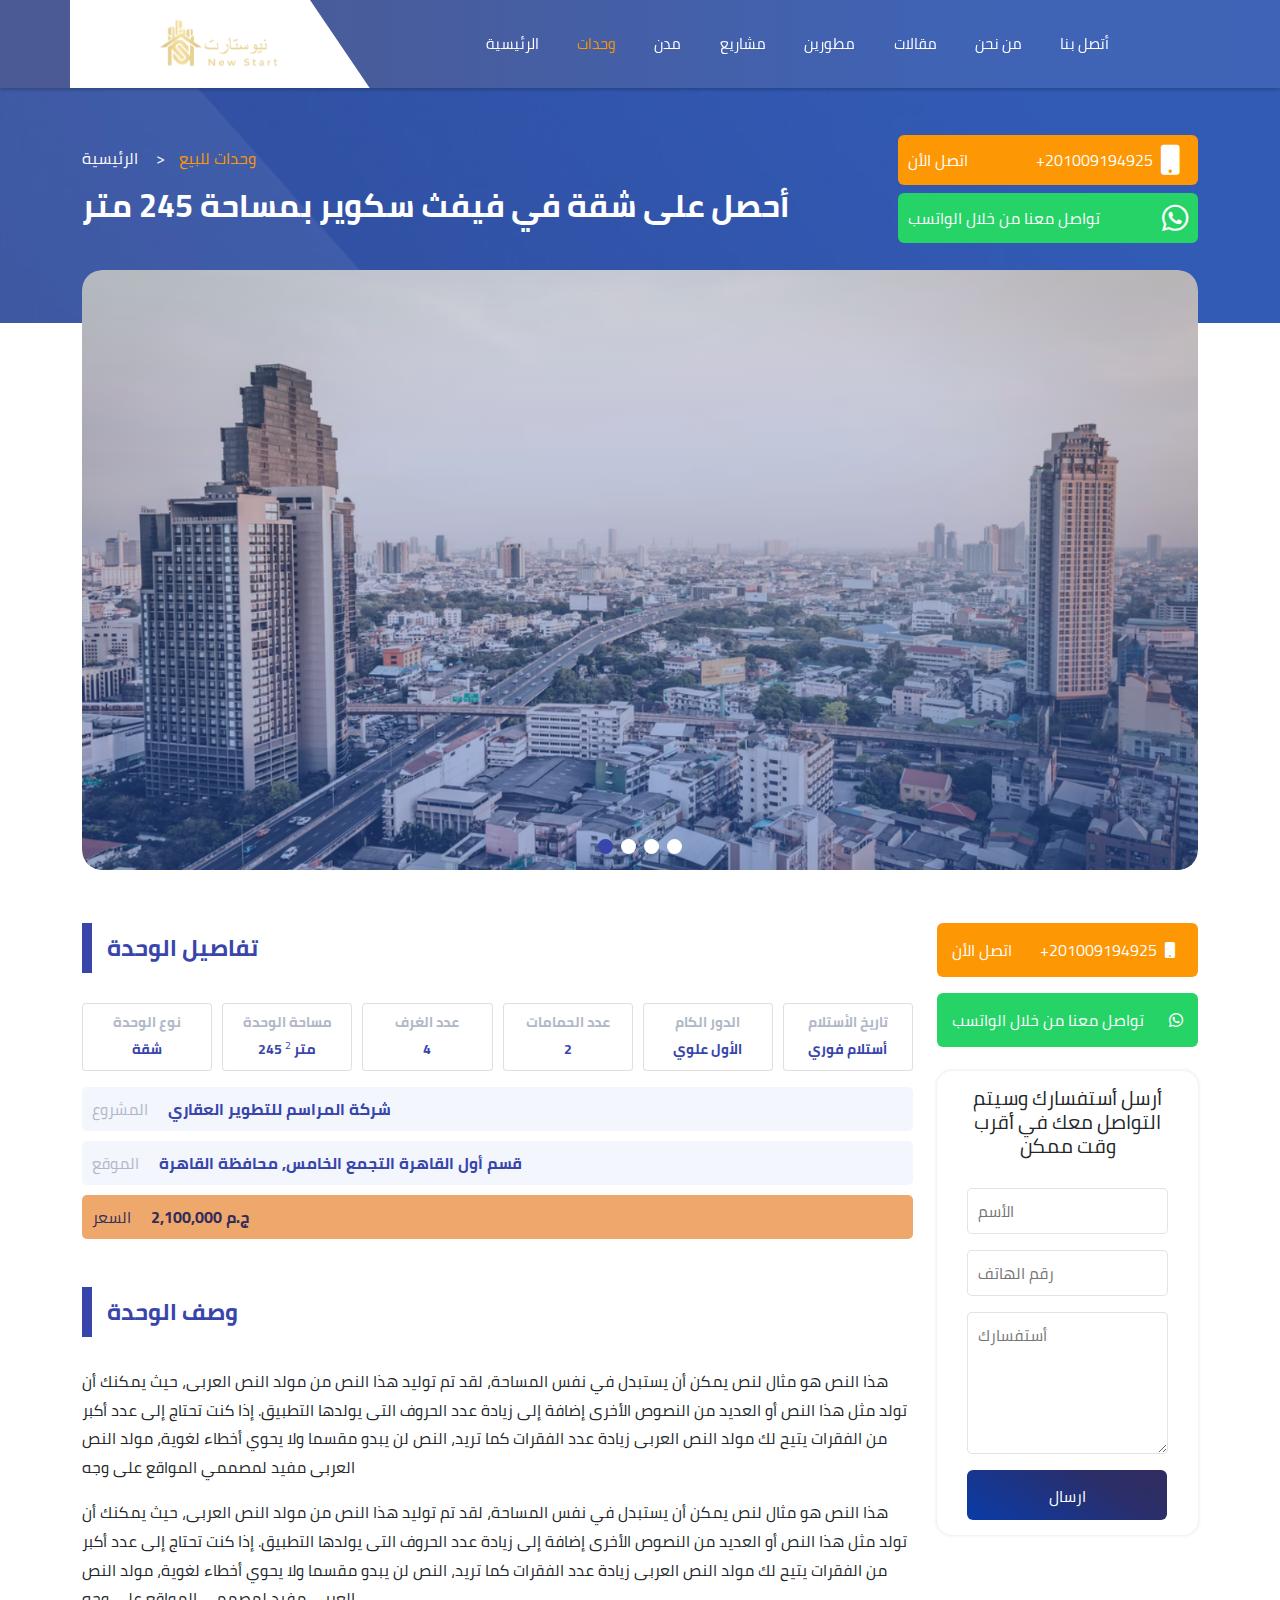
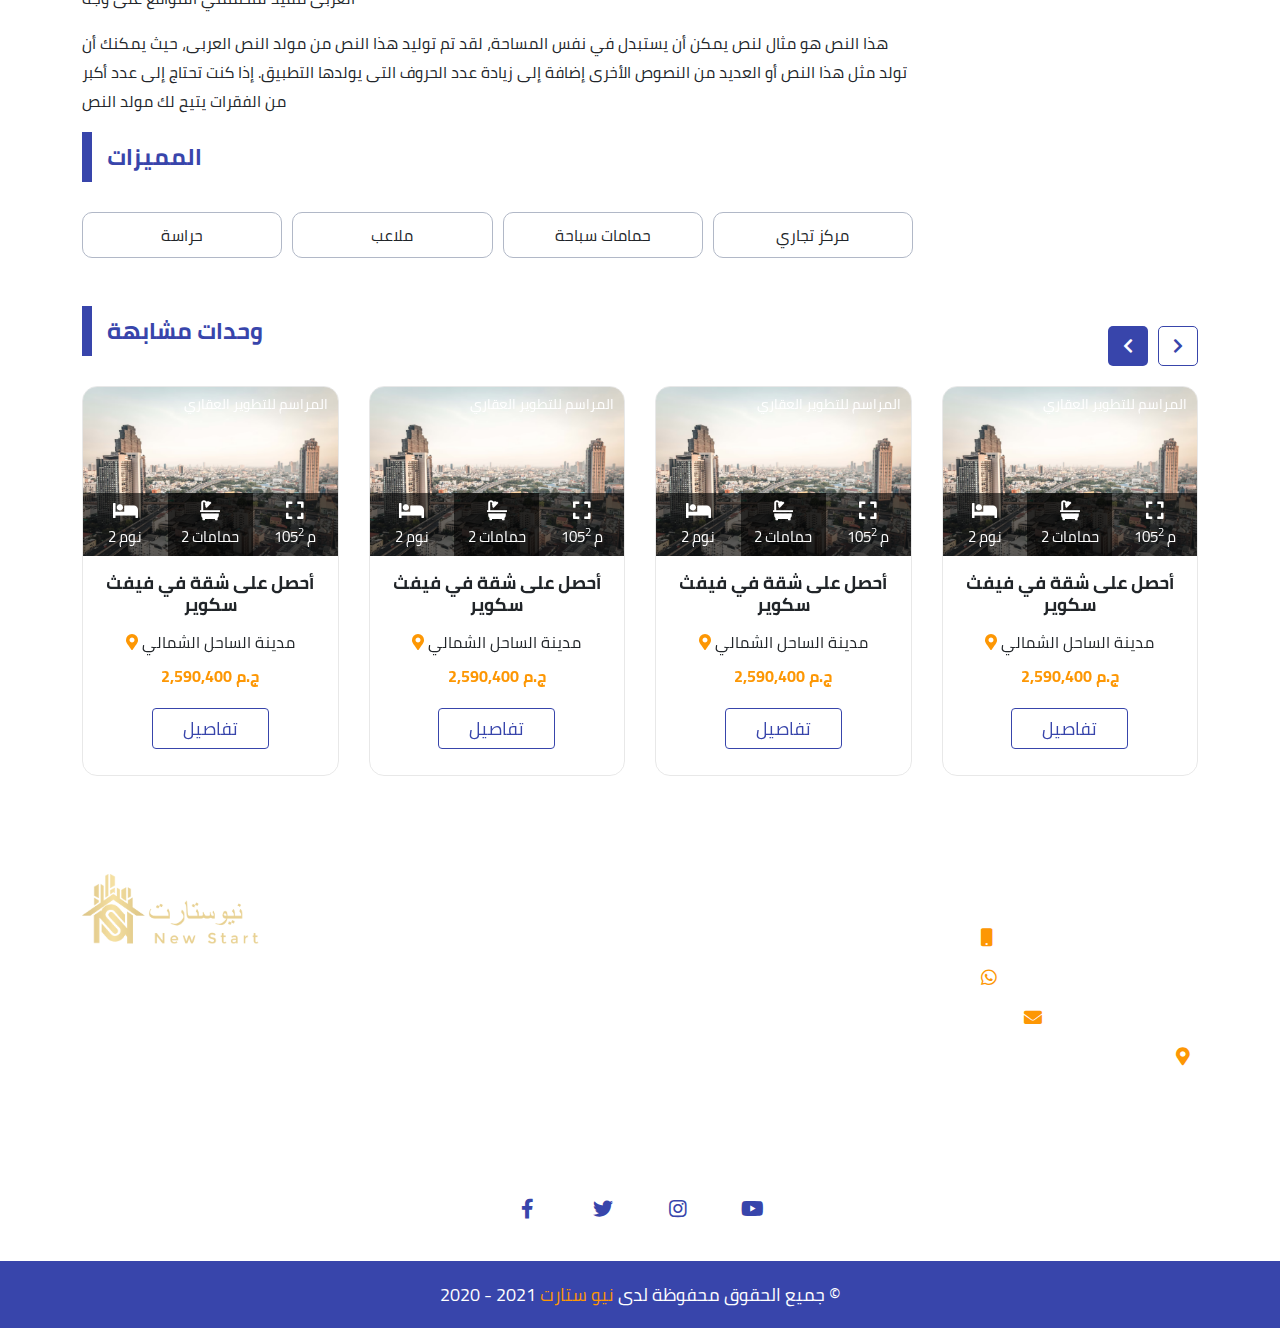
<file: housing-units-details.html>
<!DOCTYPE html>
<html lang="en">
  <head>
    <meta charset="UTF-8" />
    <meta http-equiv="X-UA-Compatible" content="IE=edge" />
    <meta name="viewport" content="width=device-width, initial-scale=1.0" />
    <title>New Start</title>
    <link rel="stylesheet" href="assets/css/bootstrap.min.css" />
    <link rel="stylesheet" href="assets/css/all.min.css" />
    <link rel="stylesheet" href="assets/css/swiper-bundle.min.css" />
    <link rel="stylesheet" href="assets/css/main.css" />
    <link rel="stylesheet" href="assets/css/mainEn.css" />
  </head>
  <body>
    <div class="toggler-side-contact-us">
      تواصل معنا
      <i class="fas fa-mobile me-1"></i>
    </div>
    <!-- ================================== Header ================================== -->
    <header>
      <nav class="navbar navbar-expand-lg navbar-light bg-light">
        <div class="container">
          <a class="navbar-brand text-center" href="index.html">
            <img src="assets/images/logo.png" alt="logo" />
          </a>
          <button
            class="navbar-toggler"
            type="button"
            data-bs-toggle="collapse"
            data-bs-target="#navbarSupportedContent"
            aria-controls="navbarSupportedContent"
            aria-expanded="false"
            aria-label="Toggle navigation"
          >
            <span class="navbar-toggler-icon"></span>
          </button>
          <div class="collapse navbar-collapse" id="navbarSupportedContent">
            <ul class="navbar-nav me-auto mb-2 mb-lg-0">
              <li class="nav-item">
                <a class="nav-link" aria-current="page" href="index.html"
                  >الرئيسية</a
                >
              </li>
              <li class="nav-item">
                <a class="nav-link active" href="housing-units.html">وحدات</a>
              </li>
              <li class="nav-item">
                <a class="nav-link" href="cities.html">مدن</a>
              </li>
              <li class="nav-item">
                <a class="nav-link" href="projects.html">مشاريع</a>
              </li>
              <li class="nav-item">
                <a class="nav-link" href="developers.html">مطورين</a>
              </li>
              <li class="nav-item">
                <a class="nav-link" href="blogs.html">مقالات</a>
              </li>
              <li class="nav-item">
                <a class="nav-link" href="about-us.html">من نحن</a>
              </li>
              <li class="nav-item">
                <a class="nav-link" href="contact-us-page.html">أتصل بنا</a>
              </li>
            </ul>
          </div>
        </div>
      </nav>
    </header>
    <!-- ================================== Breadcrumb ================================== -->
    <nav
      class="breadcrumb-content"
      style="--bs-breadcrumb-divider: '>'"
      aria-label="breadcrumb"
    >
      <div class="overlay">
        <img src="assets/images/breadcrumb-overlay.png" alt="" />
      </div>
      <div class="container">
        <div class="head d-flex align-items-center justify-content-between">
          <div>
            <ol class="breadcrumb">
              <li class="breadcrumb-item"><a href="#">الرئيسية</a></li>
              <li class="breadcrumb-item active" aria-current="page">
                وحدات للبيع
              </li>
            </ol>
            <h2>أحصل على شقة في فيفث سكوير بمساحة 245 متر</h2>
          </div>
          <div class="contact-us">
            <a
              href="tel: +201009194925"
              class="d-flex align-items-center justify-content-between mb-2"
            >
              اتصل الأن
              <span class="d-flex align-items-center">
                +201009194925
                <i class="fas fa-mobile me-2"></i>
              </span>
            </a>
            <a
              href="#"
              class="d-flex align-items-center justify-content-between"
            >
              تواصل معنا من خلال الواتسب

              <i class="fab fa-whatsapp"></i>
            </a>
          </div>
        </div>
      </div>
    </nav>
    <!-- ================================== < Content > ================================== -->
    <section class="housing-units-details mb-5" style="padding-top: 0">
      <div class="container">
        <!-- Section Photos Slider -->

        <div class="swiper section-photos-slider">
          <div class="swiper-wrapper">
            <div class="swiper-slide">
              <img src="assets/images/Image 1.png" alt="" />
              <div class="overlay"></div>
            </div>
            <div class="swiper-slide">
              <img src="assets/images/Image 1.png" alt="" />
              <div class="overlay"></div>
            </div>
            <div class="swiper-slide">
              <img src="assets/images/Image 1.png" alt="" />
              <div class="overlay"></div>
            </div>
            <div class="swiper-slide">
              <img src="assets/images/Image 1.png" alt="" />
              <div class="overlay"></div>
            </div>
          </div>
          <div class="swiper-pagination section-photos-pagination"></div>
        </div>

        <div class="row mb-5" style="gap: 20px 0">
          <div class="col-lg-9">
            <h2 class="section-title_v2">تفاصيل الوحدة</h2>
            <div class="unit-details">
              <div class="top-cards mb-3">
                <div class="card card_v5 text-center">
                  <h6 class="card-title">نوع الوحدة</h6>
                  <div class="card-text">شقة</div>
                </div>
                <div class="card card_v5 text-center">
                  <h6 class="card-title">مساحة الوحدة</h6>
                  <div class="card-text">245 متر <sup>2</sup></div>
                </div>
                <div class="card card_v5 text-center">
                  <h6 class="card-title">عدد الغرف</h6>
                  <div class="card-text">4</div>
                </div>
                <div class="card card_v5 text-center">
                  <h6 class="card-title">عدد الحمامات</h6>
                  <div class="card-text">2</div>
                </div>
                <div class="card card_v5 text-center">
                  <h6 class="card-title">الدور الكام</h6>
                  <div class="card-text">الأول علوي</div>
                </div>
                <div class="card card_v5 text-center">
                  <h6 class="card-title">تاريخ الأستلام</h6>
                  <div class="card-text">أستلام فوري</div>
                </div>
              </div>

              <ul class="details-alert list-unstyled p-0 mb-5">
                <li>
                  <span>المشروع </span>
                  شركة المراسم للتطوير العقاري
                </li>
                <li>
                  <span>الموقع </span>
                  قسم أول القاهرة التجمع الخامس, محافظة القاهرة
                </li>
                <li class="invert-color">
                  <span>السعر </span>
                  2,100,000 ج.م
                </li>
              </ul>
            </div>
            <h2 class="section-title_v2">وصف الوحدة</h2>
            <div class="unit-desc">
              <p class="desc_v1">
                هذا النص هو مثال لنص يمكن أن يستبدل في نفس المساحة، لقد تم توليد
                هذا النص من مولد النص العربى، حيث يمكنك أن تولد مثل هذا النص أو
                العديد من النصوص الأخرى إضافة إلى زيادة عدد الحروف التى يولدها
                التطبيق. إذا كنت تحتاج إلى عدد أكبر من الفقرات يتيح لك مولد النص
                العربى زيادة عدد الفقرات كما تريد، النص لن يبدو مقسما ولا يحوي
                أخطاء لغوية، مولد النص العربى مفيد لمصممي المواقع على وجه
              </p>
              <p class="desc_v1">
                هذا النص هو مثال لنص يمكن أن يستبدل في نفس المساحة، لقد تم توليد
                هذا النص من مولد النص العربى، حيث يمكنك أن تولد مثل هذا النص أو
                العديد من النصوص الأخرى إضافة إلى زيادة عدد الحروف التى يولدها
                التطبيق. إذا كنت تحتاج إلى عدد أكبر من الفقرات يتيح لك مولد النص
                العربى زيادة عدد الفقرات كما تريد، النص لن يبدو مقسما ولا يحوي
                أخطاء لغوية، مولد النص العربى مفيد لمصممي المواقع على وجه
              </p>
              <p class="desc_v1">
                هذا النص هو مثال لنص يمكن أن يستبدل في نفس المساحة، لقد تم توليد
                هذا النص من مولد النص العربى، حيث يمكنك أن تولد مثل هذا النص أو
                العديد من النصوص الأخرى إضافة إلى زيادة عدد الحروف التى يولدها
                التطبيق. إذا كنت تحتاج إلى عدد أكبر من الفقرات يتيح لك مولد النص
              </p>
            </div>
            <h2 class="section-title_v2">المميزات</h2>
            <ul class="tags">
              <li>حراسة</li>
              <li>ملاعب</li>
              <li>حمامات سباحة</li>
              <li>مركز تجاري</li>
            </ul>
          </div>

          <div class="col-lg-3 mb-5">
            <div class="direct-contact mb-4">
              <a
                href="tel: +201009194925"
                class="d-flex align-items-center justify-content-between mb-3"
              >
                اتصل الأن
                <span class="d-flex align-items-center">
                  +201009194925
                  <i class="fas fa-mobile me-2"></i>
                </span>
              </a>
              <a
                href="#"
                class="d-flex align-items-center justify-content-between"
              >
                تواصل معنا من خلال الواتسب

                <i class="fab fa-whatsapp"></i>
              </a>
            </div>
            <form action="" class="form-contact text-center">
              <h4>أرسل أستفسارك وسيتم التواصل معك في أقرب وقت ممكن</h4>
              <input
                type="text"
                name="name"
                id="name"
                placeholder="الأسم"
                class="mb-3"
              />
              <input
                type="number"
                name="phone-number"
                id="phone-number"
                class="mb-3"
                placeholder="رقم الهاتف"
              />
              <textarea
                name="inquiry"
                id="inquiry"
                placeholder="أستفسارك"
                cols="30"
                rows="5"
              ></textarea>
              <button
                class="button button-blue mt-3"
                type="submit"
                style="width: 200px"
              >
                ارسال
              </button>
            </form>
          </div>
        </div>

        <div class="section-swiper">
          <div class="section-swiper-controls">
            <h2 class="section-title_v2">وحدات مشابهة</h2>
            <div class="d-flex align-items-center" style="gap: 10px">
              <button class="prev">
                <i class="fas fa-chevron-right"></i>
              </button>
              <button class="next">
                <i class="fas fa-chevron-left"></i>
              </button>
            </div>
          </div>
          <div class="swiper section-type-swiper">
            <div class="swiper-wrapper">
              <div class="swiper-slide">
                <div class="card_v4">
                  <div class="card-img">
                    <img
                      class="card-img-top"
                      src="assets/images/Image 1.png"
                      alt="image"
                    />
                    <span class="card-label">المراسم للتطوير العقاري</span>
                    <div class="card-details">
                      <span class="details-item">
                        <i class="fas fa-bed"></i>
                        2 نوم
                      </span>
                      <span class="details-item">
                        <i class="fas fa-bath"></i>
                        2 حمامات
                      </span>
                      <span class="details-item">
                        <i class="fas fa-expand"></i>
                        <span>105م <sup>2</sup></span>
                      </span>
                    </div>
                  </div>
                  <div class="card-body text-center">
                    <h4 class="card-title">أحصل على شقة في فيفث سكوير</h4>
                    <span class="card-location">
                      <i class="fas fa-map-marker-alt"></i>
                      مدينة الساحل الشمالي
                    </span>
                    <span class="card-price"> 2,590,400 ج.م </span>
                    <a href="#" class="card-link">تفاصيل</a>
                  </div>
                </div>
              </div>
              <div class="swiper-slide">
                <div class="card_v4">
                  <div class="card-img">
                    <img
                      class="card-img-top"
                      src="assets/images/Image 1.png"
                      alt="image"
                    />
                    <span class="card-label">المراسم للتطوير العقاري</span>
                    <div class="card-details">
                      <span class="details-item">
                        <i class="fas fa-bed"></i>
                        2 نوم
                      </span>
                      <span class="details-item">
                        <i class="fas fa-bath"></i>
                        2 حمامات
                      </span>
                      <span class="details-item">
                        <i class="fas fa-expand"></i>
                        <span>105م <sup>2</sup></span>
                      </span>
                    </div>
                  </div>
                  <div class="card-body text-center">
                    <h4 class="card-title">أحصل على شقة في فيفث سكوير</h4>
                    <span class="card-location">
                      <i class="fas fa-map-marker-alt"></i>
                      مدينة الساحل الشمالي
                    </span>
                    <span class="card-price"> 2,590,400 ج.م </span>
                    <a href="#" class="card-link">تفاصيل</a>
                  </div>
                </div>
              </div>
              <div class="swiper-slide">
                <div class="card_v4">
                  <div class="card-img">
                    <img
                      class="card-img-top"
                      src="assets/images/Image 1.png"
                      alt="image"
                    />
                    <span class="card-label">المراسم للتطوير العقاري</span>
                    <div class="card-details">
                      <span class="details-item">
                        <i class="fas fa-bed"></i>
                        2 نوم
                      </span>
                      <span class="details-item">
                        <i class="fas fa-bath"></i>
                        2 حمامات
                      </span>
                      <span class="details-item">
                        <i class="fas fa-expand"></i>
                        <span>105م <sup>2</sup></span>
                      </span>
                    </div>
                  </div>
                  <div class="card-body text-center">
                    <h4 class="card-title">أحصل على شقة في فيفث سكوير</h4>
                    <span class="card-location">
                      <i class="fas fa-map-marker-alt"></i>
                      مدينة الساحل الشمالي
                    </span>
                    <span class="card-price"> 2,590,400 ج.م </span>
                    <a href="#" class="card-link">تفاصيل</a>
                  </div>
                </div>
              </div>
              <div class="swiper-slide">
                <div class="card_v4">
                  <div class="card-img">
                    <img
                      class="card-img-top"
                      src="assets/images/Image 1.png"
                      alt="image"
                    />
                    <span class="card-label">المراسم للتطوير العقاري</span>
                    <div class="card-details">
                      <span class="details-item">
                        <i class="fas fa-bed"></i>
                        2 نوم
                      </span>
                      <span class="details-item">
                        <i class="fas fa-bath"></i>
                        2 حمامات
                      </span>
                      <span class="details-item">
                        <i class="fas fa-expand"></i>
                        <span>105م <sup>2</sup></span>
                      </span>
                    </div>
                  </div>
                  <div class="card-body text-center">
                    <h4 class="card-title">أحصل على شقة في فيفث سكوير</h4>
                    <span class="card-location">
                      <i class="fas fa-map-marker-alt"></i>
                      مدينة الساحل الشمالي
                    </span>
                    <span class="card-price"> 2,590,400 ج.م </span>
                    <a href="#" class="card-link">تفاصيل</a>
                  </div>
                </div>
              </div>
              <div class="swiper-slide">
                <div class="card_v4">
                  <div class="card-img">
                    <img
                      class="card-img-top"
                      src="assets/images/Image 1.png"
                      alt="image"
                    />
                    <span class="card-label">المراسم للتطوير العقاري</span>
                    <div class="card-details">
                      <span class="details-item">
                        <i class="fas fa-bed"></i>
                        2 نوم
                      </span>
                      <span class="details-item">
                        <i class="fas fa-bath"></i>
                        2 حمامات
                      </span>
                      <span class="details-item">
                        <i class="fas fa-expand"></i>
                        <span>105م <sup>2</sup></span>
                      </span>
                    </div>
                  </div>
                  <div class="card-body text-center">
                    <h4 class="card-title">أحصل على شقة في فيفث سكوير</h4>
                    <span class="card-location">
                      <i class="fas fa-map-marker-alt"></i>
                      مدينة الساحل الشمالي
                    </span>
                    <span class="card-price"> 2,590,400 ج.م </span>
                    <a href="#" class="card-link">تفاصيل</a>
                  </div>
                </div>
              </div>
              <div class="swiper-slide">
                <div class="card_v4">
                  <div class="card-img">
                    <img
                      class="card-img-top"
                      src="assets/images/Image 1.png"
                      alt="image"
                    />
                    <span class="card-label">المراسم للتطوير العقاري</span>
                    <div class="card-details">
                      <span class="details-item">
                        <i class="fas fa-bed"></i>
                        2 نوم
                      </span>
                      <span class="details-item">
                        <i class="fas fa-bath"></i>
                        2 حمامات
                      </span>
                      <span class="details-item">
                        <i class="fas fa-expand"></i>
                        <span>105م <sup>2</sup></span>
                      </span>
                    </div>
                  </div>
                  <div class="card-body text-center">
                    <h4 class="card-title">أحصل على شقة في فيفث سكوير</h4>
                    <span class="card-location">
                      <i class="fas fa-map-marker-alt"></i>
                      مدينة الساحل الشمالي
                    </span>
                    <span class="card-price"> 2,590,400 ج.م </span>
                    <a href="#" class="card-link">تفاصيل</a>
                  </div>
                </div>
              </div>
              <div class="swiper-slide">
                <div class="card_v4">
                  <div class="card-img">
                    <img
                      class="card-img-top"
                      src="assets/images/Image 1.png"
                      alt="image"
                    />
                    <span class="card-label">المراسم للتطوير العقاري</span>
                    <div class="card-details">
                      <span class="details-item">
                        <i class="fas fa-bed"></i>
                        2 نوم
                      </span>
                      <span class="details-item">
                        <i class="fas fa-bath"></i>
                        2 حمامات
                      </span>
                      <span class="details-item">
                        <i class="fas fa-expand"></i>
                        <span>105م <sup>2</sup></span>
                      </span>
                    </div>
                  </div>
                  <div class="card-body text-center">
                    <h4 class="card-title">أحصل على شقة في فيفث سكوير</h4>
                    <span class="card-location">
                      <i class="fas fa-map-marker-alt"></i>
                      مدينة الساحل الشمالي
                    </span>
                    <span class="card-price"> 2,590,400 ج.م </span>
                    <a href="#" class="card-link">تفاصيل</a>
                  </div>
                </div>
              </div>
              <div class="swiper-slide">
                <div class="card_v4">
                  <div class="card-img">
                    <img
                      class="card-img-top"
                      src="assets/images/Image 1.png"
                      alt="image"
                    />
                    <span class="card-label">المراسم للتطوير العقاري</span>
                    <div class="card-details">
                      <span class="details-item">
                        <i class="fas fa-bed"></i>
                        2 نوم
                      </span>
                      <span class="details-item">
                        <i class="fas fa-bath"></i>
                        2 حمامات
                      </span>
                      <span class="details-item">
                        <i class="fas fa-expand"></i>
                        <span>105م <sup>2</sup></span>
                      </span>
                    </div>
                  </div>
                  <div class="card-body text-center">
                    <h4 class="card-title">أحصل على شقة في فيفث سكوير</h4>
                    <span class="card-location">
                      <i class="fas fa-map-marker-alt"></i>
                      مدينة الساحل الشمالي
                    </span>
                    <span class="card-price"> 2,590,400 ج.م </span>
                    <a href="#" class="card-link">تفاصيل</a>
                  </div>
                </div>
              </div>
              <div class="swiper-slide">
                <div class="card_v4">
                  <div class="card-img">
                    <img
                      class="card-img-top"
                      src="assets/images/Image 1.png"
                      alt="image"
                    />
                    <span class="card-label">المراسم للتطوير العقاري</span>
                    <div class="card-details">
                      <span class="details-item">
                        <i class="fas fa-bed"></i>
                        2 نوم
                      </span>
                      <span class="details-item">
                        <i class="fas fa-bath"></i>
                        2 حمامات
                      </span>
                      <span class="details-item">
                        <i class="fas fa-expand"></i>
                        <span>105م <sup>2</sup></span>
                      </span>
                    </div>
                  </div>
                  <div class="card-body text-center">
                    <h4 class="card-title">أحصل على شقة في فيفث سكوير</h4>
                    <span class="card-location">
                      <i class="fas fa-map-marker-alt"></i>
                      مدينة الساحل الشمالي
                    </span>
                    <span class="card-price"> 2,590,400 ج.م </span>
                    <a href="#" class="card-link">تفاصيل</a>
                  </div>
                </div>
              </div>
            </div>
            <div
              class="d-none swiper-button-next section-type-swiper-next"
            ></div>
            <div
              class="d-none swiper-button-prev section-type-swiper-prev"
            ></div>
          </div>
        </div>
      </div>
    </section>
    <!-- ================================== </ Content > ================================== -->
    <!-- ================================== Footer ================================== -->
    <footer>
      <div class="container">
        <div class="footer-content-top">
          <div class="logo">
            <img src="assets/images/logo.png" alt="logo" />
            <p class="desc">
              نحن نعيد تصور كيفية الشراء والبيع والإيجار أصبح من السهل الأن
              الوصول الى مكان تحبه لذلك دعونا نفعل هذا معا
            </p>
          </div>

          <div class="quick-links">
            <h5>روابط سريعة</h5>
            <ul class="list-unstyled p-0 m-0">
              <li>
                <a href="#">الرئيسية</a>
              </li>
              <li>
                <a href="#">مشاريع</a>
              </li>
              <li>
                <a href="#">من نحن</a>
              </li>
              <li>
                <a href="#">وحدات</a>
              </li>
              <li>
                <a href="#">مطورين</a>
              </li>
              <li>
                <a href="#">اتصل بنا</a>
              </li>
              <li>
                <a href="#">مدن</a>
              </li>
              <li>
                <a href="#">مقالات</a>
              </li>
              <li>
                <a href="#">سياسة الخصوصية</a>
              </li>
            </ul>
          </div>

          <div class="f-contact-us">
            <h5>اتصل بنا</h5>
            <ul class="list-unstyled p-0 m-0">
              <li>
                +201009194925
                <i class="fas fa-mobile me-2"></i>
              </li>
              <li>
                +201009194925
                <i class="fab fa-whatsapp me-2"></i>
              </li>
              <li>
                Domain@domain.com
                <i class="fas fa-envelope me-2"></i>
              </li>
              <li class="d-flex align-items-baseline">
                Unnamed Road, Mansoura Qism 2, El Mansoura, Dakahlia Governorate
                <i class="fas fa-map-marker-alt me-2"></i>
              </li>
            </ul>
          </div>
        </div>

        <ul class="footer-social list-unstyled p-0 m-0">
          <li>
            <a href="#">
              <i class="fab fa-facebook-f"></i>
            </a>
          </li>
          <li>
            <a href="#">
              <i class="fab fa-twitter"></i>
            </a>
          </li>
          <li>
            <a href="#">
              <i class="fab fa-instagram"></i>
            </a>
          </li>
          <li>
            <a href="#">
              <i class="fab fa-youtube"></i>
            </a>
          </li>
        </ul>
      </div>
      <p class="footer-content-bottom">
        جميع الحقوق محفوظة لدى
        <a href="#">نيو ستارت</a>

        2021 - 2020 &copy;
      </p>
    </footer>
    <script src="assets/js/bootstrap.min.js"></script>
    <script src="assets/js/swiper-bundle.min.js"></script>
    <script src="assets/js/main.js"></script>
  </body>
</html>
</file>
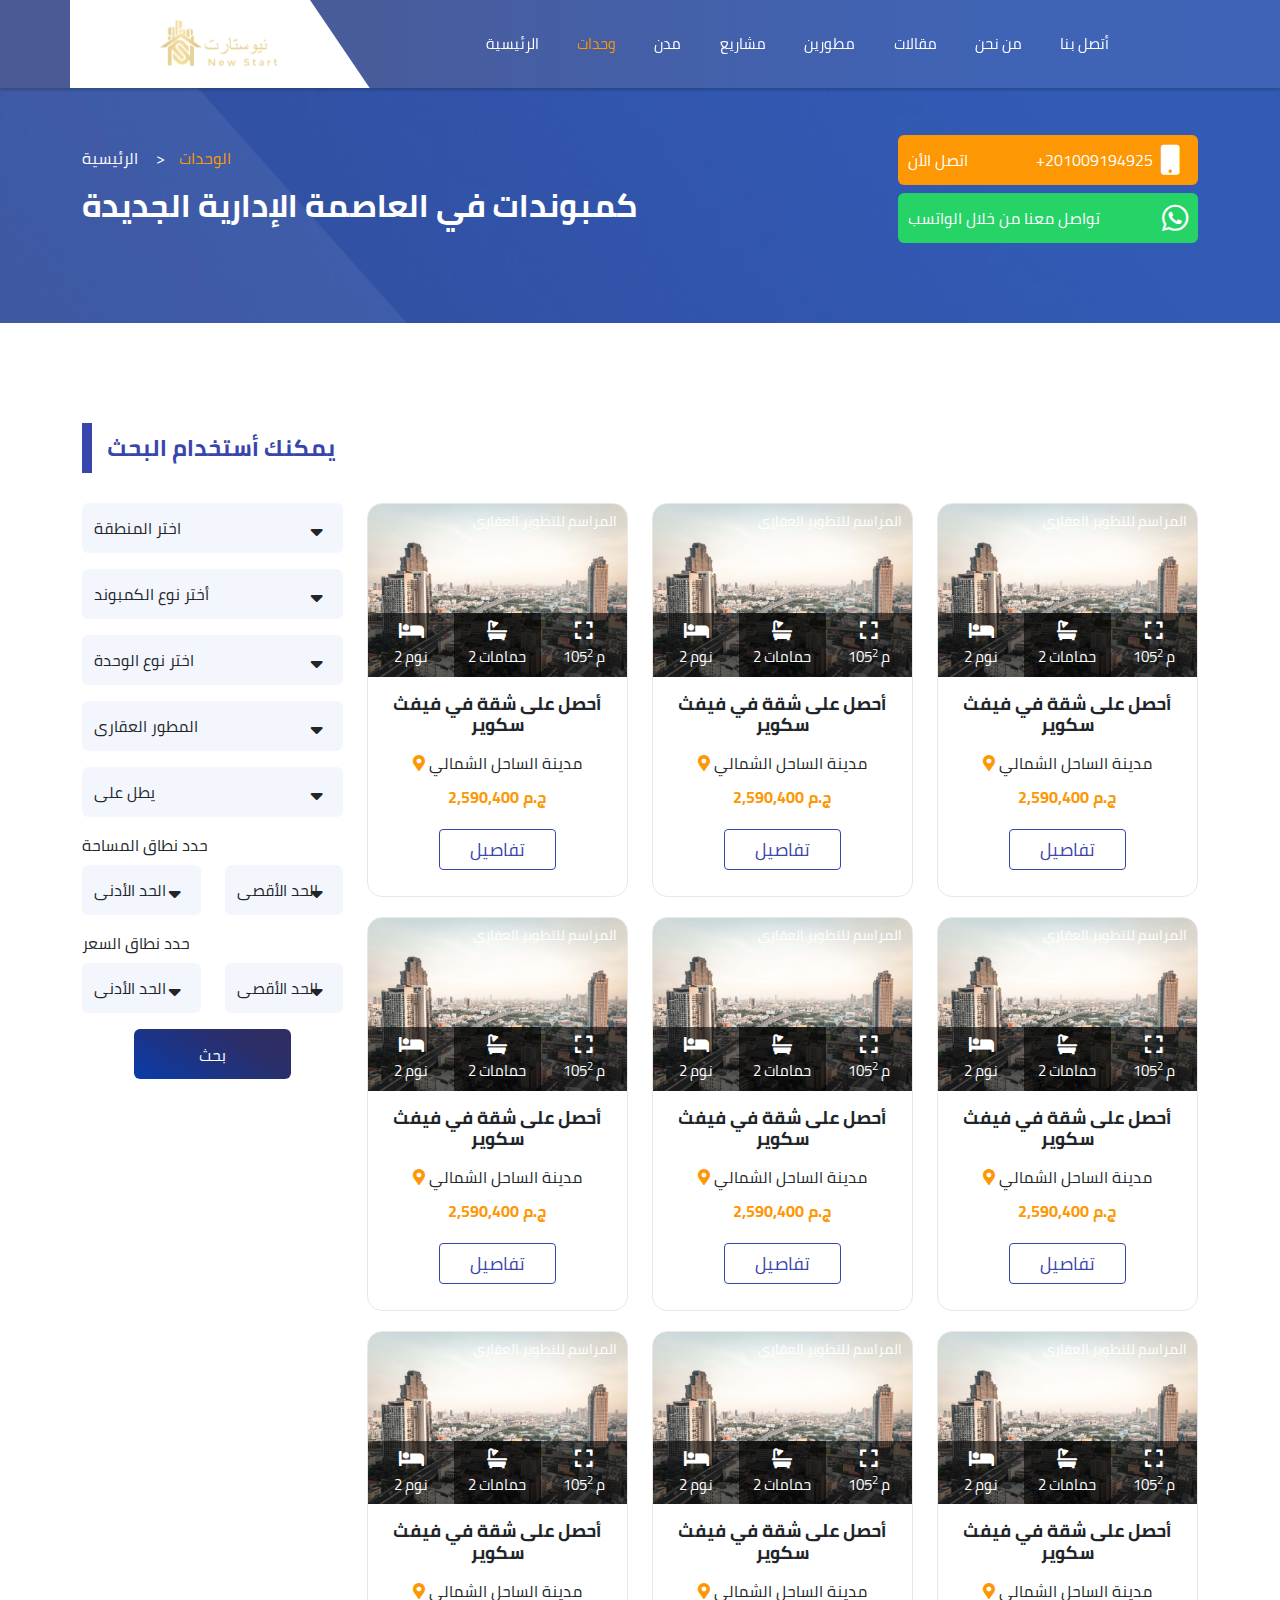
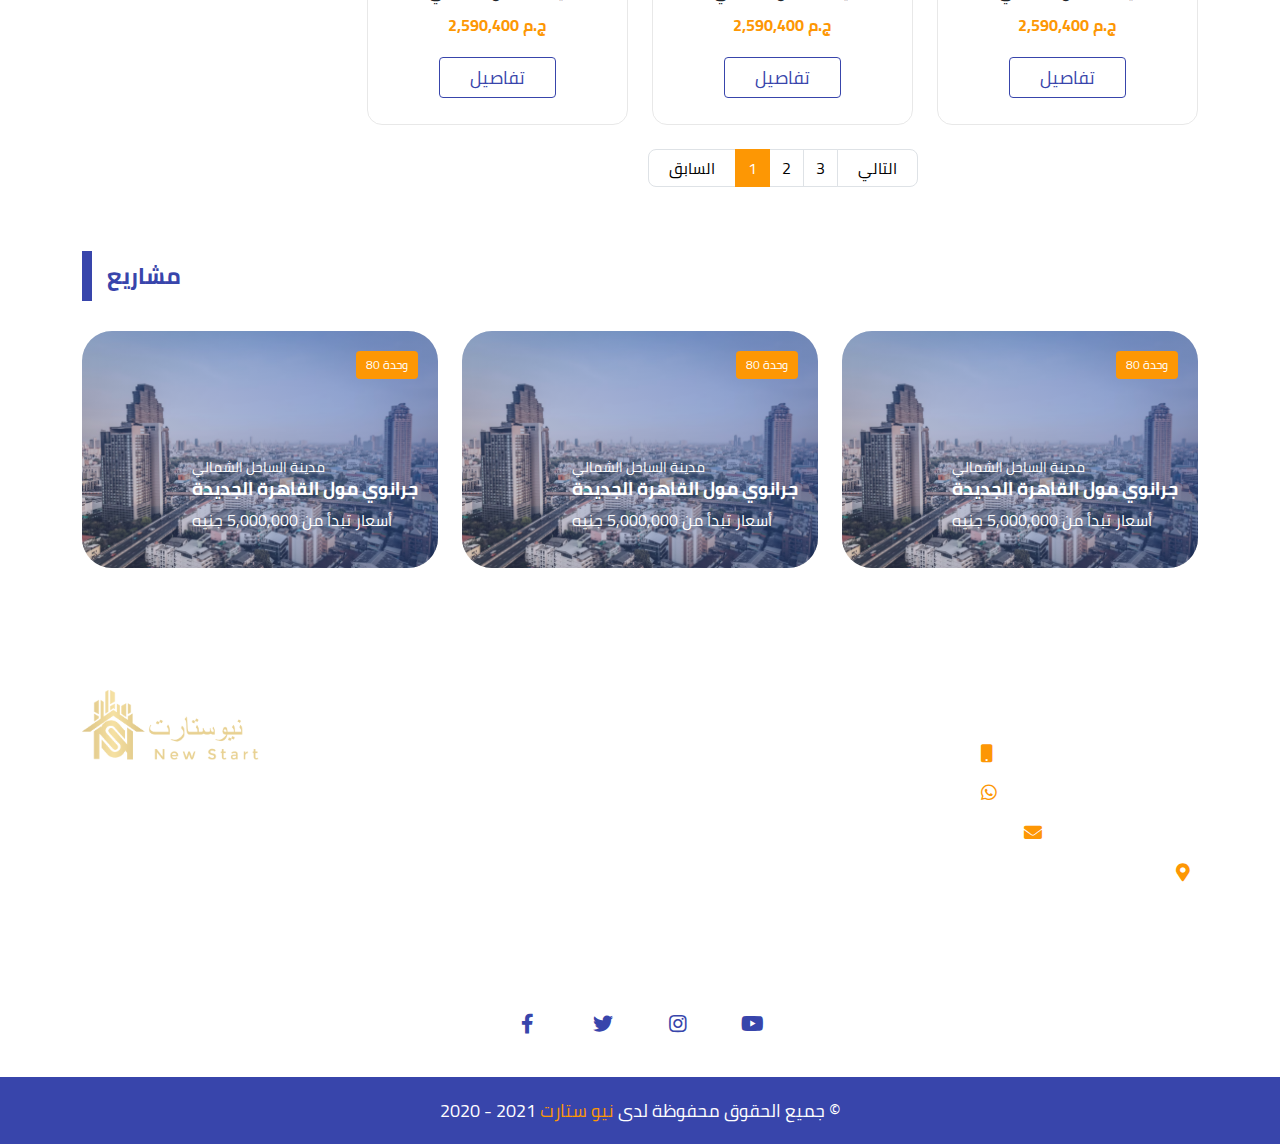
<file: housing-units.html>
<!DOCTYPE html>
<html lang="en">
  <head>
    <meta charset="UTF-8" />
    <meta http-equiv="X-UA-Compatible" content="IE=edge" />
    <meta name="viewport" content="width=device-width, initial-scale=1.0" />
    <title>New Start</title>
    <link rel="stylesheet" href="assets/css/bootstrap.min.css" />
    <link rel="stylesheet" href="assets/css/all.min.css" />
    <link rel="stylesheet" href="assets/css/main.css" />
    <link rel="stylesheet" href="assets/css/mainEn.css" />
  </head>
  <body>
    <div class="toggler-side-contact-us">
      تواصل معنا
      <i class="fas fa-mobile me-1"></i>
    </div>
    <!-- ================================== Header ================================== -->
    <header>
      <nav class="navbar navbar-expand-lg navbar-light bg-light">
        <div class="container">
          <a class="navbar-brand text-center" href="index.html">
            <img src="assets/images/logo.png" alt="logo" />
          </a>
          <button
            class="navbar-toggler"
            type="button"
            data-bs-toggle="collapse"
            data-bs-target="#navbarSupportedContent"
            aria-controls="navbarSupportedContent"
            aria-expanded="false"
            aria-label="Toggle navigation"
          >
            <span class="navbar-toggler-icon"></span>
          </button>
          <div class="collapse navbar-collapse" id="navbarSupportedContent">
            <ul class="navbar-nav me-auto mb-2 mb-lg-0">
              <li class="nav-item">
                <a class="nav-link" aria-current="page" href="index.html"
                  >الرئيسية</a
                >
              </li>
              <li class="nav-item">
                <a class="nav-link active" href="housing-units.html">وحدات</a>
              </li>
              <li class="nav-item">
                <a class="nav-link" href="cities.html">مدن</a>
              </li>
              <li class="nav-item">
                <a class="nav-link" href="projects.html">مشاريع</a>
              </li>
              <li class="nav-item">
                <a class="nav-link" href="developers.html">مطورين</a>
              </li>
              <li class="nav-item">
                <a class="nav-link" href="blogs.html">مقالات</a>
              </li>
              <li class="nav-item">
                <a class="nav-link" href="about-us.html">من نحن</a>
              </li>
              <li class="nav-item">
                <a class="nav-link" href="contact-us-page.html">أتصل بنا</a>
              </li>
            </ul>
          </div>
        </div>
      </nav>
    </header>
    <!-- ================================== Breadcrumb ================================== -->
    <nav
      class="breadcrumb-content"
      style="--bs-breadcrumb-divider: '>'"
      aria-label="breadcrumb"
    >
      <div class="overlay">
        <img src="assets/images/breadcrumb-overlay.png" alt="" />
      </div>
      <div class="container">
        <div class="head d-flex align-items-center justify-content-between">
          <div>
            <ol class="breadcrumb">
              <li class="breadcrumb-item"><a href="#">الرئيسية</a></li>
              <li class="breadcrumb-item active" aria-current="page">
                الوحدات
              </li>
            </ol>
            <h2>كمبوندات في العاصمة الإدارية الجديدة</h2>
          </div>
          <div class="contact-us">
            <a
              href="tel: +201009194925"
              class="d-flex align-items-center justify-content-between mb-2"
            >
              اتصل الأن
              <span class="d-flex align-items-center">
                +201009194925
                <i class="fas fa-mobile me-2"></i>
              </span>
            </a>
            <a
              href="#"
              class="d-flex align-items-center justify-content-between"
            >
              تواصل معنا من خلال الواتسب

              <i class="fab fa-whatsapp"></i>
            </a>
          </div>
        </div>
      </div>
    </nav>
    <!-- ================================== < Content > ================================== -->
    <section class="housing-units mb-5">
      <div class="container">
        <h2 class="section-title_v2">يمكنك أستخدام البحث</h2>
        <div class="row mb-5">
          <div class="col-lg-3 mb-5">
            <form action="">
              <!-- Choose Region -->
              <div class="form-item mb-3">
                <select
                  class="form-select light"
                  name="region"
                  id="region"
                  aria-label="Default select example"
                  required
                >
                  <option value="" disabled selected>اختر المنطقة</option>
                  <option value="1">منطقة 1</option>
                  <option value="2">منطقة 2</option>
                </select>

                <i class="fas fa-sort-down fa-lg"></i>
              </div>
              <!-- Choose the type of compound -->
              <div class="form-item mb-3">
                <select
                  class="form-select light"
                  name="compound-type"
                  id="compound-type"
                  aria-label="Default select example"
                  required
                >
                  <option value="" disabled selected>أختر نوع الكمبوند</option>
                  <option value="1">كمبوند 1</option>
                  <option value="2">كمبوند 2</option>
                </select>

                <i class="fas fa-sort-down fa-lg"></i>
              </div>
              <!-- Choose unit type -->
              <div class="form-item mb-3">
                <select
                  class="form-select light"
                  name="unit-type"
                  id="unit-type"
                  aria-label="Default select example"
                  required
                >
                  <option value="" disabled selected>اختر نوع الوحدة</option>
                  <option value="1">الوحدة 1</option>
                  <option value="2">الوحدة 2</option>
                </select>

                <i class="fas fa-sort-down fa-lg"></i>
              </div>
              <!-- real estate developer -->
              <div class="form-item mb-3">
                <select
                  class="form-select light"
                  name="estate-developer"
                  id="estate-developer"
                  aria-label="Default select example"
                  required
                >
                  <option value="" disabled selected>المطور العقاري</option>
                  <option value="1">مطور 1</option>
                  <option value="2">مطور 2</option>
                </select>

                <i class="fas fa-sort-down fa-lg"></i>
              </div>
              <!-- overlooking -->
              <div class="form-item mb-3">
                <select
                  class="form-select light"
                  name="overlooking"
                  id="overlooking"
                  aria-label="Default select example"
                  required
                >
                  <option value="" disabled selected>يطل على</option>
                  <option value="1">منطقة 1</option>
                  <option value="2">منطقة 2</option>
                </select>

                <i class="fas fa-sort-down fa-lg"></i>
              </div>

              <!-- Area Range -->
              <div class="row">
                <span class="mb-2">حدد نطاق المساحة</span>
                <div class="col-xl-6">
                  <!-- minimum -->
                  <div class="form-item mb-3">
                    <select
                      class="form-select light"
                      name="area-minimum"
                      id="area-minimum"
                      aria-label="Default select example"
                      required
                    >
                      <option value="" disabled selected>الحد الأدنى</option>
                      <option value="1">1</option>
                      <option value="2">2</option>
                    </select>

                    <i class="fas fa-sort-down fa-lg"></i>
                  </div>
                </div>
                <div class="col-xl-6">
                  <!-- maximum -->
                  <div class="form-item mb-3">
                    <select
                      class="form-select light"
                      name="area-maximum"
                      id="area-maximum"
                      aria-label="Default select example"
                      required
                    >
                      <option value="" disabled selected>الحد الأقصى</option>
                      <option value="1">1</option>
                      <option value="2">2</option>
                    </select>

                    <i class="fas fa-sort-down fa-lg"></i>
                  </div>
                </div>
              </div>

              <!-- Price Range -->
              <div class="row">
                <span class="mb-2">حدد نطاق السعر</span>
                <div class="col-xl-6">
                  <!-- minimum -->
                  <div class="form-item mb-3">
                    <select
                      class="form-select light"
                      name="price-minimum"
                      id="price-minimum"
                      aria-label="Default select example"
                      required
                    >
                      <option value="" disabled selected>الحد الأدنى</option>
                      <option value="1">1</option>
                      <option value="2">2</option>
                    </select>

                    <i class="fas fa-sort-down fa-lg"></i>
                  </div>
                </div>
                <div class="col-xl-6">
                  <!-- maximum -->
                  <div class="form-item mb-3">
                    <select
                      class="form-select light"
                      name="price-maximum"
                      id="price-maximum"
                      aria-label="Default select example"
                      required
                    >
                      <option value="" disabled selected>الحد الأقصى</option>
                      <option value="1">1</option>
                      <option value="2">2</option>
                    </select>

                    <i class="fas fa-sort-down fa-lg"></i>
                  </div>
                </div>
              </div>

              <!-- Submit & Search -->
              <div class="d-flex align-items-center justify-content-center">
                <button
                  class="button button-blue"
                  type="submit"
                  style="width: 60%"
                >
                  بحث
                </button>
              </div>
            </form>
          </div>
          <div class="col-lg-9">
            <div class="row" style="gap: 20px 0">
              <div class="col-xl-4 col-md-6">
                <div class="card_v4">
                  <div class="card-img">
                    <img
                      class="card-img-top"
                      src="assets/images/Image 1.png"
                      alt="image"
                    />
                    <span class="card-label">المراسم للتطوير العقاري</span>
                    <div class="card-details">
                      <span class="details-item">
                        <i class="fas fa-bed"></i>
                        2 نوم
                      </span>
                      <span class="details-item">
                        <i class="fas fa-bath"></i>
                        2 حمامات
                      </span>
                      <span class="details-item">
                        <i class="fas fa-expand"></i>
                        <span>105م <sup>2</sup></span>
                      </span>
                    </div>
                  </div>
                  <div class="card-body text-center">
                    <h4 class="card-title">أحصل على شقة في فيفث سكوير</h4>
                    <span class="card-location">
                      <i class="fas fa-map-marker-alt"></i>
                      مدينة الساحل الشمالي
                    </span>
                    <span class="card-price"> 2,590,400 ج.م </span>
                    <a href="housing-units-details.html" class="card-link"
                      >تفاصيل</a
                    >
                  </div>
                </div>
              </div>
              <div class="col-xl-4 col-md-6">
                <div class="card_v4">
                  <div class="card-img">
                    <img
                      class="card-img-top"
                      src="assets/images/Image 1.png"
                      alt="image"
                    />
                    <span class="card-label">المراسم للتطوير العقاري</span>
                    <div class="card-details">
                      <span class="details-item">
                        <i class="fas fa-bed"></i>
                        2 نوم
                      </span>
                      <span class="details-item">
                        <i class="fas fa-bath"></i>
                        2 حمامات
                      </span>
                      <span class="details-item">
                        <i class="fas fa-expand"></i>
                        <span>105م <sup>2</sup></span>
                      </span>
                    </div>
                  </div>
                  <div class="card-body text-center">
                    <h4 class="card-title">أحصل على شقة في فيفث سكوير</h4>
                    <span class="card-location">
                      <i class="fas fa-map-marker-alt"></i>
                      مدينة الساحل الشمالي
                    </span>
                    <span class="card-price"> 2,590,400 ج.م </span>
                    <a href="housing-units-details.html" class="card-link"
                      >تفاصيل</a
                    >
                  </div>
                </div>
              </div>
              <div class="col-xl-4 col-md-6">
                <div class="card_v4">
                  <div class="card-img">
                    <img
                      class="card-img-top"
                      src="assets/images/Image 1.png"
                      alt="image"
                    />
                    <span class="card-label">المراسم للتطوير العقاري</span>
                    <div class="card-details">
                      <span class="details-item">
                        <i class="fas fa-bed"></i>
                        2 نوم
                      </span>
                      <span class="details-item">
                        <i class="fas fa-bath"></i>
                        2 حمامات
                      </span>
                      <span class="details-item">
                        <i class="fas fa-expand"></i>
                        <span>105م <sup>2</sup></span>
                      </span>
                    </div>
                  </div>
                  <div class="card-body text-center">
                    <h4 class="card-title">أحصل على شقة في فيفث سكوير</h4>
                    <span class="card-location">
                      <i class="fas fa-map-marker-alt"></i>
                      مدينة الساحل الشمالي
                    </span>
                    <span class="card-price"> 2,590,400 ج.م </span>
                    <a href="housing-units-details.html" class="card-link"
                      >تفاصيل</a
                    >
                  </div>
                </div>
              </div>
              <div class="col-xl-4 col-md-6">
                <div class="card_v4">
                  <div class="card-img">
                    <img
                      class="card-img-top"
                      src="assets/images/Image 1.png"
                      alt="image"
                    />
                    <span class="card-label">المراسم للتطوير العقاري</span>
                    <div class="card-details">
                      <span class="details-item">
                        <i class="fas fa-bed"></i>
                        2 نوم
                      </span>
                      <span class="details-item">
                        <i class="fas fa-bath"></i>
                        2 حمامات
                      </span>
                      <span class="details-item">
                        <i class="fas fa-expand"></i>
                        <span>105م <sup>2</sup></span>
                      </span>
                    </div>
                  </div>
                  <div class="card-body text-center">
                    <h4 class="card-title">أحصل على شقة في فيفث سكوير</h4>
                    <span class="card-location">
                      <i class="fas fa-map-marker-alt"></i>
                      مدينة الساحل الشمالي
                    </span>
                    <span class="card-price"> 2,590,400 ج.م </span>
                    <a href="housing-units-details.html" class="card-link"
                      >تفاصيل</a
                    >
                  </div>
                </div>
              </div>
              <div class="col-xl-4 col-md-6">
                <div class="card_v4">
                  <div class="card-img">
                    <img
                      class="card-img-top"
                      src="assets/images/Image 1.png"
                      alt="image"
                    />
                    <span class="card-label">المراسم للتطوير العقاري</span>
                    <div class="card-details">
                      <span class="details-item">
                        <i class="fas fa-bed"></i>
                        2 نوم
                      </span>
                      <span class="details-item">
                        <i class="fas fa-bath"></i>
                        2 حمامات
                      </span>
                      <span class="details-item">
                        <i class="fas fa-expand"></i>
                        <span>105م <sup>2</sup></span>
                      </span>
                    </div>
                  </div>
                  <div class="card-body text-center">
                    <h4 class="card-title">أحصل على شقة في فيفث سكوير</h4>
                    <span class="card-location">
                      <i class="fas fa-map-marker-alt"></i>
                      مدينة الساحل الشمالي
                    </span>
                    <span class="card-price"> 2,590,400 ج.م </span>
                    <a href="housing-units-details.html" class="card-link"
                      >تفاصيل</a
                    >
                  </div>
                </div>
              </div>
              <div class="col-xl-4 col-md-6">
                <div class="card_v4">
                  <div class="card-img">
                    <img
                      class="card-img-top"
                      src="assets/images/Image 1.png"
                      alt="image"
                    />
                    <span class="card-label">المراسم للتطوير العقاري</span>
                    <div class="card-details">
                      <span class="details-item">
                        <i class="fas fa-bed"></i>
                        2 نوم
                      </span>
                      <span class="details-item">
                        <i class="fas fa-bath"></i>
                        2 حمامات
                      </span>
                      <span class="details-item">
                        <i class="fas fa-expand"></i>
                        <span>105م <sup>2</sup></span>
                      </span>
                    </div>
                  </div>
                  <div class="card-body text-center">
                    <h4 class="card-title">أحصل على شقة في فيفث سكوير</h4>
                    <span class="card-location">
                      <i class="fas fa-map-marker-alt"></i>
                      مدينة الساحل الشمالي
                    </span>
                    <span class="card-price"> 2,590,400 ج.م </span>
                    <a href="housing-units-details.html" class="card-link"
                      >تفاصيل</a
                    >
                  </div>
                </div>
              </div>
              <div class="col-xl-4 col-md-6">
                <div class="card_v4">
                  <div class="card-img">
                    <img
                      class="card-img-top"
                      src="assets/images/Image 1.png"
                      alt="image"
                    />
                    <span class="card-label">المراسم للتطوير العقاري</span>
                    <div class="card-details">
                      <span class="details-item">
                        <i class="fas fa-bed"></i>
                        2 نوم
                      </span>
                      <span class="details-item">
                        <i class="fas fa-bath"></i>
                        2 حمامات
                      </span>
                      <span class="details-item">
                        <i class="fas fa-expand"></i>
                        <span>105م <sup>2</sup></span>
                      </span>
                    </div>
                  </div>
                  <div class="card-body text-center">
                    <h4 class="card-title">أحصل على شقة في فيفث سكوير</h4>
                    <span class="card-location">
                      <i class="fas fa-map-marker-alt"></i>
                      مدينة الساحل الشمالي
                    </span>
                    <span class="card-price"> 2,590,400 ج.م </span>
                    <a href="housing-units-details.html" class="card-link"
                      >تفاصيل</a
                    >
                  </div>
                </div>
              </div>
              <div class="col-xl-4 col-md-6">
                <div class="card_v4">
                  <div class="card-img">
                    <img
                      class="card-img-top"
                      src="assets/images/Image 1.png"
                      alt="image"
                    />
                    <span class="card-label">المراسم للتطوير العقاري</span>
                    <div class="card-details">
                      <span class="details-item">
                        <i class="fas fa-bed"></i>
                        2 نوم
                      </span>
                      <span class="details-item">
                        <i class="fas fa-bath"></i>
                        2 حمامات
                      </span>
                      <span class="details-item">
                        <i class="fas fa-expand"></i>
                        <span>105م <sup>2</sup></span>
                      </span>
                    </div>
                  </div>
                  <div class="card-body text-center">
                    <h4 class="card-title">أحصل على شقة في فيفث سكوير</h4>
                    <span class="card-location">
                      <i class="fas fa-map-marker-alt"></i>
                      مدينة الساحل الشمالي
                    </span>
                    <span class="card-price"> 2,590,400 ج.م </span>
                    <a href="housing-units-details.html" class="card-link"
                      >تفاصيل</a
                    >
                  </div>
                </div>
              </div>
              <div class="col-xl-4 col-md-6">
                <div class="card_v4">
                  <div class="card-img">
                    <img
                      class="card-img-top"
                      src="assets/images/Image 1.png"
                      alt="image"
                    />
                    <span class="card-label">المراسم للتطوير العقاري</span>
                    <div class="card-details">
                      <span class="details-item">
                        <i class="fas fa-bed"></i>
                        2 نوم
                      </span>
                      <span class="details-item">
                        <i class="fas fa-bath"></i>
                        2 حمامات
                      </span>
                      <span class="details-item">
                        <i class="fas fa-expand"></i>
                        <span>105م <sup>2</sup></span>
                      </span>
                    </div>
                  </div>
                  <div class="card-body text-center">
                    <h4 class="card-title">أحصل على شقة في فيفث سكوير</h4>
                    <span class="card-location">
                      <i class="fas fa-map-marker-alt"></i>
                      مدينة الساحل الشمالي
                    </span>
                    <span class="card-price"> 2,590,400 ج.م </span>
                    <a href="housing-units-details.html" class="card-link"
                      >تفاصيل</a
                    >
                  </div>
                </div>
              </div>
            </div>

            <div class="d-flex align-items-center justify-content-center">
              <nav aria-label="Page navigation example ">
                <ul class="pagination mt-4 p-0">
                  <li class="page-item">
                    <a class="page-link" href="#">السابق</a>
                  </li>
                  <li class="page-item active">
                    <a class="page-link" href="#">1</a>
                  </li>
                  <li class="page-item"><a class="page-link" href="#">2</a></li>
                  <li class="page-item"><a class="page-link" href="#">3</a></li>
                  <li class="page-item">
                    <a class="page-link" href="#">التالي</a>
                  </li>
                </ul>
              </nav>
            </div>
          </div>
        </div>

        <h2 class="section-title_v2">مشاريع</h2>
        <div class="row">
          <div class="col-lg-4 mb-4">
            <a href="#" class="card_v2 card_v2-sm">
              <span class="units-count">80 وحدة</span>
              <div class="overlay"></div>
              <img src="assets/images/Image 1.png" alt="" />
              <div class="card-details">
                <span class="city-name">مدينة الساحل الشمالي</span>
                <h3 class="card-title">جرانوي مول القاهرة الجديدة</h3>
                <p class="city-price">أسعار تبدأ من 5,000,000 جنيه</p>
              </div>
            </a>
          </div>
          <div class="col-lg-4 mb-4">
            <a href="#" class="card_v2 card_v2-sm">
              <span class="units-count">80 وحدة</span>
              <div class="overlay"></div>
              <img src="assets/images/Image 1.png" alt="" />
              <div class="card-details">
                <span class="city-name">مدينة الساحل الشمالي</span>
                <h3 class="card-title">جرانوي مول القاهرة الجديدة</h3>
                <p class="city-price">أسعار تبدأ من 5,000,000 جنيه</p>
              </div>
            </a>
          </div>
          <div class="col-lg-4 mb-4">
            <a href="#" class="card_v2 card_v2-sm">
              <span class="units-count">80 وحدة</span>
              <div class="overlay"></div>
              <img src="assets/images/Image 1.png" alt="" />
              <div class="card-details">
                <span class="city-name">مدينة الساحل الشمالي</span>
                <h3 class="card-title">جرانوي مول القاهرة الجديدة</h3>
                <p class="city-price">أسعار تبدأ من 5,000,000 جنيه</p>
              </div>
            </a>
          </div>
        </div>
      </div>
    </section>
    <!-- ================================== </ Content > ================================== -->
    <!-- ================================== Footer ================================== -->
    <footer>
      <div class="container">
        <div class="footer-content-top">
          <div class="logo">
            <img src="assets/images/logo.png" alt="logo" />
            <p class="desc">
              نحن نعيد تصور كيفية الشراء والبيع والإيجار أصبح من السهل الأن
              الوصول الى مكان تحبه لذلك دعونا نفعل هذا معا
            </p>
          </div>

          <div class="quick-links">
            <h5>روابط سريعة</h5>
            <ul class="list-unstyled p-0 m-0">
              <li>
                <a href="#">الرئيسية</a>
              </li>
              <li>
                <a href="#">مشاريع</a>
              </li>
              <li>
                <a href="#">من نحن</a>
              </li>
              <li>
                <a href="#">وحدات</a>
              </li>
              <li>
                <a href="#">مطورين</a>
              </li>
              <li>
                <a href="#">اتصل بنا</a>
              </li>
              <li>
                <a href="#">مدن</a>
              </li>
              <li>
                <a href="#">مقالات</a>
              </li>
              <li>
                <a href="#">سياسة الخصوصية</a>
              </li>
            </ul>
          </div>

          <div class="f-contact-us">
            <h5>اتصل بنا</h5>
            <ul class="list-unstyled p-0 m-0">
              <li>
                +201009194925
                <i class="fas fa-mobile me-2"></i>
              </li>
              <li>
                +201009194925
                <i class="fab fa-whatsapp me-2"></i>
              </li>
              <li>
                Domain@domain.com
                <i class="fas fa-envelope me-2"></i>
              </li>
              <li class="d-flex align-items-baseline">
                Unnamed Road, Mansoura Qism 2, El Mansoura, Dakahlia Governorate
                <i class="fas fa-map-marker-alt me-2"></i>
              </li>
            </ul>
          </div>
        </div>

        <ul class="footer-social list-unstyled p-0 m-0">
          <li>
            <a href="#">
              <i class="fab fa-facebook-f"></i>
            </a>
          </li>
          <li>
            <a href="#">
              <i class="fab fa-twitter"></i>
            </a>
          </li>
          <li>
            <a href="#">
              <i class="fab fa-instagram"></i>
            </a>
          </li>
          <li>
            <a href="#">
              <i class="fab fa-youtube"></i>
            </a>
          </li>
        </ul>
      </div>
      <p class="footer-content-bottom">
        جميع الحقوق محفوظة لدى
        <a href="#">نيو ستارت</a>

        2021 - 2020 &copy;
      </p>
    </footer>
    <script src="assets/js/bootstrap.min.js"></script>
    <script src="assets/js/main.js"></script>
  </body>
</html>
</file>
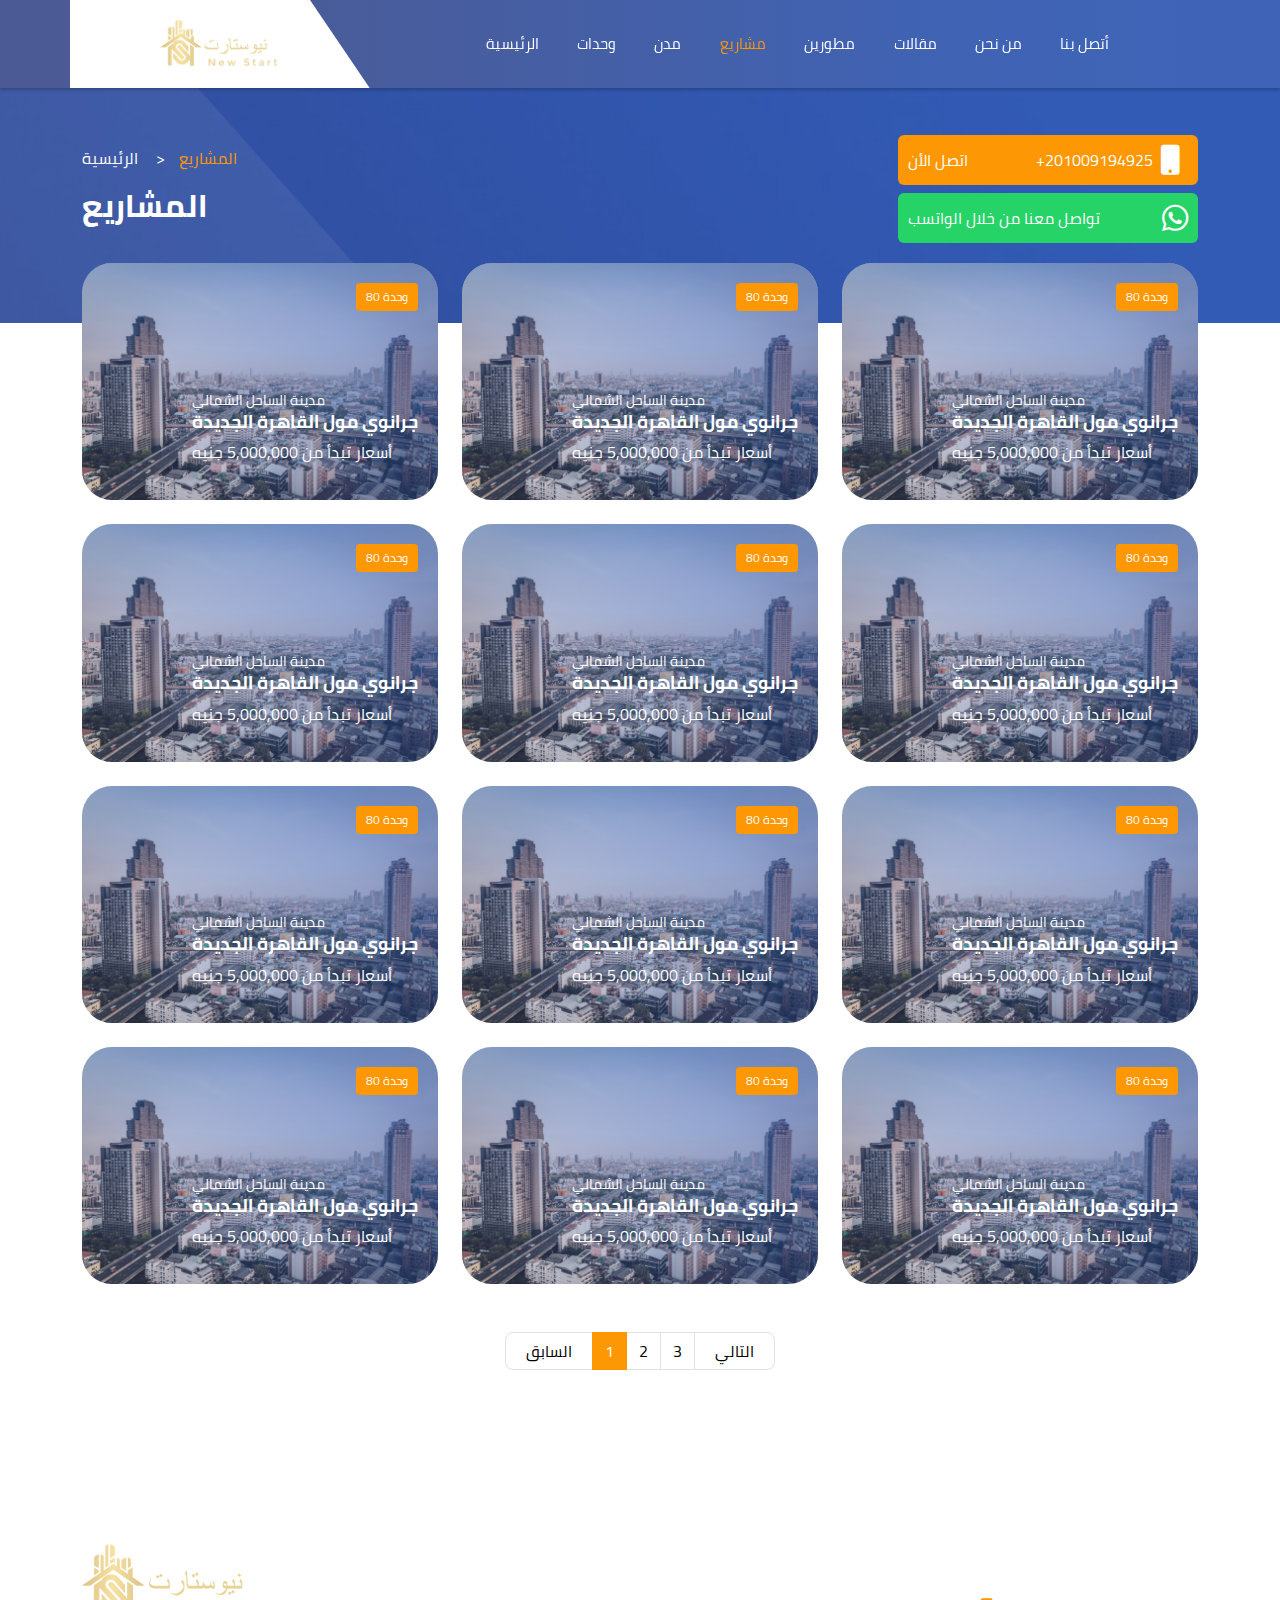
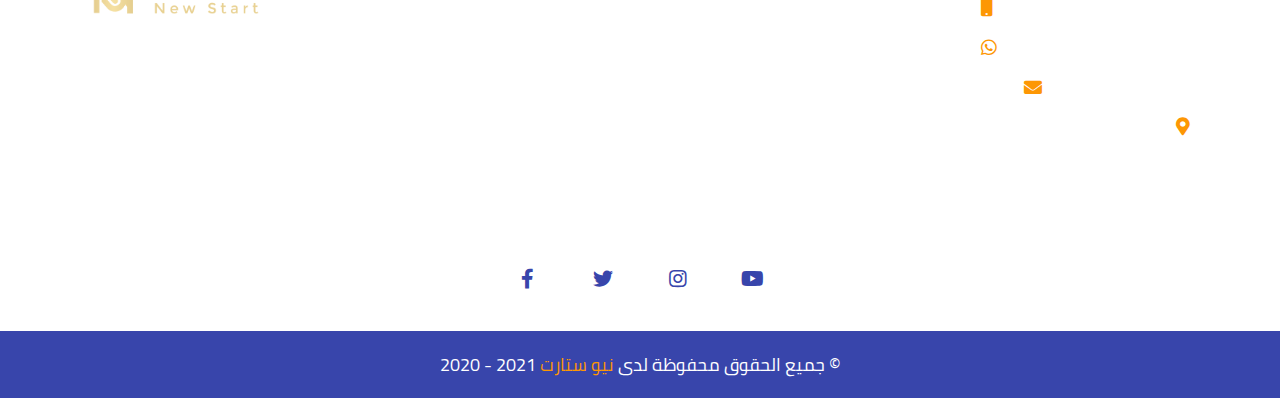
<file: projects.html>
<!DOCTYPE html>
<html lang="en">
  <head>
    <meta charset="UTF-8" />
    <meta http-equiv="X-UA-Compatible" content="IE=edge" />
    <meta name="viewport" content="width=device-width, initial-scale=1.0" />
    <title>New Start</title>
    <link rel="stylesheet" href="assets/css/bootstrap.min.css" />
    <link rel="stylesheet" href="assets/css/all.min.css" />
    <link rel="stylesheet" href="assets/css/main.css" />
    <link rel="stylesheet" href="assets/css/mainEn.css" />
  </head>
  <body>
    <div class="toggler-side-contact-us">
      تواصل معنا
      <i class="fas fa-mobile me-1"></i>
    </div>

    <!-- ================================== Header ================================== -->
    <header>
      <nav class="navbar navbar-expand-lg navbar-light bg-light">
        <div class="container">
          <a class="navbar-brand text-center" href="index.html">
            <img src="assets/images/logo.png" alt="logo" />
          </a>
          <button
            class="navbar-toggler"
            type="button"
            data-bs-toggle="collapse"
            data-bs-target="#navbarSupportedContent"
            aria-controls="navbarSupportedContent"
            aria-expanded="false"
            aria-label="Toggle navigation"
          >
            <span class="navbar-toggler-icon"></span>
          </button>
          <div class="collapse navbar-collapse" id="navbarSupportedContent">
            <ul class="navbar-nav me-auto mb-2 mb-lg-0">
              <li class="nav-item">
                <a class="nav-link" aria-current="page" href="index.html"
                  >الرئيسية</a
                >
              </li>
              <li class="nav-item">
                <a class="nav-link" href="housing-units.html">وحدات</a>
              </li>
              <li class="nav-item">
                <a class="nav-link" href="cities.html">مدن</a>
              </li>
              <li class="nav-item">
                <a class="nav-link active" href="projects.html">مشاريع</a>
              </li>
              <li class="nav-item">
                <a class="nav-link" href="developers.html">مطورين</a>
              </li>
              <li class="nav-item">
                <a class="nav-link" href="blogs.html">مقالات</a>
              </li>
              <li class="nav-item">
                <a class="nav-link" href="about-us.html">من نحن</a>
              </li>
              <li class="nav-item">
                <a class="nav-link" href="contact-us-page.html">أتصل بنا</a>
              </li>
            </ul>
          </div>
        </div>
      </nav>
    </header>
    <!-- ================================== Breadcrumb ================================== -->
    <nav
      class="breadcrumb-content"
      style="--bs-breadcrumb-divider: '>'"
      aria-label="breadcrumb"
    >
      <div class="overlay">
        <img src="assets/images/breadcrumb-overlay.png" alt="" />
      </div>
      <div class="container">
        <div class="head d-flex align-items-center justify-content-between">
          <div>
            <ol class="breadcrumb">
              <li class="breadcrumb-item"><a href="#">الرئيسية</a></li>
              <li class="breadcrumb-item active" aria-current="page">
                المشاريع
              </li>
            </ol>
            <h2>المشاريع</h2>
          </div>
          <div class="contact-us">
            <a
              href="tel: +201009194925"
              class="d-flex align-items-center justify-content-between mb-2"
            >
              اتصل الأن
              <span class="d-flex align-items-center">
                +201009194925
                <i class="fas fa-mobile me-2"></i>
              </span>
            </a>
            <a
              href="#"
              class="d-flex align-items-center justify-content-between"
            >
              تواصل معنا من خلال الواتسب

              <i class="fab fa-whatsapp"></i>
            </a>
          </div>
        </div>
      </div>
    </nav>
    <!-- ================================== < Content > ================================== -->
    <section class="projects section-top mb-5">
      <div class="container">
        <div class="row">
          <div class="col-lg-4 mb-4">
            <a href="#" class="card_v2 card_v2-sm">
              <span class="units-count">80 وحدة</span>
              <div class="overlay"></div>
              <img src="assets/images/Image 1.png" alt="" />
              <div class="card-details">
                <span class="city-name">مدينة الساحل الشمالي</span>
                <h3 class="card-title">جرانوي مول القاهرة الجديدة</h3>
                <p class="city-price">أسعار تبدأ من 5,000,000 جنيه</p>
              </div>
            </a>
          </div>
          <div class="col-lg-4 mb-4">
            <a href="#" class="card_v2 card_v2-sm">
              <span class="units-count">80 وحدة</span>
              <div class="overlay"></div>
              <img src="assets/images/Image 1.png" alt="" />
              <div class="card-details">
                <span class="city-name">مدينة الساحل الشمالي</span>
                <h3 class="card-title">جرانوي مول القاهرة الجديدة</h3>
                <p class="city-price">أسعار تبدأ من 5,000,000 جنيه</p>
              </div>
            </a>
          </div>
          <div class="col-lg-4 mb-4">
            <a href="#" class="card_v2 card_v2-sm">
              <span class="units-count">80 وحدة</span>
              <div class="overlay"></div>
              <img src="assets/images/Image 1.png" alt="" />
              <div class="card-details">
                <span class="city-name">مدينة الساحل الشمالي</span>
                <h3 class="card-title">جرانوي مول القاهرة الجديدة</h3>
                <p class="city-price">أسعار تبدأ من 5,000,000 جنيه</p>
              </div>
            </a>
          </div>
          <div class="col-lg-4 mb-4">
            <a href="#" class="card_v2 card_v2-sm">
              <span class="units-count">80 وحدة</span>
              <div class="overlay"></div>
              <img src="assets/images/Image 1.png" alt="" />
              <div class="card-details">
                <span class="city-name">مدينة الساحل الشمالي</span>
                <h3 class="card-title">جرانوي مول القاهرة الجديدة</h3>
                <p class="city-price">أسعار تبدأ من 5,000,000 جنيه</p>
              </div>
            </a>
          </div>
          <div class="col-lg-4 mb-4">
            <a href="#" class="card_v2 card_v2-sm">
              <span class="units-count">80 وحدة</span>
              <div class="overlay"></div>
              <img src="assets/images/Image 1.png" alt="" />
              <div class="card-details">
                <span class="city-name">مدينة الساحل الشمالي</span>
                <h3 class="card-title">جرانوي مول القاهرة الجديدة</h3>
                <p class="city-price">أسعار تبدأ من 5,000,000 جنيه</p>
              </div>
            </a>
          </div>
          <div class="col-lg-4 mb-4">
            <a href="#" class="card_v2 card_v2-sm">
              <span class="units-count">80 وحدة</span>
              <div class="overlay"></div>
              <img src="assets/images/Image 1.png" alt="" />
              <div class="card-details">
                <span class="city-name">مدينة الساحل الشمالي</span>
                <h3 class="card-title">جرانوي مول القاهرة الجديدة</h3>
                <p class="city-price">أسعار تبدأ من 5,000,000 جنيه</p>
              </div>
            </a>
          </div>
          <div class="col-lg-4 mb-4">
            <a href="#" class="card_v2 card_v2-sm">
              <span class="units-count">80 وحدة</span>
              <div class="overlay"></div>
              <img src="assets/images/Image 1.png" alt="" />
              <div class="card-details">
                <span class="city-name">مدينة الساحل الشمالي</span>
                <h3 class="card-title">جرانوي مول القاهرة الجديدة</h3>
                <p class="city-price">أسعار تبدأ من 5,000,000 جنيه</p>
              </div>
            </a>
          </div>
          <div class="col-lg-4 mb-4">
            <a href="#" class="card_v2 card_v2-sm">
              <span class="units-count">80 وحدة</span>
              <div class="overlay"></div>
              <img src="assets/images/Image 1.png" alt="" />
              <div class="card-details">
                <span class="city-name">مدينة الساحل الشمالي</span>
                <h3 class="card-title">جرانوي مول القاهرة الجديدة</h3>
                <p class="city-price">أسعار تبدأ من 5,000,000 جنيه</p>
              </div>
            </a>
          </div>
          <div class="col-lg-4 mb-4">
            <a href="#" class="card_v2 card_v2-sm">
              <span class="units-count">80 وحدة</span>
              <div class="overlay"></div>
              <img src="assets/images/Image 1.png" alt="" />
              <div class="card-details">
                <span class="city-name">مدينة الساحل الشمالي</span>
                <h3 class="card-title">جرانوي مول القاهرة الجديدة</h3>
                <p class="city-price">أسعار تبدأ من 5,000,000 جنيه</p>
              </div>
            </a>
          </div>
          <div class="col-lg-4 mb-4">
            <a href="#" class="card_v2 card_v2-sm">
              <span class="units-count">80 وحدة</span>
              <div class="overlay"></div>
              <img src="assets/images/Image 1.png" alt="" />
              <div class="card-details">
                <span class="city-name">مدينة الساحل الشمالي</span>
                <h3 class="card-title">جرانوي مول القاهرة الجديدة</h3>
                <p class="city-price">أسعار تبدأ من 5,000,000 جنيه</p>
              </div>
            </a>
          </div>
          <div class="col-lg-4 mb-4">
            <a href="#" class="card_v2 card_v2-sm">
              <span class="units-count">80 وحدة</span>
              <div class="overlay"></div>
              <img src="assets/images/Image 1.png" alt="" />
              <div class="card-details">
                <span class="city-name">مدينة الساحل الشمالي</span>
                <h3 class="card-title">جرانوي مول القاهرة الجديدة</h3>
                <p class="city-price">أسعار تبدأ من 5,000,000 جنيه</p>
              </div>
            </a>
          </div>
          <div class="col-lg-4 mb-4">
            <a href="#" class="card_v2 card_v2-sm">
              <span class="units-count">80 وحدة</span>
              <div class="overlay"></div>
              <img src="assets/images/Image 1.png" alt="" />
              <div class="card-details">
                <span class="city-name">مدينة الساحل الشمالي</span>
                <h3 class="card-title">جرانوي مول القاهرة الجديدة</h3>
                <p class="city-price">أسعار تبدأ من 5,000,000 جنيه</p>
              </div>
            </a>
          </div>
        </div>
        <div class="d-flex align-items-center justify-content-center">
          <nav aria-label="Page navigation example ">
            <ul class="pagination mt-4 p-0">
              <li class="page-item">
                <a class="page-link" href="#">السابق</a>
              </li>
              <li class="page-item active">
                <a class="page-link" href="#">1</a>
              </li>
              <li class="page-item"><a class="page-link" href="#">2</a></li>
              <li class="page-item"><a class="page-link" href="#">3</a></li>
              <li class="page-item">
                <a class="page-link" href="#">التالي</a>
              </li>
            </ul>
          </nav>
        </div>
      </div>
    </section>
    <!-- ================================== </ Content > ================================== -->
    <!-- ================================== Footer ================================== -->
    <footer>
      <div class="container">
        <div class="footer-content-top">
          <div class="logo">
            <img src="assets/images/logo.png" alt="logo" />
            <p class="desc">
              نحن نعيد تصور كيفية الشراء والبيع والإيجار أصبح من السهل الأن
              الوصول الى مكان تحبه لذلك دعونا نفعل هذا معا
            </p>
          </div>

          <div class="quick-links">
            <h5>روابط سريعة</h5>
            <ul class="list-unstyled p-0 m-0">
              <li>
                <a href="index.html">الرئيسية</a>
              </li>
              <li>
                <a href="">مشاريع</a>
              </li>
              <li>
                <a href="#">من نحن</a>
              </li>
              <li>
                <a href="housing-units.html">وحدات</a>
              </li>
              <li>
                <a href="#">مطورين</a>
              </li>
              <li>
                <a href="#">اتصل بنا</a>
              </li>
              <li>
                <a href="cities.html">مدن</a>
              </li>
              <li>
                <a href="#">مقالات</a>
              </li>
              <li>
                <a href="#">سياسة الخصوصية</a>
              </li>
            </ul>
          </div>

          <div class="f-contact-us">
            <h5>اتصل بنا</h5>
            <ul class="list-unstyled p-0 m-0">
              <li>
                +201009194925
                <i class="fas fa-mobile me-2"></i>
              </li>
              <li>
                +201009194925
                <i class="fab fa-whatsapp me-2"></i>
              </li>
              <li>
                Domain@domain.com
                <i class="fas fa-envelope me-2"></i>
              </li>
              <li class="d-flex align-items-baseline">
                Unnamed Road, Mansoura Qism 2, El Mansoura, Dakahlia Governorate
                <i class="fas fa-map-marker-alt me-2"></i>
              </li>
            </ul>
          </div>
        </div>

        <ul class="footer-social list-unstyled p-0 m-0">
          <li>
            <a href="#">
              <i class="fab fa-facebook-f"></i>
            </a>
          </li>
          <li>
            <a href="#">
              <i class="fab fa-twitter"></i>
            </a>
          </li>
          <li>
            <a href="#">
              <i class="fab fa-instagram"></i>
            </a>
          </li>
          <li>
            <a href="#">
              <i class="fab fa-youtube"></i>
            </a>
          </li>
        </ul>
      </div>
      <p class="footer-content-bottom">
        جميع الحقوق محفوظة لدى
        <a href="#">نيو ستارت</a>

        2021 - 2020 &copy;
      </p>
    </footer>
    <script src="assets/js/bootstrap.min.js"></script>
    <script src="assets/js/main.js"></script>
  </body>
</html>
</file>
<file: assets/css/main.css>
*:not(i) {
  font-family: "Cairo";
  font-weight: normal;
}

input::-webkit-outer-spin-button,
input::-webkit-inner-spin-button {
  -webkit-appearance: none;
          appearance: none;
}

html {
  direction: rtl;
}

body {
  margin-top: 68px;
}

a {
  text-decoration: none;
}

@font-face {
  font-family: "Cairo";
  src: url("../webfonts/Cairo/Cairo-Regular.ttf");
  font-weight: normal;
}

@font-face {
  font-family: "Cairo";
  src: url("../webfonts/Cairo/Cairo-Bold.ttf");
  font-weight: bold;
}

@font-face {
  font-family: "Cairo";
  src: url("../webfonts/Cairo/Cairo-Light.ttf");
  font-weight: 300;
}

section {
  padding: 100px 0 0;
}

@media (max-width: 600px) {
  section {
    padding: 80px 0 0;
  }
}

.section-top {
  padding-top: 0;
  padding-bottom: 0;
  -webkit-transform: translateY(-60px);
          transform: translateY(-60px);
}

.section-photos-slider {
  -webkit-transform: translateY(-53px);
          transform: translateY(-53px);
  border-radius: 20px;
}

.section-photos-slider img {
  height: 600px;
  width: 100%;
  -o-object-fit: cover;
     object-fit: cover;
  border-radius: 20px;
}

.section-photos-slider .overlay {
  background-image: -webkit-gradient(linear, left bottom, left top, color-stop(14%, rgba(11, 59, 166, 0.4)), to(rgba(47, 45, 98, 0.2)));
  background-image: linear-gradient(to top, rgba(11, 59, 166, 0.4) 14%, rgba(47, 45, 98, 0.2) 100%);
  border-radius: 20px;
  position: absolute;
  z-index: 1;
  width: 100%;
  height: 100%;
  left: 0;
  top: 0;
}

.section-photos-slider .swiper-pagination-bullet {
  height: 15px;
  width: 15px;
  background-color: #fff;
  opacity: 1;
}

.section-photos-slider .swiper-pagination-bullet-active {
  background-color: #3845ab;
}

.section-swiper .section-swiper-controls {
  display: -webkit-box;
  display: -ms-flexbox;
  display: flex;
  -webkit-box-align: center;
      -ms-flex-align: center;
          align-items: center;
  -webkit-box-pack: justify;
      -ms-flex-pack: justify;
          justify-content: space-between;
}

@media (max-width: 600px) {
  .section-swiper .section-swiper-controls {
    display: block;
  }
  .section-swiper .section-swiper-controls > div.d-flex {
    -webkit-box-pack: end;
        -ms-flex-pack: end;
            justify-content: flex-end;
    margin-bottom: 20px;
  }
}

.section-swiper .section-swiper-controls button {
  border: none;
  background: none;
  outline: none;
  color: #fff;
  background: #3845ab;
  width: 40px;
  height: 40px;
  font-size: 16px;
  border-radius: 5px;
  -webkit-transition: 0.4s ease-in-out;
  transition: 0.4s ease-in-out;
}

.section-swiper .section-swiper-controls button:hover {
  -webkit-filter: saturate(150%);
          filter: saturate(150%);
}

.section-swiper .section-swiper-controls button.next {
  background: transparent;
  border: 1px solid #3845ab;
  color: #3845ab;
}

.section-title_v1, .section-title_v2 {
  font-weight: bold;
  color: #3845ab;
  font-size: 23px;
  margin-bottom: 30px;
}

.section-title_v2 {
  position: relative;
  padding-right: 25px;
  height: 50px;
  line-height: 50px;
}

.section-title_v2::after {
  content: "";
  position: absolute;
  right: 0;
  top: 0;
  background-color: #3845ab;
  width: 10px;
  height: 100%;
}

.section-basic-title {
  font-size: 20px;
  font-weight: bold;
  color: #3845ab;
}

.card_v1 {
  position: relative;
  border-radius: 30px;
  overflow: hidden;
  display: block;
  text-decoration: none;
}

.card_v1 .overlay {
  background-image: -webkit-gradient(linear, right top, left top, color-stop(14%, rgba(11, 59, 166, 0.7)), to(rgba(47, 45, 98, 0.4)));
  background-image: linear-gradient(to left, rgba(11, 59, 166, 0.7) 14%, rgba(47, 45, 98, 0.4) 100%);
  position: absolute;
  z-index: 1;
  width: 100%;
  height: 100%;
  left: 0;
  top: 0;
}

.card_v1:hover .overlay {
  background-image: -webkit-gradient(linear, left top, left bottom, color-stop(19%, rgba(253, 151, 4, 0.252836)), to(#fd9704));
  background-image: linear-gradient(to bottom, rgba(253, 151, 4, 0.252836) 19%, #fd9704 100%);
}

.card_v1 img {
  width: 100%;
  height: 100%;
  -o-object-fit: cover;
     object-fit: cover;
}

.card_v1 .card-text {
  text-decoration: none;
  color: #fff;
  position: absolute;
  top: 50%;
  left: 50%;
  -webkit-transform: translate(-50%, -50%);
          transform: translate(-50%, -50%);
  z-index: 1;
  font-size: 18px;
  border: 2px solid #fff;
  padding: 8px 25px;
}

.card_v2 {
  position: relative;
  border-radius: 30px;
  overflow: hidden;
  display: block;
  text-decoration: none;
  height: 100%;
  color: #fff;
}

.card_v2 .units-count {
  background-color: #fd9704;
  color: #fff;
  position: absolute;
  top: 20px;
  right: 20px;
  z-index: 2;
  padding: 5px 10px;
  border-radius: 4px;
  font-size: 12px;
}

.card_v2 .overlay {
  background-image: -webkit-gradient(linear, right top, left bottom, color-stop(14%, rgba(11, 59, 166, 0.5)), to(rgba(47, 45, 98, 0.2)));
  background-image: linear-gradient(to left bottom, rgba(11, 59, 166, 0.5) 14%, rgba(47, 45, 98, 0.2) 100%);
  position: absolute;
  z-index: 1;
  width: 100%;
  height: 100%;
  left: 0;
  top: 0;
}

.card_v2:hover .overlay {
  background-image: -webkit-gradient(linear, left bottom, right top, color-stop(19%, rgba(253, 151, 4, 0.252836)), to(#fd9704));
  background-image: linear-gradient(to top right, rgba(253, 151, 4, 0.252836) 19%, #fd9704 100%);
}

.card_v2 img {
  width: 100%;
  height: 100%;
  -o-object-fit: cover;
     object-fit: cover;
}

.card_v2 .card-details {
  position: absolute;
  right: 20px;
  bottom: 20px;
  color: #fff;
  z-index: 2;
}

.card_v2 .card-details .card-text,
.card_v2 .card-details .city-name {
  font-size: 14px;
}

.card_v2 .card-details .card-title, .card_v2 .card-details .card_v5 .card-text, .card_v5 .card_v2 .card-details .card-text {
  font-weight: bold;
}

.card_v2-sm .card-text,
.card_v2-sm .city-name {
  font-size: 12px;
}

.card_v2-sm .card-title, .card_v2-sm .card_v5 .card-text, .card_v5 .card_v2-sm .card-text {
  font-size: 18px;
}

.card_v3, .card_v4 {
  border: 1px solid rgba(212, 212, 212, 0.541);
  border-radius: 30px;
  overflow: hidden;
}

.card_v3 .card-img, .card_v4 .card-img {
  position: relative;
  border-bottom-left-radius: 30px;
  border-bottom-right-radius: 30px;
  overflow: hidden;
}

.card_v3 .card-img img, .card_v4 .card-img img {
  width: 100%;
  height: 300px;
  -o-object-fit: cover;
     object-fit: cover;
}

.card_v3 .card-img .overlay, .card_v4 .card-img .overlay {
  background-image: -webkit-gradient(linear, right top, left bottom, color-stop(14%, rgba(11, 59, 166, 0.5)), to(rgba(47, 45, 98, 0.2)));
  background-image: linear-gradient(to left bottom, rgba(11, 59, 166, 0.5) 14%, rgba(47, 45, 98, 0.2) 100%);
  position: absolute;
  z-index: 1;
  width: 100%;
  height: 100%;
  left: 0;
  top: 0;
}

.card_v3 .card-title, .card_v4 .card-title, .card_v3 .card_v5 .card-text, .card_v5 .card_v3 .card-text, .card_v4 .card_v5 .card-text, .card_v5 .card_v4 .card-text {
  font-weight: bold;
  font-size: 20px;
  margin-bottom: 30px;
}

.card_v3 .card-link, .card_v4 .card-link {
  text-decoration: none;
  padding: 6px 30px;
  border: 1px solid #3845ab;
  color: #3845ab;
  font-size: 18px;
  margin-bottom: 10px;
  display: inline-block;
  border-radius: 4px;
  -webkit-transition: 0.4s ease-in-out;
  transition: 0.4s ease-in-out;
}

.card_v3 .card-link:hover, .card_v4 .card-link:hover {
  background-color: #3845ab;
  color: #fff;
}

.card_v4 {
  border-radius: 15px;
}

.card_v4 .card-img {
  border-radius: 0;
}

.card_v4 .card-img img {
  height: initial;
}

.card_v4 .card-img .card-label {
  position: absolute;
  top: 7px;
  right: 10px;
  color: #fff;
  font-size: 14px;
}

.card_v4 .card-img .card-details {
  position: absolute;
  bottom: 0;
  left: 0;
  width: 100%;
  background-color: rgba(0, 0, 0, 0.6);
  color: #fff;
  display: -webkit-box;
  display: -ms-flexbox;
  display: flex;
  -webkit-box-align: center;
      -ms-flex-align: center;
          align-items: center;
  text-align: center;
}

.card_v4 .card-img .card-details .details-item {
  display: block;
  padding: 8px;
  width: calc(100% / 3);
  display: -webkit-box;
  display: -ms-flexbox;
  display: flex;
  -webkit-box-orient: vertical;
  -webkit-box-direction: normal;
      -ms-flex-direction: column;
          flex-direction: column;
  gap: 5px 0;
  font-size: 15px;
}

.card_v4 .card-img .card-details .details-item i {
  font-size: 20px;
}

.card_v4 .card-img .card-details .details-item:nth-child(2) {
  background-color: rgba(0, 0, 0, 0.6);
}

.card_v4 .card-title, .card_v4 .card_v5 .card-text, .card_v5 .card_v4 .card-text {
  font-size: 18px;
  margin-bottom: 15px;
}

.card_v4 .card-location {
  display: block;
  margin-bottom: 10px;
}

.card_v4 .card-location i {
  color: #fd9704;
}

.card_v4 .card-price {
  display: block;
  margin-bottom: 20px;
  color: #fd9704;
  font-weight: bold;
}

.card_v5 {
  padding: 10px;
}

.card_v5 .card-title, .card_v5 .card-text {
  color: #b1b8c7;
  font-weight: bold;
  font-size: 14px;
}

.card_v5 .card-text {
  color: #3845ab;
}

.card_v6 {
  background: #fff;
  padding: 30px 20px;
  border-radius: 20px;
  -webkit-box-shadow: 0 0 10px rgba(0, 0, 0, 0.2);
          box-shadow: 0 0 10px rgba(0, 0, 0, 0.2);
  -webkit-transition: 0.4s ease-in-out;
  transition: 0.4s ease-in-out;
}

.card_v6:hover {
  background: #3845ab;
}

.card_v6 .card-img {
  text-align: center;
  margin-bottom: 40px;
}

.card_v6 .card-img img {
  width: 150px;
  height: 150px;
  -o-object-fit: cover;
     object-fit: cover;
  border-radius: 10px;
}

.card_v6 .button-blue:hover {
  background: #fd9704;
  color: #fff;
}

.collapse_v1 {
  border: 1px solid #3845ab;
  border-radius: 5px;
}

.collapse_v1 .collapse-title {
  text-decoration: none;
  background: #3845ab;
  color: #fff;
  display: block;
  padding: 20px 15px;
  display: -webkit-box;
  display: -ms-flexbox;
  display: flex;
  -webkit-box-align: center;
      -ms-flex-align: center;
          align-items: center;
  -webkit-box-pack: justify;
      -ms-flex-pack: justify;
          justify-content: space-between;
}

.collapse_v1 .collapse-title .collapse-btn-toggler {
  font-size: 20px;
}

.collapse_v1 .collapse-content .card {
  border: none;
}

.direct-contact a {
  width: 100%;
  padding: 10px;
  color: #fff;
  border-radius: 6px;
  -webkit-transition: 0.4s ease-in-out;
  transition: 0.4s ease-in-out;
  padding: 15px;
}

.direct-contact a:nth-child(1) {
  background-color: #fd9704;
}

.direct-contact a:nth-child(2) {
  background-color: #25d366;
}

.form-contact {
  background-color: #fff;
  padding: 15px 30px;
  border-radius: 15px;
  -webkit-box-shadow: 0 0 4px rgba(0, 0, 0, 0.12);
          box-shadow: 0 0 4px rgba(0, 0, 0, 0.12);
}

.form-contact h4 {
  font-size: 20px;
  margin-bottom: 30px;
}

.form-contact input,
.form-contact textarea {
  display: block;
  width: 100%;
  border: none;
  outline: none;
  background: none;
  background: #fff;
  border: 1px solid rgba(204, 204, 204, 0.548);
  padding: 10px;
  border-radius: 5px;
}

.tags {
  margin: 0;
  padding: 0;
  list-style: none;
  display: -ms-grid;
  display: grid;
  -ms-grid-columns: (minmax(150px, 1fr))[auto-fit];
      grid-template-columns: repeat(auto-fit, minmax(150px, 1fr));
  gap: 10px;
}

.tags li {
  background: #fff;
  border: 1px solid #b1b8c7;
  padding: 10px;
  text-align: center;
  border-radius: 10px;
}

.details-alert {
  display: -ms-grid;
  display: grid;
  gap: 10px;
}

.details-alert li {
  background-color: #f3f6fd;
  padding: 10px;
  color: #3845ab;
  border-radius: 5px;
  display: -webkit-box;
  display: -ms-flexbox;
  display: flex;
  -webkit-box-align: center;
      -ms-flex-align: center;
          align-items: center;
  font-weight: bold;
  gap: 20px;
}

.details-alert li span {
  color: #b1b8c7;
  width: -webkit-max-content;
  width: -moz-max-content;
  width: max-content;
  display: block;
}

.details-alert li.invert-color {
  background-color: #eea86c;
  color: #332c5a;
}

.details-alert li.invert-color span {
  color: #332c5a;
}

.details-alert li.type-bullets {
  -webkit-box-align: initial;
      -ms-flex-align: initial;
          align-items: initial;
}

.details-alert li.type-bullets ul {
  padding: 0;
  margin: 0;
}

.details-alert li.type-bullets ul li {
  position: relative;
}

.details-alert li.type-bullets ul li::after {
  content: "";
  position: absolute;
  right: -6px;
  top: 50%;
  -webkit-transform: translateY(-50%);
          transform: translateY(-50%);
  background: #3845ab;
  width: 6px;
  height: 6px;
  border-radius: 50%;
}

.details-alert.details-alert-even li:nth-child(even) {
  background: #fef4ee;
}

.details-alert.details-alert-even span {
  color: #3845ab;
}

.desc_v1 {
  line-height: 1.8;
}

.page-item .page-link {
  color: #000;
}

.page-item.active .page-link {
  z-index: 3;
  color: #fff;
  background-color: #fd9704;
  border-color: #fd9704;
}

.page-item:first-child .page-link {
  border-radius: 0;
  border-top-right-radius: 0.5rem;
  border-bottom-right-radius: 0.5rem;
  padding-left: 20px;
  padding-right: 20px;
}

.page-item:last-child .page-link {
  border-radius: 0;
  border-top-left-radius: 0.5rem;
  border-bottom-left-radius: 0.5rem;
  padding-left: 20px;
  padding-right: 20px;
}

.button {
  border: none;
  outline: none;
  text-decoration: none;
  background: none;
  height: 50px;
  line-height: 50px;
  width: 100px;
  -webkit-transition: 0.4s ease-in-out;
  transition: 0.4s ease-in-out;
  border-radius: 6px;
  display: block;
  text-align: center;
}

.button:hover {
  -webkit-filter: saturate(130%);
          filter: saturate(130%);
}

.button-blue {
  color: #fff;
  background: #0b3ba6;
  background: linear-gradient(31deg, #0b3ba6 3%, #2b2e69 69%, #2f2d62 90%);
}

.button-blue-border {
  text-decoration: none;
  padding: 6px 30px;
  border: 1px solid #3845ab;
  color: #3845ab;
  font-size: 18px;
  margin-bottom: 10px;
  display: inline-block;
  border-radius: 4px;
  -webkit-transition: 0.4s ease-in-out;
  transition: 0.4s ease-in-out;
}

.button-blue-border:hover {
  background-color: #3845ab;
  color: #fff;
}

.form-item {
  position: relative;
}

.form-item select {
  background-image: none;
  padding-right: 10px;
  -webkit-appearance: none;
     -moz-appearance: none;
          appearance: none;
}

.form-select.light {
  background-color: #f3f6fd;
}

.form-item input,
.form-item select {
  width: 100%;
  border: none;
  outline: none;
  height: 50px;
  border-radius: 6px;
}

.form-item i {
  position: absolute;
  top: 50%;
  -webkit-transform: translateY(-50%);
          transform: translateY(-50%);
  left: 20px;
}

.form-item .invalid-feedback {
  position: absolute;
  bottom: -50px;
  background: #fff;
  padding: 10px;
  z-index: 1;
}

.toggler-side-contact-us {
  position: fixed;
  right: 0;
  bottom: 50px;
  background: #fd9704;
  color: #fff;
  padding: 10px;
  cursor: pointer;
  z-index: 100;
  font-size: 14px;
  border-top-left-radius: 5px;
  border-bottom-left-radius: 5px;
  display: none;
}

@media (max-width: 768px) {
  .toggler-side-contact-us {
    display: block;
  }
}

/*  ================================== Header ==================================  */
header {
  position: fixed;
  width: 100%;
  top: 0;
  z-index: 1000;
}

.navbar {
  background: #4b5a94;
  background: -webkit-gradient(linear, left top, right top, color-stop(14%, #4b5a94), color-stop(74%, #4063b4), to(#3f64b7));
  background: linear-gradient(90deg, #4b5a94 14%, #4063b4 74%, #3f64b7 100%);
  padding-top: 0;
  padding-bottom: 0;
  -webkit-box-shadow: 0px 2px 3px rgba(0, 0, 0, 0.2);
          box-shadow: 0px 2px 3px rgba(0, 0, 0, 0.2);
}

.navbar .container {
  padding-right: 0;
}

.navbar .navbar-brand {
  background-color: #fff;
  width: 300px;
  padding: 20px 0;
  margin: 0;
  -webkit-clip-path: polygon(15% 0%, 100% 0%, 100% 100%, 0% 100%);
          clip-path: polygon(15% 0%, 100% 0%, 100% 100%, 0% 100%);
}

.navbar .navbar-brand img {
  width: 120px;
}

@media (max-width: 600px) {
  .navbar .navbar-brand {
    width: 170px;
    -webkit-clip-path: polygon(24% 0%, 100% 0%, 100% 100%, 0% 100%);
            clip-path: polygon(24% 0%, 100% 0%, 100% 100%, 0% 100%);
  }
  .navbar .navbar-brand img {
    width: 90px;
  }
}

.navbar-light .navbar-toggler-icon {
  background-image: url("../images/nav-toggler.svg");
}

.navbar-light .navbar-toggler {
  color: rgba(255, 255, 255, 0.7);
  border-color: rgba(255, 255, 255, 0.7);
}

.navbar-light .navbar-nav .nav-link {
  color: #fff;
  -webkit-transition: 0.4s ease-in-out;
  transition: 0.4s ease-in-out;
}

.navbar-light .navbar-nav .nav-link:focus,
.navbar-light .navbar-nav .nav-link:hover {
  opacity: 0.7 !important;
  color: #fff;
}

.navbar-light .navbar-nav .nav-link.active,
.navbar-light .navbar-nav .show > .nav-link {
  color: #fd9704;
}

@media (min-width: 1200px) {
  .navbar-expand-lg .navbar-nav .nav-link {
    padding-right: 1.2rem;
    padding-left: 1.2rem;
    font-size: 15px;
  }
}

.breadcrumb-content {
  position: relative;
  margin-top: 85px;
  background-image: url("../images/breadcrumb.jpg");
  background-repeat: no-repeat;
  background-size: cover;
  background-attachment: fixed;
  background-position: center;
  padding: 50px 0 80px;
}

@media (max-width: 600px) {
  .breadcrumb-content {
    margin-top: 75px;
  }
}

.breadcrumb-content .overlay {
  position: absolute;
  top: 0;
  left: 0;
  -webkit-transform: skewX(10px);
          transform: skewX(10px);
}

.breadcrumb-content .overlay img {
  width: 100%;
}

.breadcrumb-content .head {
  position: relative;
  z-index: 2;
}

.breadcrumb-content .breadcrumb-title {
  display: -webkit-box;
  display: -ms-flexbox;
  display: flex;
  -webkit-box-align: center;
      -ms-flex-align: center;
          align-items: center;
  gap: 20px;
  position: absolute;
  bottom: -100px;
}

.breadcrumb-content .breadcrumb-title h2 {
  font-size: 20px;
}

.breadcrumb-content .breadcrumb-title .breadcrumb-img img {
  width: 130px;
  height: 130px;
  -o-object-fit: cover;
     object-fit: cover;
  border-radius: 10px;
}

@media (max-width: 800px) {
  .breadcrumb-content .breadcrumb-title {
    bottom: -120px;
  }
  .breadcrumb-content .breadcrumb-title h2 {
    font-size: 16px;
  }
  .breadcrumb-content .breadcrumb-title .breadcrumb-img img {
    width: 100px;
    height: 100px;
  }
}

.breadcrumb-content h2 {
  font-weight: bold;
  color: #fff;
}

.breadcrumb-content .contact-us a {
  width: 300px;
  padding: 10px;
  color: #fff;
  border-radius: 6px;
  -webkit-transition: 0.4s ease-in-out;
  transition: 0.4s ease-in-out;
}

.breadcrumb-content .contact-us a:hover {
  -webkit-filter: saturate(140%);
          filter: saturate(140%);
}

.breadcrumb-content .contact-us a i {
  font-size: 30px;
}

@media (max-width: 768px) {
  .breadcrumb-content {
    padding: 50px 0 40px;
  }
  .breadcrumb-content .contact-us {
    position: fixed;
    right: -100%;
    bottom: 102px;
    background: #fff;
    -webkit-box-shadow: 0 0 4px rgba(0, 0, 0, 0.2);
            box-shadow: 0 0 4px rgba(0, 0, 0, 0.2);
    padding: 12px;
    border-radius: 7px;
    -webkit-transition: 0.4s ease-in-out;
    transition: 0.4s ease-in-out;
  }
  .breadcrumb-content .contact-us a {
    width: 210px;
    font-size: 13px;
  }
}

.breadcrumb-content .contact-us a:nth-child(1) {
  background-color: #fd9704;
}

.breadcrumb-content .contact-us a:nth-child(2) {
  background-color: #25d366;
}

@media (max-width: 768px) {
  .breadcrumb-content h2 {
    margin-bottom: 30px;
  }
  .breadcrumb-content .head {
    display: block !important;
  }
}

.breadcrumb-item + .breadcrumb-item::before {
  padding: 0 10px;
  float: initial;
  color: #fff;
}

.breadcrumb-item a {
  color: #fff !important;
}

.breadcrumb-item.active {
  color: #fd9704 !important;
}

.hero {
  background-image: url("../images/hero.jpg");
  background-repeat: no-repeat;
  background-size: cover;
  background-attachment: fixed;
  background-position: center;
  height: calc(100vh - 68px);
  display: -webkit-box;
  display: -ms-flexbox;
  display: flex;
  -webkit-box-align: center;
      -ms-flex-align: center;
          align-items: center;
  -webkit-box-pack: center;
      -ms-flex-pack: center;
          justify-content: center;
}

.hero .hero-title {
  color: #fd9704;
  font-weight: bold;
}

.hero .hero-desc {
  color: #fff;
  max-width: 600px;
  margin: 10px auto 50px;
}

.hero .hero-form {
  display: -ms-grid;
  display: grid;
  gap: 20px;
  -webkit-box-align: center;
      -ms-flex-align: center;
          align-items: center;
  -ms-grid-columns: (minmax(290px, 1fr))[auto-fit];
      grid-template-columns: repeat(auto-fit, minmax(290px, 1fr));
  background-color: rgba(255, 255, 255, 0.5);
  padding: 20px 25px;
}

.hero .hero-form .form-select {
  background-image: none;
}

.hero .hero-form .form-item {
  position: relative;
}

.hero .hero-form .form-item i {
  position: absolute;
  top: 50%;
  -webkit-transform: translateY(-50%);
          transform: translateY(-50%);
  left: 20px;
}

.hero .hero-form input,
.hero .hero-form select,
.hero .hero-form button {
  width: 100%;
  border: none;
  outline: none;
  height: 50px;
  border-radius: 6px;
}

.hero .hero-form select {
  padding-right: 10px;
  -webkit-appearance: none;
     -moz-appearance: none;
          appearance: none;
}

.hero .hero-form .invalid-feedback {
  position: absolute;
  bottom: -50px;
  background: #fff;
  padding: 10px;
  z-index: 1;
}

.hero .read-more {
  position: absolute;
  bottom: 20px;
  left: 50%;
  -webkit-transform: translateX(-50%);
          transform: translateX(-50%);
}

.favorite-developers .card {
  position: relative;
  overflow: hidden;
}

.favorite-developers .card .overlay {
  position: absolute;
  z-index: 1;
  width: 100%;
  height: 100%;
  left: 0;
  top: 0;
}

.favorite-developers .card:hover .overlay {
  background-image: -webkit-gradient(linear, left top, left bottom, color-stop(19%, rgba(253, 151, 4, 0.252836)), to(#fd9704));
  background-image: linear-gradient(to bottom, rgba(253, 151, 4, 0.252836) 19%, #fd9704 100%);
}

.favorite-developers .card img {
  width: 100%;
  height: 100%;
  -o-object-fit: cover;
     object-fit: cover;
}

.favorite-developers .card .card-text {
  position: absolute;
  top: -30%;
  left: 50%;
  -webkit-transform: translate(-50%, -50%);
          transform: translate(-50%, -50%);
  color: #fff;
  font-size: 25px;
  z-index: 2;
  -webkit-transition: 0.4s ease-in-out;
  transition: 0.4s ease-in-out;
}

.favorite-developers .card:hover .card-text {
  top: 50%;
}

.contact-us .contact-us-content {
  background: -webkit-gradient(linear, left top, right top, to(#3845abd3)), url("../images/Image 1.png");
  background: linear-gradient(90deg, #3845abd3 100%), url("../images/Image 1.png");
  background-image: center;
  background-repeat: no-repeat;
  background-size: cover;
  background-attachment: fixed;
  padding: 50px 0;
}

.contact-us .contact-us-content .other-contact {
  background-color: #fff;
  padding: 30px;
  padding-left: 50px;
  border-radius: 15px;
}

@media (max-width: 1199px) {
  .contact-us .contact-us-content .other-contact {
    left: initial;
    margin-bottom: 20px;
  }
}

.contact-us .contact-us-content .other-contact a {
  text-decoration: none;
  color: #fff;
  background: #fd9704;
  border-radius: 10px;
  padding: 30px 20px;
  font-size: 20px;
}

.contact-us .contact-us-content .other-contact a:nth-child(2) {
  background: #25d366;
}

.contact-us .contact-us-content .other-contact a i {
  font-size: 30px;
}

.contact-us .contact-us-content form {
  background-color: #fff;
  padding: 15px 30px;
  border-radius: 15px;
  position: relative;
  z-index: 1;
}

.contact-us .contact-us-content form h4 {
  font-size: 20px;
  margin-bottom: 30px;
}

.contact-us .contact-us-content form input,
.contact-us .contact-us-content form textarea {
  display: block;
  width: 100%;
  border: none;
  outline: none;
  background: none;
  background: #fff;
  border: 1px solid rgba(204, 204, 204, 0.548);
  padding: 10px;
  border-radius: 5px;
}

.housing-units-details .unit-details .top-cards {
  display: -ms-grid;
  display: grid;
  -ms-grid-columns: (minmax(100px, 1fr))[auto-fit];
      grid-template-columns: repeat(auto-fit, minmax(100px, 1fr));
  gap: 10px;
}

.about-us .about-us_img {
  width: 80%;
  border-radius: 10px;
  -webkit-box-shadow: -50px -60px 0 rgba(238, 168, 108, 0.7);
          box-shadow: -50px -60px 0 rgba(238, 168, 108, 0.7);
  -webkit-transform: translateY(50px);
          transform: translateY(50px);
  margin-bottom: 100px;
}

.about-us .about-us_img.shadow-blue {
  -webkit-box-shadow: -50px -60px 0 rgba(56, 69, 171, 0.4);
          box-shadow: -50px -60px 0 rgba(56, 69, 171, 0.4);
}

@media (max-width: 1199px) {
  .about-us .about-us_img {
    width: 100%;
    -webkit-box-shadow: -5px -5px 0 rgba(238, 168, 108, 0.7);
            box-shadow: -5px -5px 0 rgba(238, 168, 108, 0.7);
    -webkit-transform: translateY(0);
            transform: translateY(0);
    margin-bottom: 0px;
  }
  .about-us .about-us_img.shadow-blue {
    -webkit-box-shadow: -5px -5px 0 rgba(56, 69, 171, 0.4);
            box-shadow: -5px -5px 0 rgba(56, 69, 171, 0.4);
  }
}

.contact-us-page h4 {
  font-size: 20px;
  margin-bottom: 30px;
}

.contact-us-page form {
  background-color: #fff;
  padding: 50px;
  border-radius: 15px;
  -webkit-box-shadow: 0 0 6px rgba(0, 0, 0, 0.2);
          box-shadow: 0 0 6px rgba(0, 0, 0, 0.2);
}

.contact-us-page form textarea,
.contact-us-page form input {
  display: block;
  width: 100%;
  border: none;
  outline: none;
  background: none;
  background: #fff;
  border: 1px solid rgba(204, 204, 204, 0.548);
  padding: 10px;
  border-radius: 5px;
}

.contact-us-page form button {
  margin: auto;
}

.contact-us-page .other-contact a {
  text-decoration: none;
  color: #fff;
  background: #fd9704;
  border-radius: 10px;
  padding: 30px 20px;
  font-size: 20px;
  display: -webkit-box;
  display: -ms-flexbox;
  display: flex;
  -webkit-box-align: center;
      -ms-flex-align: center;
          align-items: center;
  -webkit-box-pack: center;
      -ms-flex-pack: center;
          justify-content: center;
  -webkit-box-orient: vertical;
  -webkit-box-direction: normal;
      -ms-flex-direction: column;
          flex-direction: column;
  gap: 20px;
  font-size: 25px;
}

.contact-us-page .other-contact a i {
  font-size: 70px;
}

.contact-us-page .other-contact a:nth-child(2) {
  background: #25d366;
}

.not-found-page .hero-form {
  display: -ms-grid;
  display: grid;
  gap: 20px;
  -webkit-box-align: center;
      -ms-flex-align: center;
          align-items: center;
  -ms-grid-columns: (minmax(290px, 1fr))[auto-fit];
      grid-template-columns: repeat(auto-fit, minmax(290px, 1fr));
  background-color: rgba(255, 255, 255, 0.5);
  padding: 20px 25px;
}

.not-found-page .hero-form .form-select {
  background-image: none;
}

.not-found-page .hero-form .form-item {
  position: relative;
}

.not-found-page .hero-form .form-item i {
  position: absolute;
  top: 50%;
  -webkit-transform: translateY(-50%);
          transform: translateY(-50%);
  left: 20px;
}

.not-found-page .hero-form input,
.not-found-page .hero-form select,
.not-found-page .hero-form button {
  width: 100%;
  border: none;
  outline: none;
  height: 50px;
  border-radius: 6px;
}

.not-found-page .hero-form select {
  padding-right: 10px;
  -webkit-appearance: none;
     -moz-appearance: none;
          appearance: none;
}

.not-found-page .hero-form .invalid-feedback {
  position: absolute;
  bottom: -50px;
  background: #fff;
  padding: 10px;
  z-index: 1;
}

@media (max-width: 992px) {
  .not-found-page_content .not-found-img {
    max-width: 100%;
  }
}

footer {
  background: -webkit-gradient(linear, left top, right top, to(#26328ae1)), url("../images/Image 1.png");
  background: linear-gradient(90deg, #26328ae1 100%), url("../images/Image 1.png");
  background-image: center;
  background-repeat: no-repeat;
  background-size: cover;
  background-attachment: fixed;
  padding: 50px 0 0;
  color: #fff;
}

footer .footer-content-top {
  display: -ms-grid;
  display: grid;
  -ms-grid-columns: (minmax(300px, 1fr))[auto-fit];
      grid-template-columns: repeat(auto-fit, minmax(300px, 1fr));
  gap: 20px;
  margin-bottom: 70px;
}

footer .footer-content-top .logo img {
  width: 180px;
}

footer .footer-content-top .logo .desc {
  max-width: 300px;
  margin-top: 10px;
}

footer .footer-content-top .quick-links ul {
  display: -ms-grid;
  display: grid;
  -ms-grid-columns: (minmax(110px, 1fr))[auto-fit];
      grid-template-columns: repeat(auto-fit, minmax(110px, 1fr));
  line-height: 2.2;
  font-size: 18px;
  font-weight: 300;
}

footer .footer-content-top .quick-links ul a {
  color: #fff;
}

footer .footer-content-top .f-contact-us ul {
  text-align: left;
  line-height: 2.2;
  font-size: 18px;
  font-weight: 300;
}

footer .footer-content-top h5 {
  font-size: 20px;
  margin-bottom: 20px;
  text-align: center;
}

footer .footer-content-top i {
  color: #fd9704;
}

footer .footer-social {
  display: -webkit-box;
  display: -ms-flexbox;
  display: flex;
  -webkit-box-align: center;
      -ms-flex-align: center;
          align-items: center;
  -webkit-box-pack: center;
      -ms-flex-pack: center;
          justify-content: center;
  gap: 30px;
  position: relative;
}

footer .footer-social::after {
  content: "";
  position: absolute;
  top: -20px;
  left: 50%;
  -webkit-transform: translateX(-50%);
          transform: translateX(-50%);
  height: 1px;
  width: 55%;
  background: #fff;
}

footer .footer-social a {
  background: #fff;
  color: #3845ab;
  font-size: 20px;
  height: 45px;
  width: 45px;
  display: block;
  display: -webkit-box;
  display: -ms-flexbox;
  display: flex;
  -webkit-box-align: center;
      -ms-flex-align: center;
          align-items: center;
  -webkit-box-pack: center;
      -ms-flex-pack: center;
          justify-content: center;
  border-radius: 50%;
  -webkit-transition: 0.4s ease-in-out;
  transition: 0.4s ease-in-out;
}

footer .footer-social a:hover {
  background: #3845ab;
  color: #fff;
}

footer .footer-content-bottom {
  text-align: center;
  margin: 0;
  background: #3845ab;
  padding: 20px 10px;
  margin-top: 30px;
  font-size: 18px;
}

footer .footer-content-bottom a {
  color: #fd9704;
}
/*# sourceMappingURL=main.css.map */
</file>
<file: assets/css/mainEn.css>
html {
  direction: ltr;
}

.me-auto {
  margin-left: auto;
}

.me-2 {
  margin-left: 0.5rem !important;
}

.ms-2 {
  margin-right: 0.5rem !important;
}

.form-item i {
  left: initial !important;
  right: 20px;
}

.section-title_v2 {
  padding-left: 25px;
  padding-right: 0;
}

.section-title_v2::after {
  left: 0;
  right: initial;
}

.navbar .container {
  padding-right: 25px;
  padding-left: 0;
}

.navbar .navbar-brand {
  -webkit-clip-path: polygon(0% 0%, 80% 0%, 100% 100%, 0% 100%);
          clip-path: polygon(0% 0%, 80% 0%, 100% 100%, 0% 100%);
}

@media (max-width: 600px) {
  .navbar .navbar-brand {
    -webkit-clip-path: polygon(0% 0%, 80% 0%, 100% 100%, 0% 100%);
            clip-path: polygon(0% 0%, 80% 0%, 100% 100%, 0% 100%);
  }
}

.navbar .navbar-nav {
  padding-left: 40px;
  padding-right: 0;
}

.details-alert li.type-bullets {
  -webkit-box-align: initial;
      -ms-flex-align: initial;
          align-items: initial;
}

.details-alert li.type-bullets ul li::after {
  right: initial;
  left: -6px;
}

.section-swiper .section-swiper-controls button.prev i {
  -webkit-transform: rotate(180deg);
          transform: rotate(180deg);
}

.section-swiper .section-swiper-controls button.next i {
  -webkit-transform: rotate(-180deg);
          transform: rotate(-180deg);
}

.page-item:first-child .page-link {
  border-radius: 0;
  border-top-left-radius: 0.5rem;
  border-bottom-left-radius: 0.5rem;
  padding-left: 20px;
  padding-right: 20px;
}

.page-item:last-child .page-link {
  border-radius: 0;
  border-top-right-radius: 0.5rem;
  border-bottom-right-radius: 0.5rem;
  padding-left: 20px;
  padding-right: 20px;
}
/*# sourceMappingURL=mainEn.css.map */
</file>
